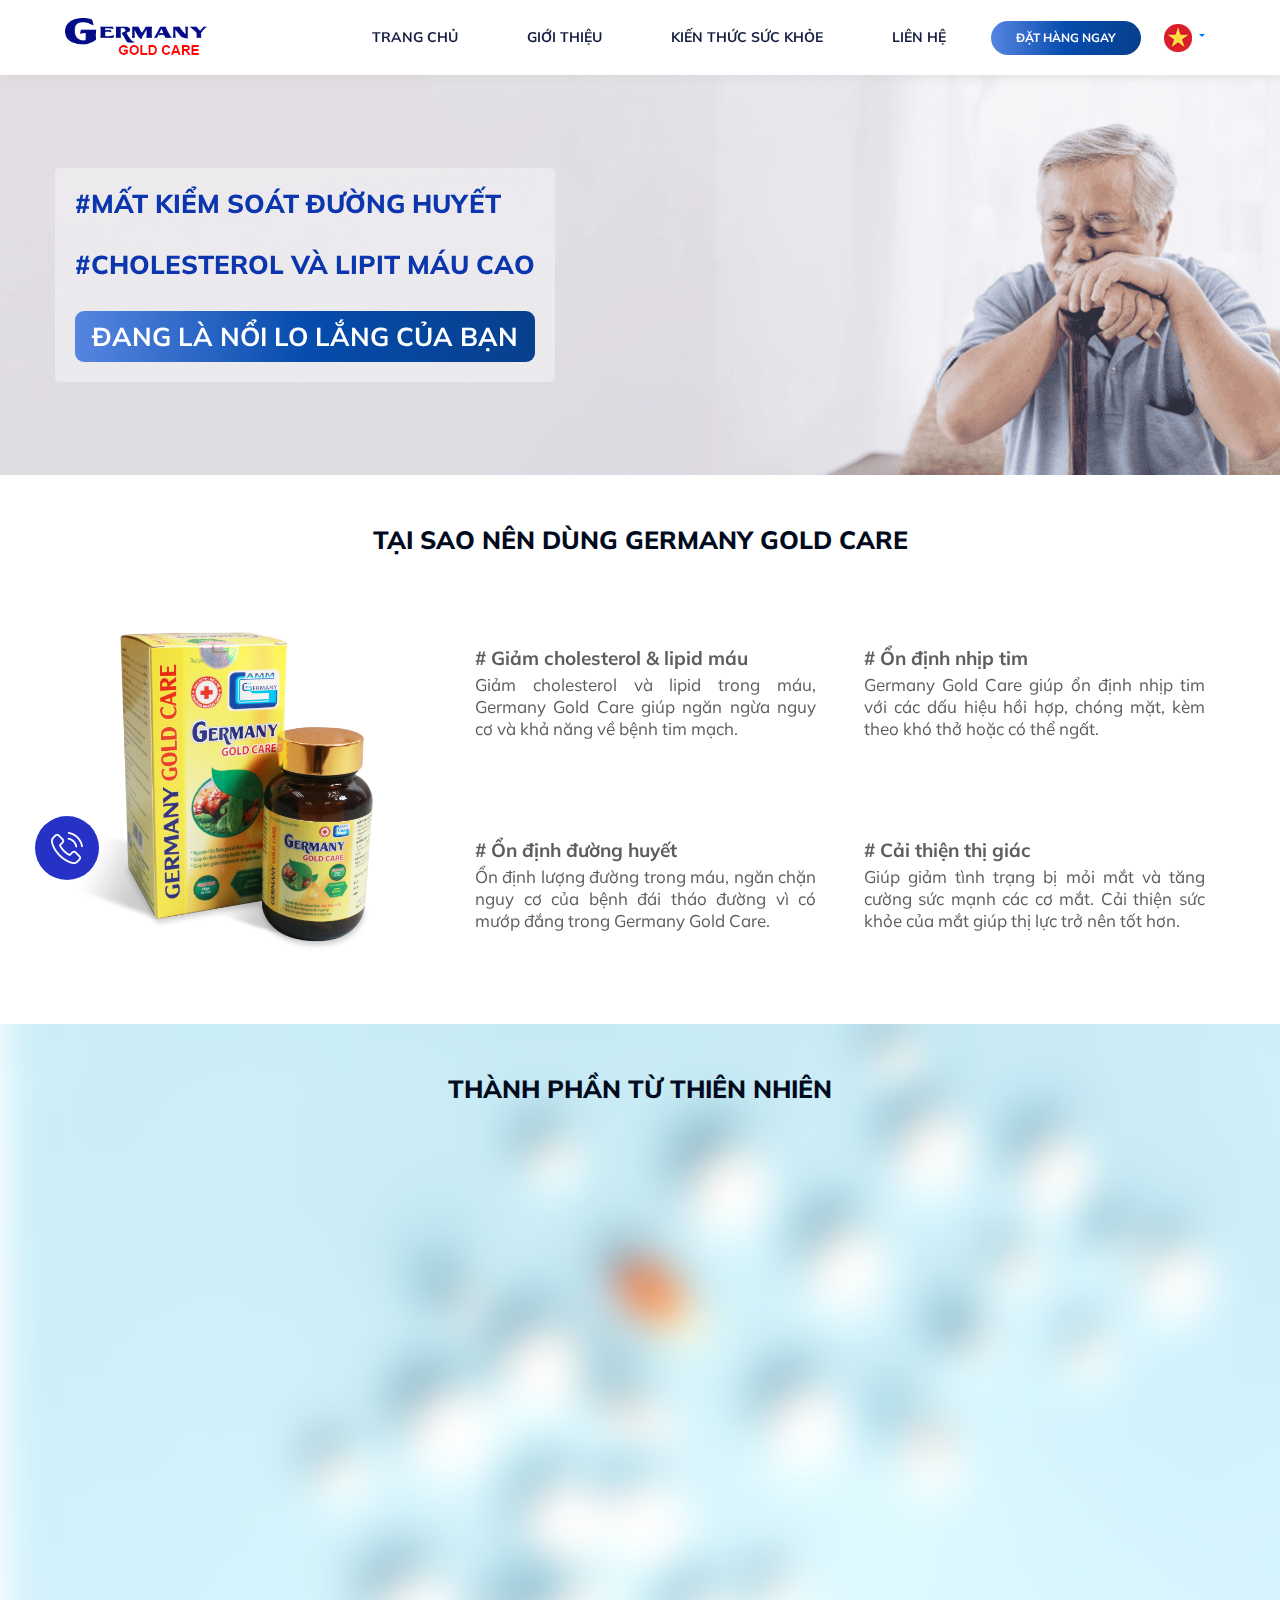
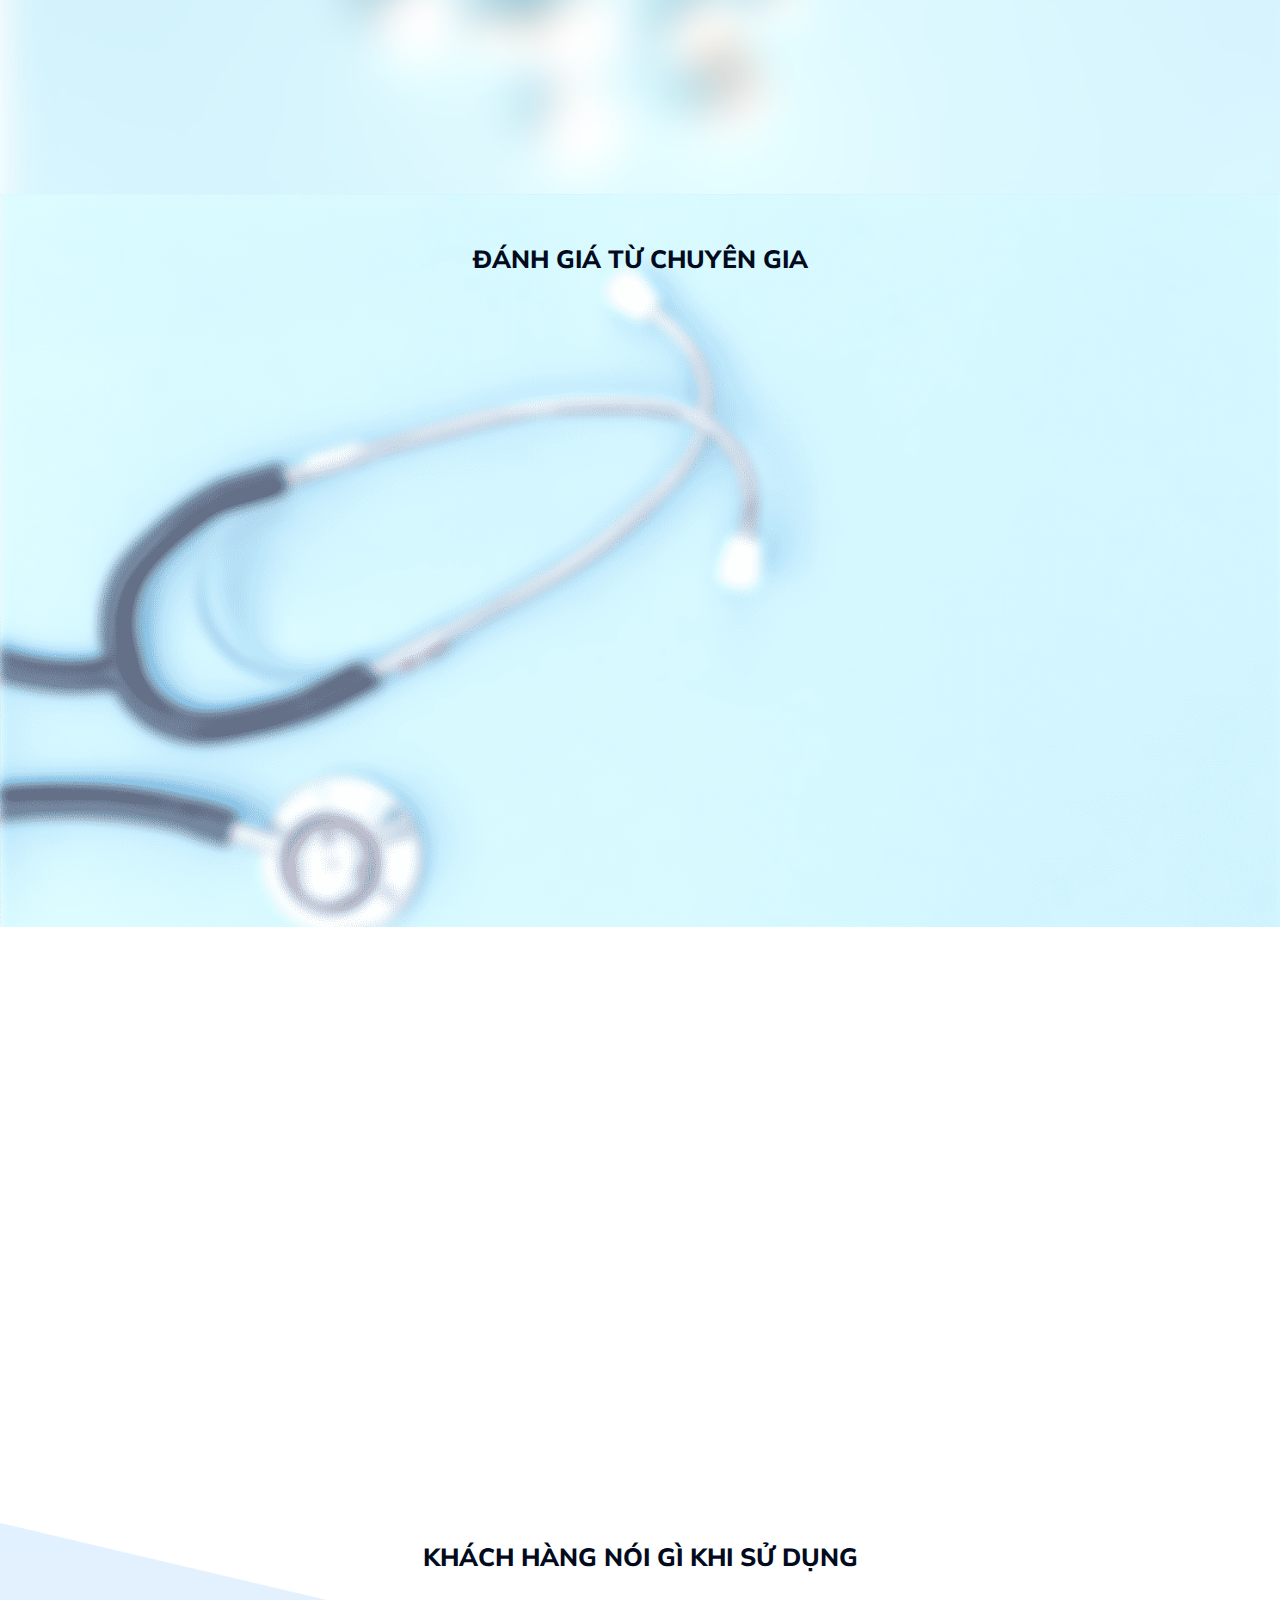
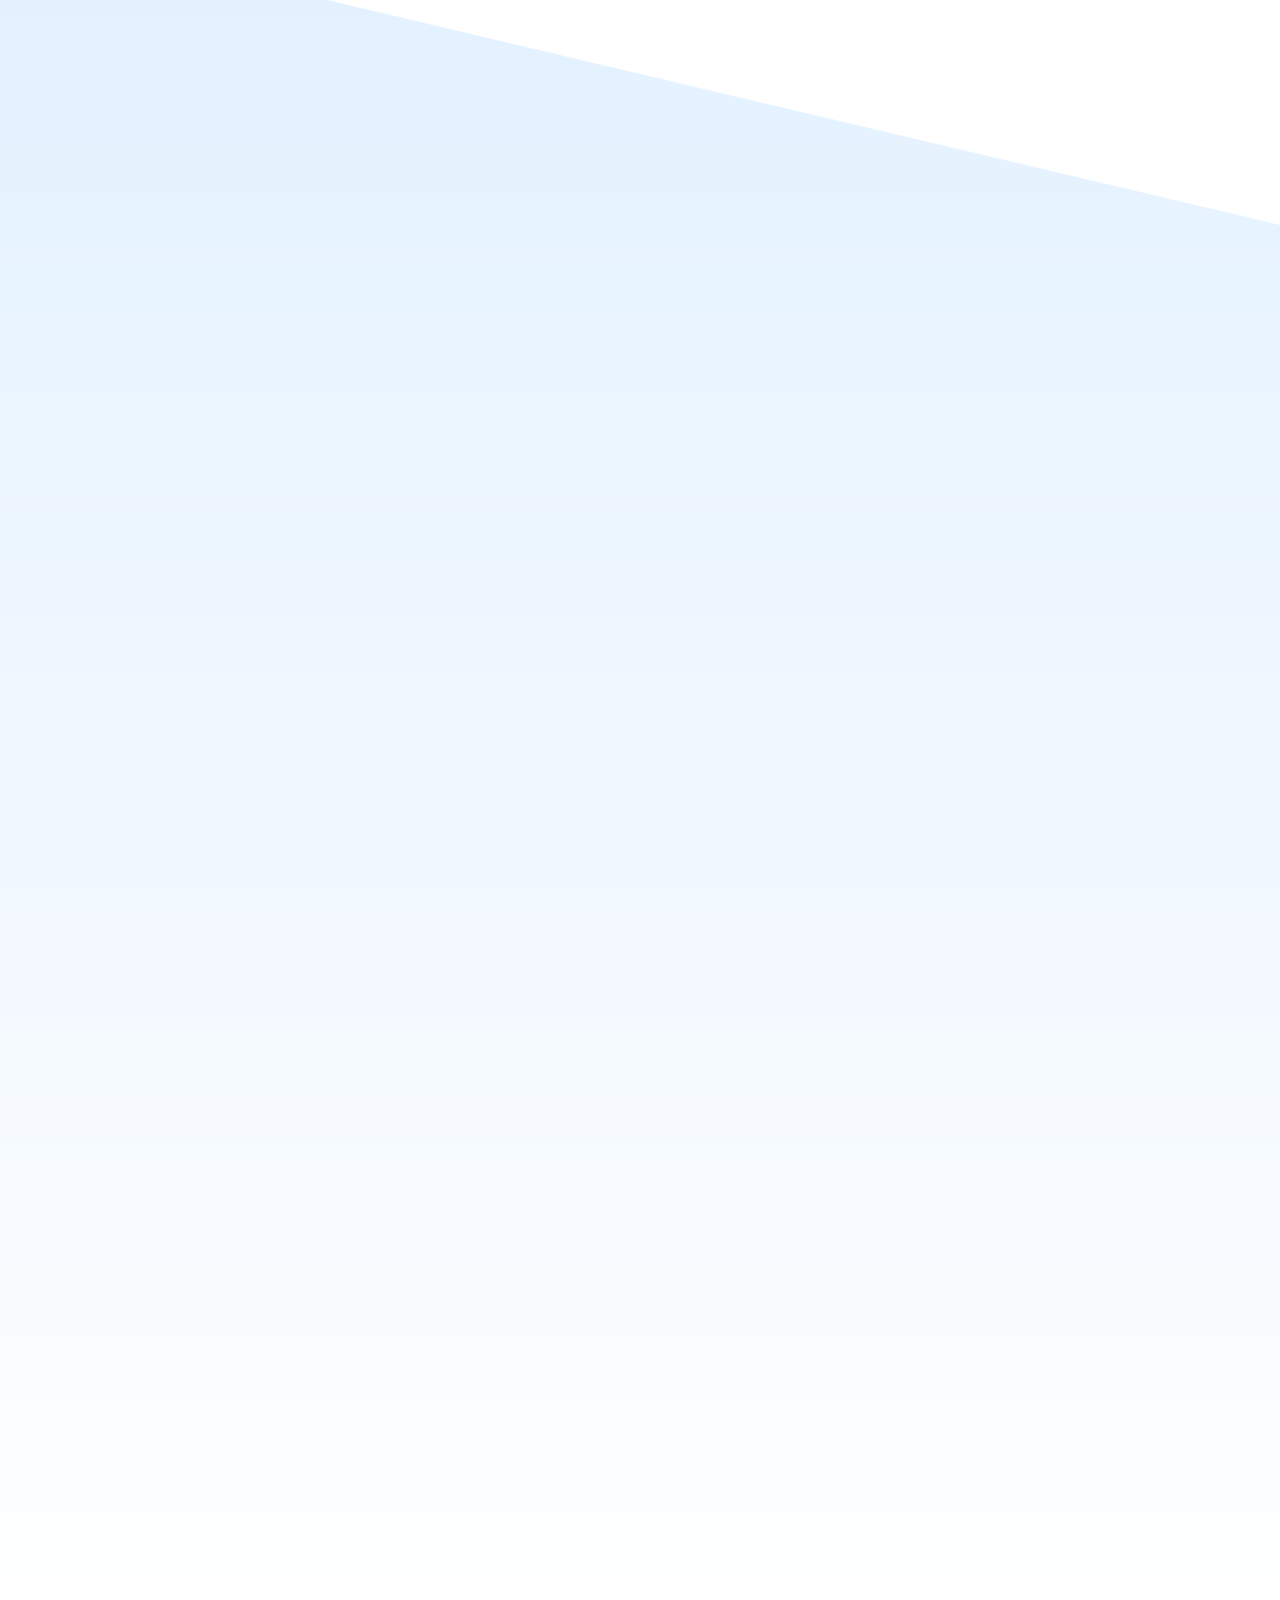
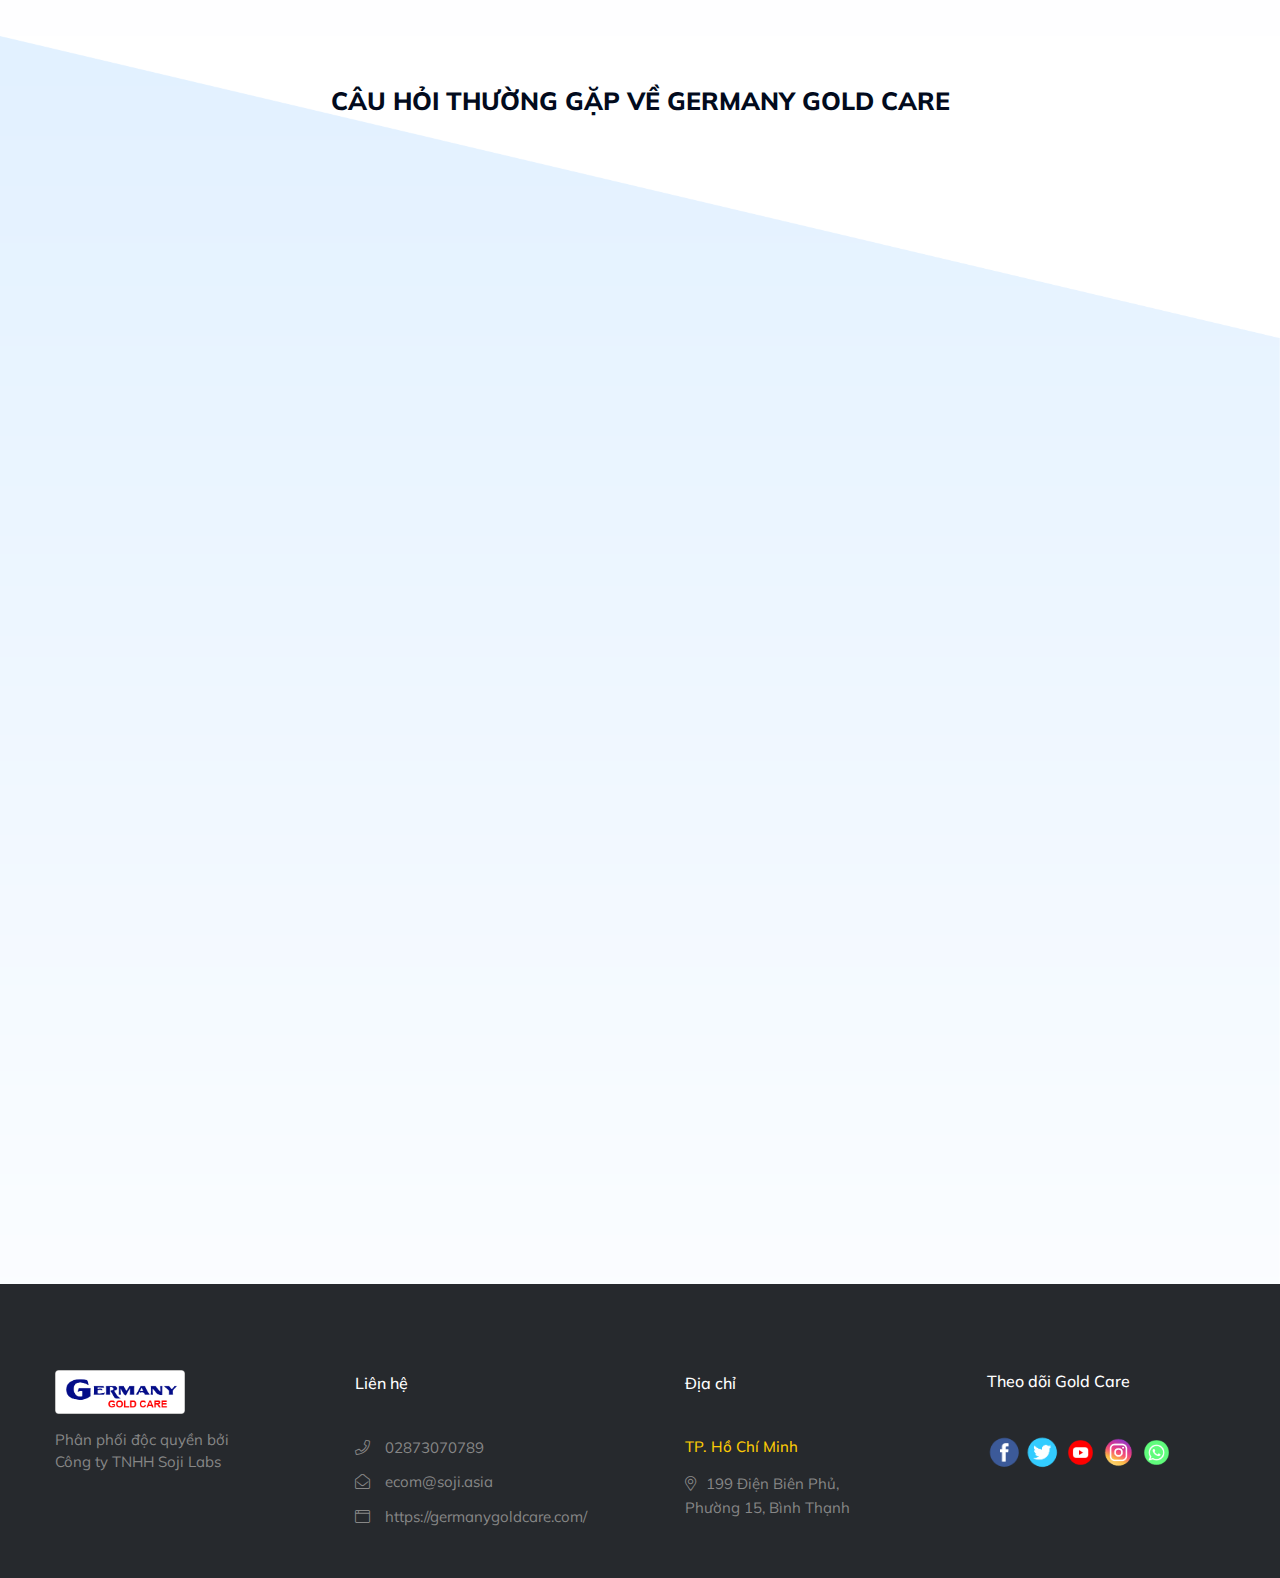
<file: index.html>
<!DOCTYPE html>
<html>

<head>
   <meta charset="UTF-8">
   <title>Germany Gold Care - Trang chủ</title>
   <meta http-equiv="Cache-control" content="no-cache">
   <meta http-equiv="Expires" content="-1">
   <meta name="robots" content="noodp,noydir">
   <meta name="format-detection" content="telephone=no">
   <meta property="og:site_name" content="Gold Care">
   <meta name="description" content="Gold Care">
   <meta name="keywords" content="Gold Care">
   <meta name="viewport" content="width=device-width, initial-scale=1.0">
   <meta property="og:title" content="Gold Care" />
   <meta property="og:type" content="website" />
   <meta property="og:image" content="img/product.png">
   <meta property="og:description" content="Gold Care" />
   <meta name="format-detection" content="telephone=no" />
   <link rel="shortcut icon" type="image/png" href="img/product.png" />
   <link rel="stylesheet" type="text/css" href="css/bootstrap.min.css">
   <link rel="stylesheet" type="text/css" href="css/main.css">
   <link rel="stylesheet" type="text/css" href="css/respon.css">
   <link rel="stylesheet" type="text/css" href="css/all.css">
   <link rel="stylesheet" type="text/css" href="css/aos.css">
   <link rel="stylesheet" type="text/css" href="css/animate.min.css">
</head>

<body>
   <!-- POPUP DISCOUNT -->
   <div class="modal fade" style="padding-right: 0!important;" id="modalLoginForm" tabindex="-1" role="dialog"
      aria-labelledby="myModalLabel" aria-hidden="true">
      <div class="modal-dialog modal-lg modal-dialog-centered" role="document">
         <div class="modal-content form-discount">
            <div class="row">
               <div class=" col-lg-6 col-md-12 col-sm-12 col-12 box-modal-img pr-0">
                  <img src="img/sale-off-promotion.png" class="img-modal" alt="khuyen-mai-gold-care"
                     title="Khuyến mãi Gold Care">
               </div>
               <div class="col-lg-6 col-md-12 col-sm-12 col-12 box-modal-form d-flex align-items-center pl-0">
                  <form action="" method="post">
                     <div class="modal-header text-center">
                        <h4 class="modal-title w-100">Đăng ký nhận giá ưu đãi</h4>
                        <button type="button" class="close" data-dismiss="modal" aria-label="Close">
                           <span aria-hidden="true"><i class="fal fa-times-circle"></i></span>
                        </button>
                     </div>
                     <div class="modal-body mx-3 pt-4 pb-4">
                        <div class="md-form mb-3">
                           <label>Họ tên</label>
                           <input type="text" name="name" class="form-control validate" autocomplete="off" required>
                        </div>
                        <div class="md-form mb-3">
                           <label>Số điện thoại</label>
                           <input type="text" name="phone" class="form-control validate only_number" autocomplete="off"
                              required maxlength="10" onkeypress="validate(event)">
                           <center>
                              <button class="btn btn-default mt-4 js_submit" type="submit">Đăng ký ngay</button>
                           </center>
                        </div>
                     </div>
                  </form>
               </div>
            </div>
         </div>
      </div>
   </div>
   <!-- header -->
   <header>
      <div class="container">
         <div class="row">
            <div class="col-12">
               <div class="navbar d-flex align-items-center justify-content-between">
                  <div class="logo">
                     <a href="index.html"><img src="img/logo.png" alt="logo-gold-care" title="Gold Care"
                           class="img-fluid"></a>
                     <button class="navbar-bar"><i class="fal fa-bars"></i></button>
                  </div>
                  <nav class="navbar-content">
                     <div class="navbar-close"><i class="fal fa-times"></i></div>
                     <ul>
                        <li><a href="index.html">Trang chủ</a></li>
                        <li><a href="about.html">Giới thiệu</a></li>
                        <li><a href="blog.html">Kiến thức sức khỏe</a></li>
                        <li><a href="contact.html">Liên hệ</a></li>
                        <li id="btn-order"><a href="#" data-toggle="modal" data-target="#modalLoginForm">Đặt hàng
                              ngay</a></li>
                     </ul>
                  </nav>
                  <div class="navbar-button">
                     <a href="#" class="btn btn-danger" data-toggle="modal" data-target="#modalLoginForm">Đặt hàng
                        ngay</a>
                  </div>
                  <div class="nav-item dropdown flag-mobile">
                     <a class="nav-link dropdown-toggle" href="#" id="navbarDropdown" role="button"
                        data-toggle="dropdown" aria-haspopup="true" aria-expanded="false">
                        <img alt="Việt Nam" id="vietnam" src="img/icon_vn.png">
                     </a>
                     <div class="dropdown-menu" aria-labelledby="navbarDropdown">
                        <a class="dropdown-item" data-flag="vietnam" href="">
                           <img alt="Việt Nam" src="img/icon_vn.png">
                           Tiếng Việt</a>
                        <hr>
                        <a class="dropdown-item" data-flag="germany" href="">
                           <img alt="Germany" src="img/icon_de.png">
                           Germany</a>
                     </div>
                  </div>
               </div>
            </div>
         </div>
      </div>
   </header>
   <!-- Banner -->
   <section class="banner">
      <div class="container h-100">
         <div class="row h-100">
            <div class="col-md-10 col-sm-12 col-12 h-100 d-flex align-items-center">
               <div class="banner-box-text" data-aos="fade-right" data-aos-duration="1500">
                  <h1 class="banner-text">#mất kiểm soát đường huyết</h1>
                  <h1 class="banner-text">#cholesterol và lipit máu cao</h1>
                  <h1 class="banner-text-btn mt-3"><span>đang</span> là nổi lo lắng của bạn</h1>
               </div>
            </div>
         </div>
      </div>
   </section>
   <!-- Reason -->
   <section class="section reason">
      <div class="container">
         <!-- Title section -->
         <div class="row">
            <div class="col-12">
               <h2 class="section-title">Tại sao nên dùng <span>germany gold care</span></h2>
            </div>
         </div>
         <!-- Content Reason -->
         <div class="row">
            <div class="col-md-4 col-sm-12 col-12 d-flex align-items-center">
               <figure data-aos="fade-right" data-aos-duration="1500">
                  <img src="img/product.png" class="img-fluid" alt="san-pham-gold-care" title="Gold Care">
               </figure>
            </div>
            <div class="col-md-8 col-sm-12 col-12">
               <div class="reason-main-text" data-aos="fade-left" data-aos-duration="1500">
                  <div class="reason-box-text row-1">
                     <div class="reason-row"></div>
                     <div class="reason-col"></div>
                     <div class="item">
                        <h6># Giảm cholesterol & lipid máu</h6>
                        <p>Giảm cholesterol và lipid trong máu, Germany Gold Care giúp ngăn ngừa nguy cơ và khả năng về
                           bệnh tim mạch.</p>
                     </div>
                  </div>
                  <div class="reason-box-text row-1">
                     <div class="reason-row"></div>
                     <div class="reason-col"></div>
                     <div class="item">
                        <h6># Ổn định nhịp tim </h6>
                        <p>Germany Gold Care giúp ổn định nhịp tim với các dấu hiệu hồi hợp, chóng mặt, kèm theo khó thở
                           hoặc có thể ngất. </p>
                     </div>
                  </div>
                  <div class="reason-box-text row-2">
                     <div class="reason-row"></div>
                     <div class="reason-col"></div>
                     <div class="item">
                        <h6># Ổn định đường huyết</h6>
                        <p>Ổn định lượng đường trong máu, ngăn chặn nguy cơ của bệnh đái tháo đường vì có mướp đắng
                           trong Germany Gold Care.</p>
                     </div>
                  </div>
                  <div class="reason-box-text row-2">
                     <div class="reason-row"></div>
                     <div class="reason-col"></div>
                     <div class="item">
                        <h6># Cải thiện thị giác</h6>
                        <p> Giúp giảm tình trạng bị mỏi mắt và tăng cường sức mạnh các cơ mắt.
                           Cải thiện sức khỏe của mắt giúp thị lực trở nên tốt hơn.
                        </p>
                     </div>
                  </div>
               </div>
            </div>
         </div>
      </div>
   </section>
   <!-- Element -->
   <section class="section element">
      <div class="container">
         <div class="row">
            <div class="col-12">
               <h2 class="section-title">Thành phần từ thiên nhiên</h2>
            </div>
         </div>
         <div class="row">
            <div class="col-md-6 col-12">
               <div class="element-box ebox-1" data-aos="fade-right" data-aos-duration="1500">
                  <div class="img">
                     <figure>
                        <img src="img/e-1.png" class="img-fluid" alt="cao-day-canh-thia" title="Cao Dây Canh Thìa">
                        <figcaption>Cao dây canh thìa</figcaption>
                     </figure>
                  </div>
                  <div class="text">
                     <p>Giúp tăng bài tiết hooc môn chuyển hóa đường, ức chế hấp thu đường ở ruột, gan, tăng khả năng
                        tiêu thụ Glucose, giảm lượng và ổn định đường huyết.</p>
                  </div>
               </div>
            </div>
            <div class="col-md-6 col-12">
               <div class="element-box" data-aos="fade-left" data-aos-duration="1500">
                  <div class="img">
                     <figure>
                        <img src="img/e-2.png" class="img-fluid" alt="cao-muop-dang" title="Cao Mướp Đắng">
                        <figcaption>Cao Mướp Đắng</figcaption>
                     </figure>
                  </div>
                  <div class="text">
                     <p>Điều hòa sự hấp thụ của các glucose, thúc đẩy chuyển hóa của chất charantin, giảm nồng độ đường
                        trong máu, ổn định và hạ đường huyết.</p>
                  </div>
               </div>
            </div>
            <div class="col-md-6 col-12">
               <div class="element-box" data-aos="fade-right" data-aos-duration="1500">
                  <div class="img">
                     <figure>
                        <img src="img/e-3.png" class="img-fluid" alt="cao-nam-linh-chi" title="Cao Nấm Linh Chi">
                        <figcaption>Cao Nấm Linh Chi</figcaption>
                     </figure>
                  </div>
                  <div class="text">
                     <p>Có công dụng hỗ trợ điều trị huyết áp cao, điều hòa và ổn định các triệu chứng bệnh mỡ máu, hòa
                        tan các khối huyết làm tắc mạch máu, giảm nồng độ mỡ trong máu.</p>
                  </div>
               </div>
            </div>
            <div class="col-md-6 col-12">
               <div class="element-box" data-aos="fade-left" data-aos-duration="1500">
                  <div class="img">
                     <figure>
                        <img src="img/e-4.png" class="img-fluid" alt="cao-qua-nhau" title="Cao Quả Nhàu">
                        <figcaption>Cao Quả Nhàu</figcaption>
                     </figure>
                  </div>
                  <div class="text">
                     <p>Cao quả nhàu hỗ trợ giúp lưu thông máu huyết dễ dàng, ổn định huyết áp, chữa trị các triệu chứng
                        chóng mặt, mất ngủ, nhức mỏi chân tay hiệu quả.</p>
                  </div>
               </div>
            </div>
            <div class="col-md-6 col-12">
               <div class="element-box" data-aos="fade-right" data-aos-duration="1500">
                  <div class="img">
                     <figure>
                        <img src="img/e-5.png" class="img-fluid" alt="tao-xoan-spirulina" title="Tảo xoắn Spirulina">
                        <figcaption>Tảo xoắn Spirulina</figcaption>
                     </figure>
                  </div>
                  <div class="text">
                     <p>Là loại tảo chứa nhiều chất sắt, protein, kali và nhiều khoáng chất có lợi giúp giảm huyết áp,
                        hỗ trợ điều trị bệnh béo phì, ngăn chặn đái tháo đường hiệu quả.</p>
                  </div>
               </div>
            </div>
            <div class="col-md-6 col-12">
               <div class="element-box" data-aos="fade-left" data-aos-duration="1500">
                  <div class="img">
                     <figure>
                        <img src="img/e-6.png" class="img-fluid" alt="tao-xoan-spirulina" title="Alpha Lipoic Acid">
                        <figcaption>Alpha Lipoic Acid</figcaption>
                     </figure>
                  </div>
                  <div class="text">
                     <p>Ngăn chặn sự hình thành tiềm ẩn căn bệnh xơ vữa động mạch vành, cao huyết áp, giảm đường huyết,
                        giảm các biến chứng của đái tháo đường type II.</p>
                  </div>
               </div>
            </div>
         </div>
      </div>
   </section>
   <!-- Review -->
   <section class="section review">
      <div class="container">
         <div class="row">
            <div class="col-12">
               <h2 class="section-title">Đánh giá từ chuyên gia</h2>
            </div>
         </div>
         <div class="row">
            <div class="col-lg-6 col-md-12 col-12 location-doctor position-relative">
               <figure data-aos="fade-up" data-aos-duration="1500" class="box-img-doctor"><img src="img/bac-si.png"
                     class="img-fluid img-bacsi" alt="bac-si-danh-gia-gold-care" title="Bác sĩ"></figure>
            </div>
            <div class="col-lg-6 col-md-12 col-12 center-main">
               <div class="review-main">
                  <div class="review-box" data-aos="fade-left" data-aos-duration="1500">
                     <figure class="text-center">
                        <img src="img/r-1.png" class="img-fluid" alt="ho-tro-duong-huyet">
                     </figure>
                     <p>Giúp hỗ trợ ổn định đường huyết lâu dài, không lo tái phát lại</p>
                  </div>
                  <div class="review-box" data-aos="fade-left" data-aos-duration="1500">
                     <figure class="text-center">
                        <img src="img/r-2.png" class="img-fluid" alt="khong-co-trieu-chung-tieu-nhieu">
                     </figure>
                     <p>Không còn các triệu chứng khát nước, tiểu nhiều, tiểu đêm, ….</p>
                  </div>
                  <div class="review-box" data-aos="fade-left" data-aos-duration="1500">
                     <figure class="text-center">
                        <img src="img/r-3.png" class="img-fluid" alt="gold-care-phat-huy-hieu-qua">
                     </figure>
                     <p>Germany Gold Care phát huy hiệu quả từ lần đầu tiên sử dụng</p>
                  </div>
                  <div class="review-box" data-aos="fade-left" data-aos-duration="1500">
                     <figure class="text-center">
                        <img src="img/r-4.png" class="img-fluid" alt="khong-tac-dung-phu">
                     </figure>
                     <p>Sản phẩm 100% từ thiên nhiên an toàn, không tác dụng phụ</p>
                  </div>
               </div>
            </div>
         </div>
      </div>
   </section>
   <!-- Review-text -->
   <section class="review-text" data-aos="zoom-in" data-aos-duration="1500">
      <div class="container">
         <div class="row">
            <div class="col-12">
               <div class="box-review-text" id="review-box-1">
                  <p><i class="fas fa-quote-left"></i>Bệnh tiểu đường nếu không được chữa trị kịp thời và đúng cách có
                     thể dẫn đến biến chứng về tim, mắt, thận thậm chí nặng là hoại tử chân tay thì vô phương cứu chữa.
                     Tuy nhiên, mọi người đừng quá lo lắng nhé! Tiểu đường lâu năm, đường huyết cao đến mấy mà lựa chọn
                     sử dụng Germany Gold Care và sử dụng đúng theo liệu trình: Ngày uống 2 lần, mỗi lần 1 viên thì
                     người bệnh sẽ thấy hiệu quả rõ rệt. </p>
                  <p>
                     Sản phẩm Germany Gold Care đã được nghiên cứu bởi đội ngũ chuyên gia, bác sĩ hàng đầu, các nguyên
                     liệu được tuyển chọn kỹ càng, trải qua quy trình sản xuất khép kín trên dây chuyền công nghệ hiện
                     đại đến từ Đức, đã được kiểm nghiệm lâm sàng trước khi đưa ra thị trường.
                     Germany Gold Care được bào chế bằng công nghệ Nano hiện đại đã biến hoạt chất trong các dược liệu
                     thành một dạng viên nén dễ uống, phù hợp cho mọi người sử dụng trong bất kỳ hoàn cảnh nào, rất tiện
                     lợi đúng không nào?.
                  </p>
                  <p>
                     Ngoài ra, Germany Gold Care là sản phẩm hỗ trợ giảm đường huyết, ngăn ngừa biến chứng tiểu đường
                     đầu tiên tại Việt Nam ứng dụng thành công Công nghệ Nano vào các loại thảo dược thiên nhiên. Khi sử
                     dụng sản phẩm này, bạn hoàn toàn không cần phải kiêng khem bất kỳ món “tủ” nào của mình, ăn uống
                     thoải mái và tập thể dục đều đặn là có kết quả ngay.
                     Theo tôi, công dụng của Germany Gold Care là không còn lời gì phải bàn cả, đây là sản phẩm ổn định
                     lượng đường trong máu thích hợp cho mọi người, <span class="position-relative">mọi nhà.<i
                           class="fas fa-quote-right"></i></span>
                  </p>
                  <p class="name-doctor">Thạc Sĩ Bác Sĩ Nguyễn Khắc Tâm chia sẻ về hiệu quả của Germany Gold Care</p>
               </div>
               <div class="box-review-text" id="review-box-2">
                  <p><i class="fas fa-quote-left"></i>Bệnh tiểu đường nếu không được chữa trị kịp thời và đúng cách có
                     thể dẫn đến biến chứng về tim, mắt, thận thậm chí nặng là hoại tử chân tay thì vô phương cứu chữa.
                     Tuy nhiên, mọi người đừng quá lo lắng nhé! Tiểu đường lâu năm, đường huyết cao đến mấy mà lựa chọn
                     sử dụng Germany Gold Care và sử dụng đúng theo liệu trình: Ngày uống 2 lần, mỗi lần 1 viên thì
                     người bệnh sẽ thấy hiệu quả rõ rệt.</p>
                  <p>
                     Sản phẩm Germany Gold Care đã được nghiên cứu bởi đội ngũ chuyên gia, bác sĩ hàng đầu, các nguyên
                     liệu được tuyển chọn kỹ càng, trải qua quy trình sản xuất khép kín trên dây chuyền công nghệ hiện
                     đại đến từ Đức, đã được kiểm nghiệm lâm sàng trước khi đưa ra thị trường.
                  </p>
                  <p>
                     Ngoài ra, Germany Gold Care là sản phẩm hỗ trợ giảm đường huyết, ngăn ngừa biến chứng tiểu đường
                     đầu tiên tại Việt Nam ứng dụng thành công Công nghệ Nano vào các loại thảo dược thiên nhiên. Theo
                     tôi, công dụng của Germany Gold Care là không còn lời gì phải bàn cả, đây là sản phẩm ổn định lượng
                     đường trong máu thích hợp cho mọi người, <span class="position-relative">mọi nhà.<i
                           class="fas fa-quote-right"></i></span>
                  </p>
                  <p class="name-doctor">Thạc Sĩ Bác Sĩ Nguyễn Khắc Tâm chia sẻ về hiệu quả của Germany Gold Care</p>
               </div>
            </div>
         </div>
      </div>
   </section>
   <!-- Customer -->
   <section class="section customer">
      <div class="container">
         <div class="row">
            <div class="col-12">
               <h2 class="section-title">khách hàng nói gì <span>khi sử dụng</span> </h2>
            </div>
         </div>
         <div class="row">
            <div class="col-lg-4 col-md-12 col-12 right-none">
               <div class="customer-side" data-aos="fade-right" data-aos-duration="1500">
                  <h6>Chú Lê Tuấn Dũng</h6>
                  <p>Tôi có thể khẳng định một cách chắc chắn rằng Germany Gold Care chính là sản phẩm tốt nhất trên thị
                     trường có thể giúp người bệnh điều trị bệnh cao huyết áp.
                     <br><br>
                     Tôi kiên trì dùng hết 2 hộp thì khỏi bệnh luôn và không tái phát gì. Tôi hạnh phúc lắm.
                  </p>
               </div>
            </div>
            <div class="col-lg-8 col-md-12 col-12 left-none" data-aos="fade-left" data-aos-duration="1500">
               <!-- <video></video> -->
               <figure>
                  <img src="img/customer.png" class="img-fluid" alt="cam-nhan-khach-hang"
                     title="Cảm nhận của khách hàng">
               </figure>
            </div>
         </div>
         <div class="customer-item mt-6" data-aos="fade-left" data-aos-duration="1500">
            <div class="row">
               <div class="col-md-3 col-sm-12 col-12 customer__box-img right-none">
                  <figure>
                     <img src="img/cus-1.png" class="img-fluid" alt="cam-nhan-khach-hang-ve-gold-care"
                        title="Khách hàng">
                  </figure>
               </div>
               <div class="col-md-9 col-sm-12 col-12 customer__box-text left-none">
                  <p>Năm trước, em gái tôi bị chẩn đoán là bệnh cao huyết áp. Nghe đâu căn bệnh này sẽ dai dẳng và theo
                     em đến suốt đời, người trong gia đình ai cũng buồn và hoang mang. Tôi tìm đủ mọi cách để giúp em
                     gái mình và rồi Germany Gold Care đến với em tôi như giấc mộng. Sau 1 tháng dùng kiên trì, em đã
                     khỏi hẳn bệnh và được bác sĩ khuyên là con bé may mắn khi chọn đúng thuốc. Những ai còn đang phân
                     vân thì hãy mua ngay đi nhé!</p>
                  <p class="name-customer">Anh Minh Toàn (TP. HCM)</p>
               </div>
            </div>
         </div>
         <div class="customer-item" data-aos="fade-right" data-aos-duration="1500">
            <div class="row">
               <div class="col-md-3 col-sm-12 col-12 customer__box-img right-none">
                  <figure>
                     <img src="img/cus-2.png" class="img-fluid" alt="cam-nhan-khach-hang-ve-gold-care"
                        title="Khách hàng">
                  </figure>
               </div>
               <div class="col-md-9 col-sm-12 col-12 customer__box-text left-none">
                  <p>Bệnh tiểu đường của tôi ban đầu xuất hiện các triệu chứng như đi tiểu nhiều lần, cảm thấy khát
                     nhiều, sụt cân mà không rõ nguyên nhân. Bác sĩ dặn tôi phải uống thuốc, ăn theo thực đơn quy định
                     và theo dõi chỉ số đường huyết thường xuyên. Tôi áp dụng theo nhưng đường huyết vẫn trên 14, tôi lo
                     lắm. Tôi được một người thân giới thiệu cho Germany Gold Care. Đến nay tôi đã uống gần 2 tháng, chỉ
                     số đường huyết ổn định, mà cơ thể khỏe khoắn hơn rất nhiều. Tôi vô cùng biết ơn người đã sáng chế
                     ra nó.</p>
                  <p class="name-customer">Cô Bạch Tuyết (Hà Nội)</p>
               </div>
            </div>
         </div>
         <div class="customer-item" data-aos="fade-left" data-aos-duration="1500">
            <div class="row">
               <div class="col-md-3 col-sm-12 col-12 customer__box-img right-none">
                  <figure>
                     <img src="img/cus-3.png" class="img-fluid" alt="cam-nhan-khach-hang-ve-gold-care"
                        title="Khách hàng">
                  </figure>
               </div>
               <div class="col-md-9 col-sm-12 col-12 customer__box-text left-none">
                  <p>Tiểu đường đã hành hạ tôi suốt 8 năm, ngỡ như phải sống với nó nửa đời còn lại rồi. Ngờ đâu, đứa
                     con trai của tôi trong một lần dạo trên mạng đã phát hiện ra Germany Gold Care và nó mua cho tôi
                     uống. Ban đầu tôi mắng nó là mua làm gì, bố không còn hy vọng gì cả nhưng rồi được gia đình thuyết
                     phục tôi uống thử xem sao. Chỉ sau 2 tuần, lượng đường trong máu đã giảm rõ rệt, tôi ăn ngon, ngủ
                     yên và cơ thể khỏe khoắn, tươi tỉnh hơn bao giờ hết. Tôi sẽ tiếp tục dùng cho đến khi chỉ số này ổn
                     định hẳn.</p>
                  <p class="name-customer">Chú Cao Thắng (Phú Thọ)</p>
               </div>
            </div>
         </div>
         <div class="row customer__bottom">
            <div class="col-md-7 col-12" data-aos="fade-right" data-aos-duration="1500" id="none-product">
               <figure>
                  <img src="img/sp-1.jpg" alt="Gold Care" class="customer__bottom-img" title="Gold Care">
               </figure>
            </div>
            <div class="col-md-5 col-12" data-aos="fade-left" data-aos-duration="1500">
               <figure>
                  <img src="img/sp-2.jpg" alt="Gold Care" class="customer__bottom-img" title="Gold Care">
               </figure>
            </div>
         </div>
      </div>
   </section>
   <!-- Question -->
   <section class="section question">
      <div class="container">
         <div class="row">
            <div class="col-12">
               <h2 class="section-title">CÂU HỎI THƯỜNG GẶP VỀ <span>GERMANY GOLD CARE</span> </h2>
            </div>
         </div>
         <div class="row">
            <div class="col-lg-7 col-md-7 col-sm-12 col-12">
               <ul class="list-ques" data-aos="fade-right" data-aos-duration="1500">
                  <li data-ques="box-1">
                     <span>#</span>
                     <p>Ai có thể dùng Germany Gold Care ?</p>
                     <div class="icon-list-ques"><i class="fal fa-angle-down"></i></div>
                  </li>
                  <div class="text-ques" id="box-1" style="display: none;" data-status="none">
                     <p>Sản phẩm Germany Gold Care dành cho những đối tượng sau đây:</p>
                     <ul class="list-ans">
                        <li>- Những người có tiền sử bệnh đái tháo đường loại I và II</li>
                        <li>- Người có lượng đường trong máu không ổn định, thường xuyên ở mức cao</li>
                        <li>- Người có nhu cầu kiểm soát lượng đường huyết của mình</li>
                        <li>- Người được dự báo sẽ có nhu cầu mắc bệnh tiểu đường</li>
                        <li>- Người đang mắc chứng mỡ máu, cholesterol máu cao</li>
                        <li>- Người có cân nặng quá khổ, thừa cân, béo phì</li>
                     </ul>
                  </div>
                  <li data-ques="box-2">
                     <span>#</span>
                     <p>Cách dùng Germany Gold Care như thế nào?</p>
                     <div class="icon-list-ques"><i class="fal fa-angle-down"></i></div>
                  </li>
                  <div class="text-ques" id="box-2" style="display: none;" data-status="none">
                     <p>Sử dụng Germany Gold Care theo đúng hướng dẫn sau để sản phẩm phát huy tác dụng:</p>
                     <ul class="list-ans">
                        <li>- Ngày uống 2 lần, mỗi lần 1 viên, sau khi ăn.</li>
                        <li>- Nếu trong trường hợp lượng đường trong máu đã ổn định chỉ cần uống 1 viên 1 ngày</li>
                        <li>- Nên kiên trì dùng liệu trình từ 2-3 tháng để có kết quả tốt nhất</li>
                     </ul>
                  </div>
                  <li data-ques="box-3">
                     <span>#</span>
                     <p>Germany Gold Care có tác dụng phụ không?</p>
                     <div class="icon-list-ques"><i class="fal fa-angle-down"></i></div>
                  </li>
                  <div class="text-ques" id="box-3" style="display: none;" data-status="none">
                     <p style="font-weight: 400;">Không như những sản phẩm điều hòa lượng đường trong máu khác, bạn hoàn
                        toàn có thể yên tâm khi sử dụng Germany Gold Care vì sản phẩm này hoàn toàn không có tác dụng
                        phụ, đã được chứng nhận của Bộ Y Tế về An Toàn Thực Phẩm, đảm bảo sức khỏe cho người dùng. Tuy
                        nhiên, nếu bạn có dị ứng với bất kỳ thành phần nào trong sản phẩm, hãy xin lời khuyên từ bác sĩ
                     </p>
                  </div>
                  <li data-ques="box-4">
                     <span>#</span>
                     <p>Lưu ý gì khi dùng Germany Gold Care</p>
                     <div class="icon-list-ques"><i class="fal fa-angle-down"></i></div>
                  </li>
                  <div class="text-ques" id="box-4" style="display: none;" data-status="none">
                     <p>Khi dùng Germany Gold Care, bạn cần lưu ý những điều sau đây:</p>
                     <ul class="list-ans">
                        <li>- Không cần kiêng khem bất kỳ món ăn nào trong thời gian uống thuốc</li>
                        <li>- Không phụ thuộc thuốc, sau khi hết liệu trình không tái phát</li>
                        <li>- Nếu trong quá trình uống thuốc, có bất kỳ phản ứng nào, hãy liên hệ ngay nhà sản xuất</li>
                        <li>- Cần theo dõi chỉ số đường trong máu thường xuyên.</li>
                        <li>- Nên kiên trì dùng liệu trình 2 tháng để có kết quả như ý nhất</li>
                        <li>- Sản phẩm không phải là thuốc nên có tác dụng nhanh hay chậm phụ thuộc vào cơ địa từng
                           người</li>
                        <li>- Tăng cường tập luyện thể dục thể thao để nâng cao sức khỏe</li>
                        <li>- Sản phẩm chính hãng sẽ có tem chống giả, người dùng nên chú ý để tránh mua hàng giả</li>
                     </ul>
                  </div>
               </ul>
            </div>
            <div class="col-lg-5 col-md-5 col-sm-12 col-12 d-flex align-items-center">
               <figure class="img-chungnhan" data-toggle="modal" data-target="#myModal" data-aos="fade-left"
                  data-aos-duration="1500"><img src="img/giay-chung-nhan.png" alt="giay-chung-nhan-germany-gold-care"
                     class="img-fluid" title="Giấy chứng nhận"></figure>
               <!-- popup image-->
               <div id="myModal" class="modal fade" tabindex="-1" role="dialog" aria-labelledby="myModalLabel"
                  aria-hidden="true">
                  <div class="modal-dialog modal-dialog-centered">
                     <div class="modal-content">
                        <div class="icon-modal"><i class="fal fa-times"></i></div>
                        <div class="modal-body text-center">
                           <img src="img/giay-chung-nhan.png" class="img-fluid img-modal"
                              alt="giay-chung-nhan-germany-gold-care" title="Giấy chứng nhận">
                        </div>
                     </div>
                  </div>
               </div>
            </div>
         </div>
         <div class="row mt-6">
            <div class="col-12">
               <figure class="box-form__img" id="img-mobile">
                  <img src="img/product.png" class="img-fluid" title="Gold Care">
               </figure>
               <div class="box-form position-relative" data-aos="zoom-in" data-aos-duration="1500">
                  <figure class="box-form__img">
                     <img src="img/product.png" class="img-fluid" title="Gold Care">
                  </figure>
                  <h5 class="title-form">#Giảm giá 50%</h5>
                  <div class="box-price">
                     <div class="left-price">
                        <span>1.580.000 VNĐ</span>
                        <span>Giá chỉ còn</span>
                     </div>
                     <div class="right-price">
                        <span>790.000 VNĐ</span>
                     </div>
                  </div>
                  <form class="formorder" action="" method="post">
                     <input type="text" name="name" autocomplete="off" required placeholder="*Tên của bạn">
                     <input type="text" name="phone" autocomplete="off" required placeholder="*Số điện thoại"
                        maxlength="10" onkeypress="validate(event)">
                     <center> 
                        <button type="submit" class="js_submit" id="formorder1">đặt hàng</button>
                     </center>
                  </form>
               </div>
            </div>
         </div>
      </div>
   </section>
   <!--- footer --->
   <footer class="footer">
      <div class="footer_content">
         <div class="container">
            <div class="row">
               <!-- Footer About -->
               <div class="col-lg-3 col-md-3 footer_col">
                  <div class="footer_about">
                     <div class="footer_logo">
                        <a href="">
                           <img alt="Gold Care" src="img/logo-footer.png" class="img-fluid" title="Gold Care">
                        </a>
                     </div>
                     <div class="footer_about_text">
                        <p>Phân phối độc quyền bởi <br>Công ty TNHH Soji Labs</p>
                     </div>
                  </div>
               </div>
               <!-- Footer Contact Info -->
               <div class="col-lg-3 col-md-3 footer_col">
                  <div class="footer_contact">
                     <div class="footer_title">Liên hệ</div>
                     <ul class="contact_list">
                        <li><i class="fal fa-phone"></i><a href="tel:02873070789">02873070789</a></li>
                        <li><i class="fal fa-envelope-open"></i><a href="mailto:ecom@soji.asia">ecom@soji.asia</a></li>
                        <li><i class="fal fa-browser"></i><a href="#">https://germanygoldcare.com/</a></li>
                     </ul>
                  </div>
               </div>
               <!-- Footer Locations -->
               <div class="col-lg-3 col-md-3 footer_col">
                  <div class="footer_location">
                     <div class="footer_title">Địa chỉ</div>
                     <ul class="locations_list">
                        <li>
                           <div class="location_title">TP. Hồ Chí Minh</div>
                           <div class="location_text">
                              <p><i class="fal fa-map-marker-alt" style="margin-right: 10px"></i>199 Điện Biên Phủ,
                                 Phường 15, Bình Thạnh</p>
                           </div>
                        </li>
                     </ul>
                  </div>
               </div>
               <!-- Footer Opening Hours -->
               <div class="col-lg-3 col-md-3 footer_col">
                  <div class="opening_hours">
                     <div class="footer_title">Theo dõi Gold Care</div>
                     <ul class="opening_hours_list">
                        <li>
                           <a target="_blank" href="#"><img alt="Facebook" title="Facebook" src="img/icon-facebook.png">
                           </a>
                        </li>
                        <li>
                           <a target="_blank" href="#"><img alt="Twitter" title="Twitter" src="img/icon-twitter.png">
                           </a>
                        </li>
                        <li>
                           <a target="_blank" href="#"><img alt="Youtube" title="Youtube" src="img/icon-youtube.png">
                           </a>
                        </li>
                        <li>
                           <a target="_blank" href="#"><img alt="Instagram" title="Instagram" src="img/icon-ins.png">
                           </a>
                        </li>
                        <li>
                           <a target="_blank" href="#"><img alt="Viber" title="Viber" src="img/icon-viber.png">
                           </a>
                        </li>
                     </ul>
                  </div>
               </div>
            </div>
         </div>
      </div>
   </footer>
   <a id="button_scroll_top"><i class="fas fa-arrow-up"></i></a>
   <a id="calltrap-btn" class="b-calltrap-btn calltrap_offline hidden-phone visible-tablet pulse-2"
      href="tel:02873070789">
      <div id="calltrap-ico"></div>
   </a>
   <script type="text/javascript" src="js/jquery3.3.1.js"></script>
   <script type="text/javascript" src="js/bootstrap.min.js"></script>
   <script type="text/javascript" src="js/aos.js"></script>
   <script type="text/javascript" src="js/script.js"></script>
</body>

</html>
</file>
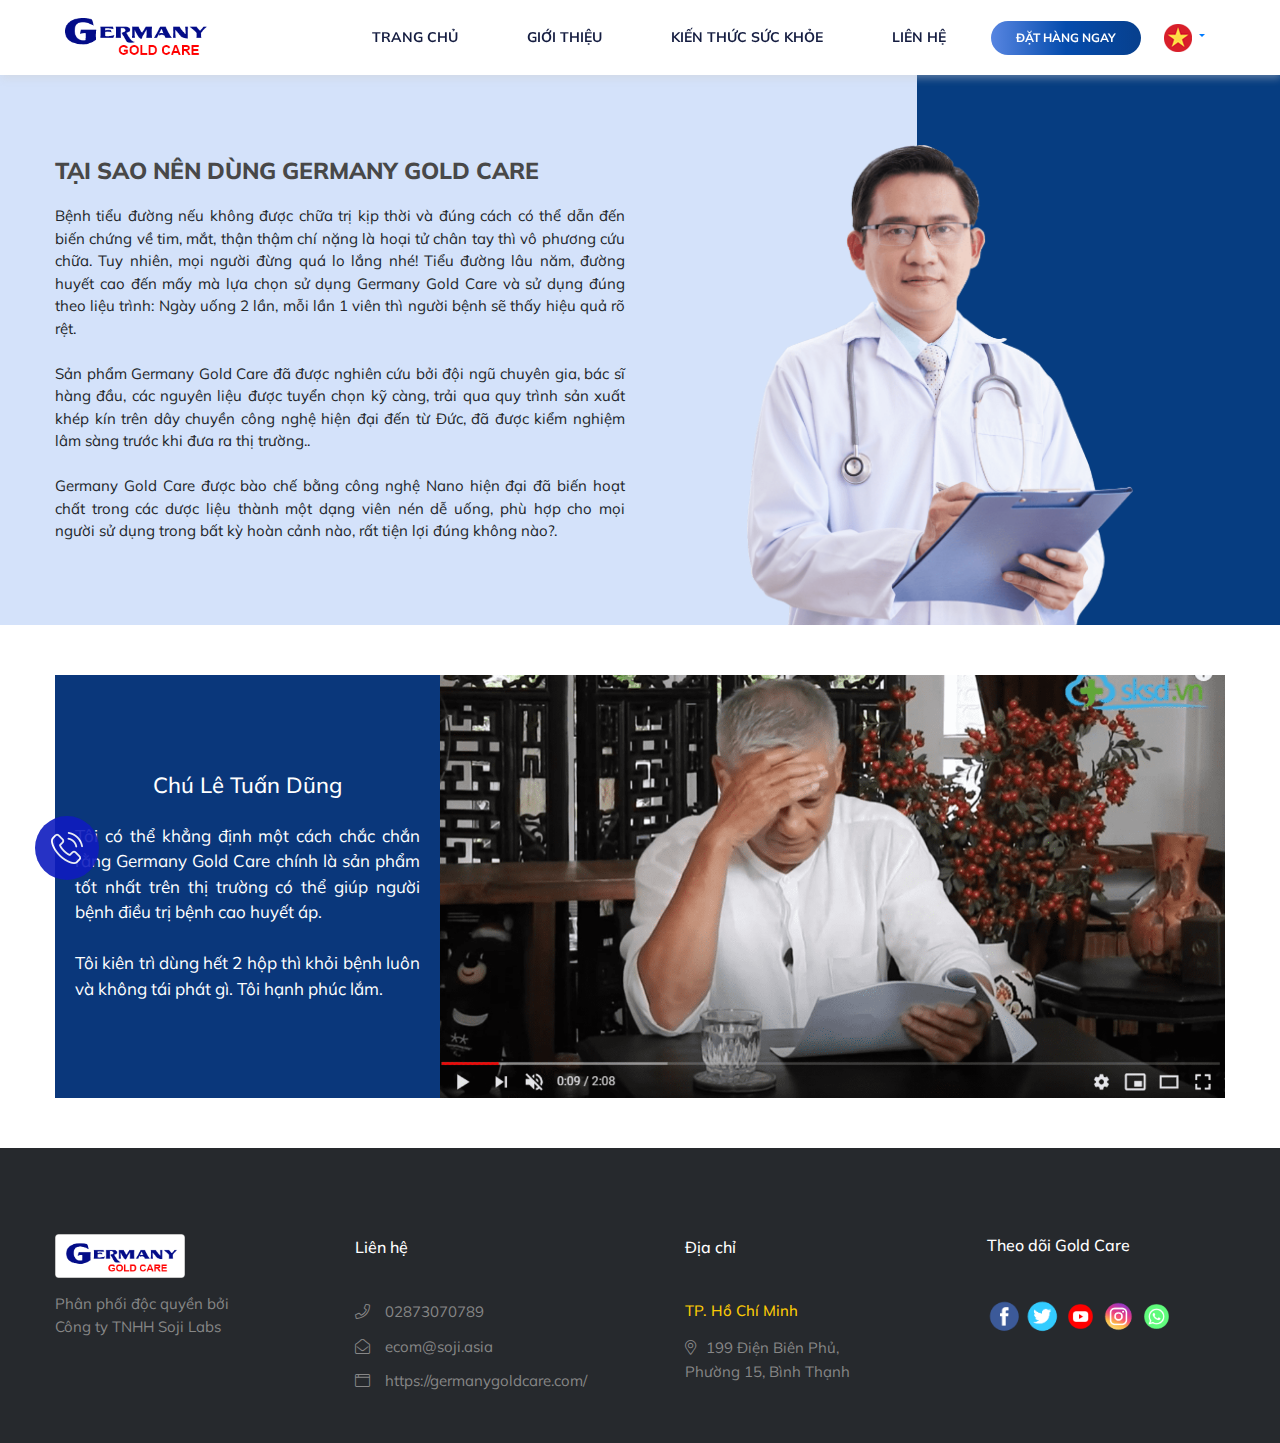
<file: about.html>
<!DOCTYPE html>
<html>

<head>
   <meta charset="UTF-8">
   <title>Gold Care - Giới thiệu</title>
   <meta http-equiv="Cache-control" content="no-cache">
   <meta http-equiv="Expires" content="-1">
   <meta name="robots" content="noodp,noydir">
   <meta name="format-detection" content="telephone=no">
   <meta property="og:site_name" content="Gold Care">
   <meta name="description" content=" Gold Care">
   <meta name="keywords" content="Gold Care">
   <meta name="viewport" content="width=device-width, initial-scale=1.0">
   <meta property="og:title" content="Gold Care" />
   <meta property="og:type" content="website" />
   <meta property="og:image" content="img/product.png">
   <meta property="og:description" content="Gold Care" />
   <meta name="format-detection" content="telephone=no" />
   <link rel="shortcut icon" type="image/png" href="img/product.png" />
   <link rel="stylesheet" type="text/css" href="css/bootstrap.min.css">
   <link rel="stylesheet" href="css/main.css">
   <link rel="stylesheet" type="text/css" href="css/respon.css">
   <link rel="stylesheet" type="text/css" href="css/all.css">
   <link rel="stylesheet" type="text/css" href="css/aos.css">
   <link rel="stylesheet" type="text/css" href="css/animate.min.css">
</head>

<body>
   <!-- POPUP DISCOUNT -->
   <div class="modal fade " style="padding-right: 0!important;" id="modalLoginForm" tabindex="-1" role="dialog"
      aria-labelledby="myModalLabel" aria-hidden="true">
      <div class="modal-dialog modal-lg modal-dialog-centered" role="document">
         <div class="modal-content form-discount">
            <div class="row">
               <div class=" col-lg-6 col-md-12 col-sm-12 col-12 box-modal-img pr-0">
                  <img src="img/sale-off-promotion.png" class="img-modal" alt="khuyen-mai-gold-care" title="Gold Care">
               </div>
               <div class="col-lg-6 col-md-12 col-sm-12 col-12 box-modal-form d-flex align-items-center pl-0">
                  <form action="" method="post">
                     <div class="modal-header text-center">
                        <h4 class="modal-title w-100">Đăng kí nhận giá ưu đãi</h4>
                        <button type="button" class="close" data-dismiss="modal" aria-label="Close">
                           <span aria-hidden="true"><i class="fal fa-times-circle"></i></span>
                        </button>
                     </div>
                     <div class="modal-body mx-3 pt-4 pb-4">
                        <div class="md-form mb-3">
                           <label>Họ tên</label>
                           <input type="text" name="name" class="form-control validate" required autocomplete="off">
                        </div>
                        <div class="md-form mb-3">
                           <label>Số điện thoại</label>
                           <input type="text" name="phone" class="form-control validate only_number" required
                              autocomplete="off" maxlength="10" onkeypress="validate(event)">
                           <center>
                              <button class="btn btn-default mt-4 js_submit" type="submit">Đăng ký ngay</button>
                           </center>
                        </div>
                     </div>
                  </form>
               </div>
            </div>
         </div>
      </div>
   </div>
   <!-- header -->
   <header>
      <div class="container">
         <div class="row">
            <div class="col-12">
               <div class="navbar d-flex align-items-center justify-content-between">
                  <div class="logo">
                     <a href="index.html"><img src="img/logo.png" alt="logo-gold-care" title="Gold Care"
                           class="img-fluid"></a>
                     <button class="navbar-bar"><i class="fal fa-bars"></i></button>
                  </div>
                  <nav class="navbar-content">
                     <div class="navbar-close"><i class="fal fa-times"></i></div>
                     <ul>
                        <li><a href="index.html">Trang chủ</a></li>
                        <li><a href="about.html">Giới thiệu</a></li>
                        <li><a href="blog.html">Kiến thức sức khỏe</a></li>
                        <li><a href="contact.html">Liên hệ</a></li>
                        <li id="btn-order"><a href="#" data-toggle="modal" data-target="#modalLoginForm">Đặt hàng
                              ngay</a></li>
                     </ul>
                  </nav>
                  <div class="navbar-button">
                     <a href="#" class="btn btn-danger" data-toggle="modal" data-target="#modalLoginForm">Đặt hàng
                        ngay</a>
                  </div>
                  <div class="nav-item dropdown flag-mobile">
                     <a class="nav-link dropdown-toggle" href="#" id="navbarDropdown" role="button"
                        data-toggle="dropdown" aria-haspopup="true" aria-expanded="false">
                        <img alt="Việt Nam" id="vietnam" src="img/icon_vn.png">
                     </a>
                     <div class="dropdown-menu" aria-labelledby="navbarDropdown">
                        <a class="dropdown-item" data-flag="vietnam" href="">
                           <img alt="Việt Nam" src="img/icon_vn.png">
                           Tiếng Việt</a>
                        <hr>
                        <a class="dropdown-item" data-flag="germany" href="">
                           <img alt="Germany" src="img/icon_de.png">
                           Germany</a>
                     </div>
                  </div>
               </div>
            </div>
         </div>
      </div>
   </header>
   <section class="about-banner">
      <div class="container h-100">
         <div class="row h-100">
            <div class="col-lg-6 col-md-12 col-sm-12 col-12 d-flex align-items-center">
               <div class="about-banner__content">
                  <h5>TẠI SAO NÊN DÙNG <span>GERMANY GOLD CARE</span></h5>
                  <p>Bệnh tiểu đường nếu không được chữa trị kịp thời và đúng cách có thể dẫn đến biến chứng về tim,
                     mắt, thận thậm chí nặng là hoại tử chân tay thì vô phương cứu chữa. Tuy nhiên, mọi người đừng quá
                     lo lắng nhé! Tiểu đường lâu năm, đường huyết cao đến mấy mà lựa chọn sử dụng Germany Gold Care và
                     sử dụng đúng theo liệu trình: Ngày uống 2 lần, mỗi lần 1 viên thì người bệnh sẽ thấy hiệu quả rõ
                     rệt.
                     <br><br>
                     Sản phẩm Germany Gold Care đã được nghiên cứu bởi đội ngũ chuyên gia, bác sĩ hàng đầu, các nguyên
                     liệu được tuyển chọn kỹ càng, trải qua quy trình sản xuất khép kín trên dây chuyền công nghệ hiện
                     đại đến từ Đức, đã được kiểm nghiệm lâm sàng trước khi đưa ra thị trường.. <br><br>
                     Germany Gold Care được bào chế bằng công nghệ Nano hiện đại đã biến hoạt chất trong các dược liệu
                     thành một dạng viên nén dễ uống, phù hợp cho mọi người sử dụng trong bất kỳ hoàn cảnh nào, rất tiện
                     lợi đúng không nào?.
                  </p>
               </div>
            </div>
            <div class="col-lg-6 col-md-12 col-sm-12 col-12 h-100">
               <div class="about-box-img h-100 position-relative">
                  <figure><img src="img/bac-si.png" class="img-fluid" alt="tai-sao-nen-dung-gold-care" title="Bác sĩ">
                  </figure>
               </div>
            </div>
         </div>
      </div>
   </section>
   <!-- Customer -->
   <section class="section customer" style="background: none;">
      <div class="container">
         <div class="row">
            <div class="col-lg-4 col-md-12 col-12 right-none">
               <div class="customer-side" data-aos="fade-right" data-aos-duration="1500">
                  <h6>Chú Lê Tuấn Dũng</h6>
                  <p>Tôi có thể khẳng định một cách chắc chắn rằng Germany Gold Care chính là sản phẩm tốt nhất trên thị
                     trường có thể giúp người bệnh điều trị bệnh cao huyết áp.
                     <br><br>
                     Tôi kiên trì dùng hết 2 hộp thì khỏi bệnh luôn và không tái phát gì. Tôi hạnh phúc lắm.
                  </p>
               </div>
            </div>
            <div class="col-lg-8 col-md-12 col-12 left-none" data-aos="fade-left" data-aos-duration="1500">
               <!-- <video></video> -->
               <figure><img src="img/customer.png" class="img-fluid" alt="khach-hang" title="Khách hàng"></figure>
            </div>
         </div>
   </section>
   <!--- footer --->
   <footer class="footer">
      <div class="footer_content">
         <div class="container">
            <div class="row">
               <!-- Footer About -->
               <div class="col-lg-3 col-md-3 footer_col">
                  <div class="footer_about">
                     <div class="footer_logo">
                        <a href="">
                           <img alt="Gold Care" src="img/logo-footer.png" title="Gold Care" class="img-fluid">
                        </a>
                     </div>
                     <div class="footer_about_text">
                        <p>Phân phối độc quyền bởi <br>Công ty TNHH Soji Labs</p>
                     </div>
                  </div>
               </div>
               <!-- Footer Contact Info -->
               <div class="col-lg-3 col-md-3 footer_col">
                  <div class="footer_contact">
                     <div class="footer_title">Liên hệ</div>
                     <ul class="contact_list">
                        <li><i class="fal fa-phone"></i><a href="tel:02873070789">02873070789</a></li>
                        <li><i class="fal fa-envelope-open"></i><a href="mailto:ecom@soji.asia">ecom@soji.asia</a></li>
                        <li><i class="fal fa-browser"></i><a href="#">https://germanygoldcare.com/</a></li>
                     </ul>
                  </div>
               </div>
               <!-- Footer Locations -->
               <div class="col-lg-3 col-md-3 footer_col">
                  <div class="footer_location">
                     <div class="footer_title">Địa chỉ</div>
                     <ul class="locations_list">
                        <li>
                           <div class="location_title">TP. Hồ Chí Minh</div>
                           <div class="location_text">
                              <p><i class="fal fa-map-marker-alt" style="margin-right: 10px"></i>199 Điện Biên Phủ,
                                 Phường 15, Bình Thạnh</p>
                           </div>
                        </li>
                     </ul>
                  </div>
               </div>
               <!-- Footer Opening Hours -->
               <div class="col-lg-3 col-md-3 footer_col">
                  <div class="opening_hours">
                     <div class="footer_title">Theo dõi Gold Care</div>
                     <ul class="opening_hours_list">
                        <li>
                           <a target="_blank" href="#"><img alt="Facebook" title="Facebook" src="img/icon-facebook.png">
                           </a>
                        </li>
                        <li>
                           <a target="_blank" href="#"><img alt="Twitter" title="Twitter" src="img/icon-twitter.png">
                           </a>
                        </li>
                        <li>
                           <a target="_blank" href="#"><img alt="Youtube" title="Youtube" src="img/icon-youtube.png">
                           </a>
                        </li>
                        <li>
                           <a target="_blank" href="#"><img alt="Instagram" title="Instagram" src="img/icon-ins.png">
                           </a>
                        </li>
                        <li>
                           <a target="_blank" href="#"><img alt="Viber" title="Viber" src="img/icon-viber.png">
                           </a>
                        </li>
                     </ul>
                  </div>
               </div>
            </div>
         </div>
      </div>
   </footer>
   <a id="button_scroll_top"><i class="fas fa-arrow-up"></i></a>
   <a id="calltrap-btn" class="b-calltrap-btn calltrap_offline hidden-phone visible-tablet pulse-2"
      href="tel:02873070789">
      <div id="calltrap-ico"></div>
   </a>
   <script type="text/javascript" src="js/jquery3.3.1.js"></script>
   <script type="text/javascript" src="js/bootstrap.min.js"></script>
   <script type="text/javascript" src="js/aos.js"></script>
   <script type="text/javascript" src="js/script.js"></script>
</body>

</html>
</file>
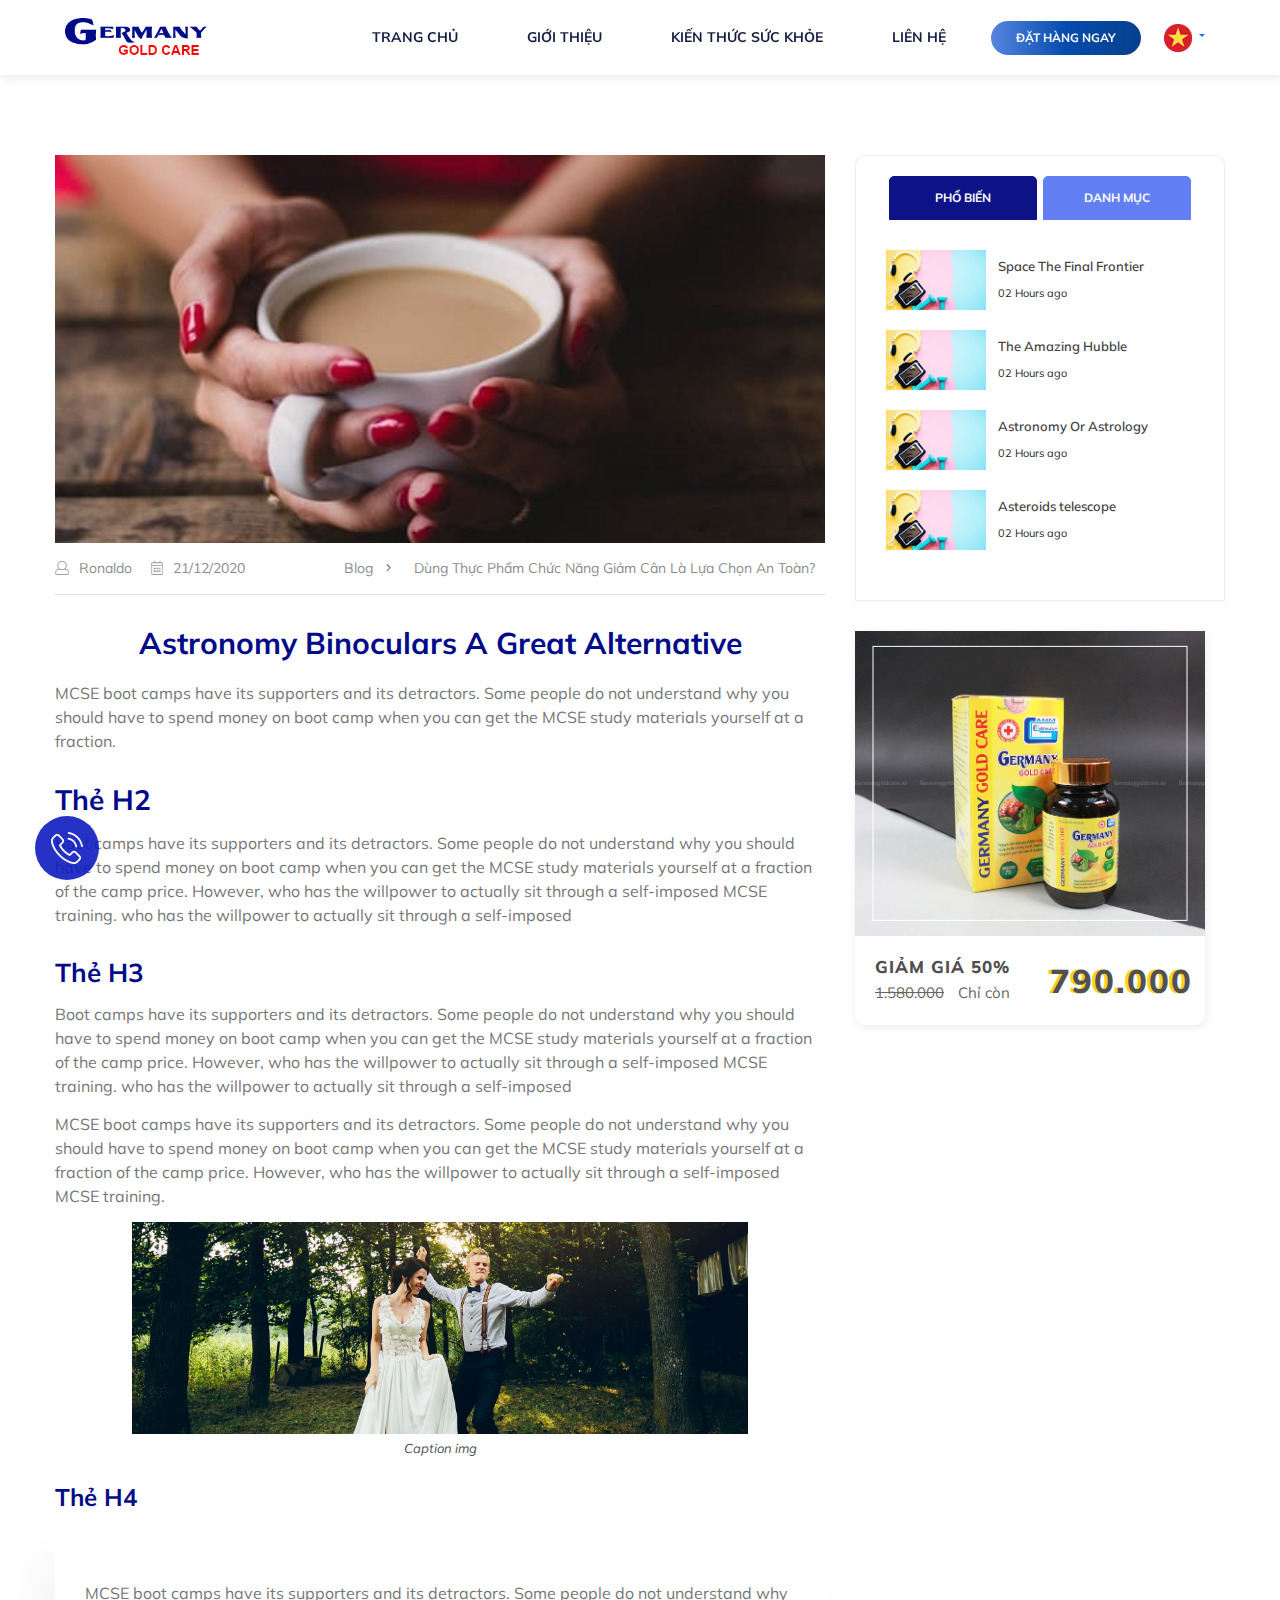
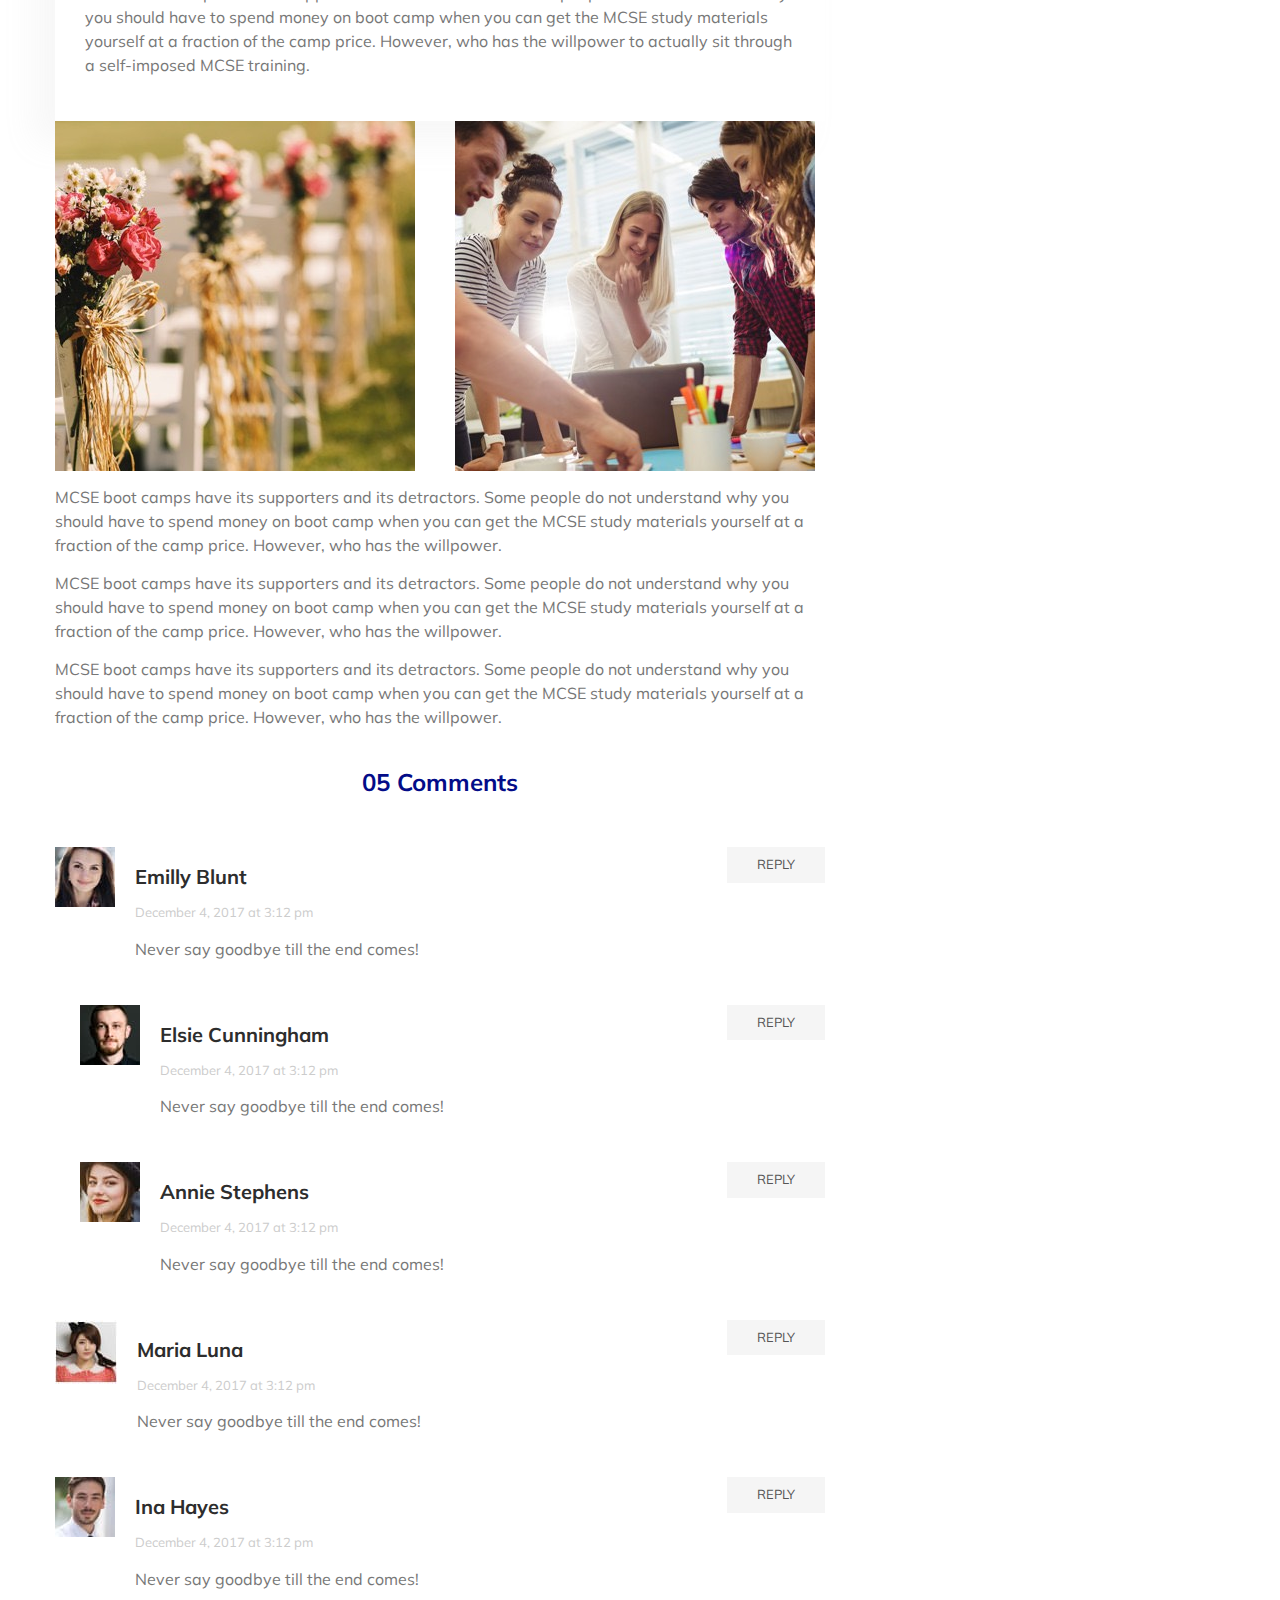
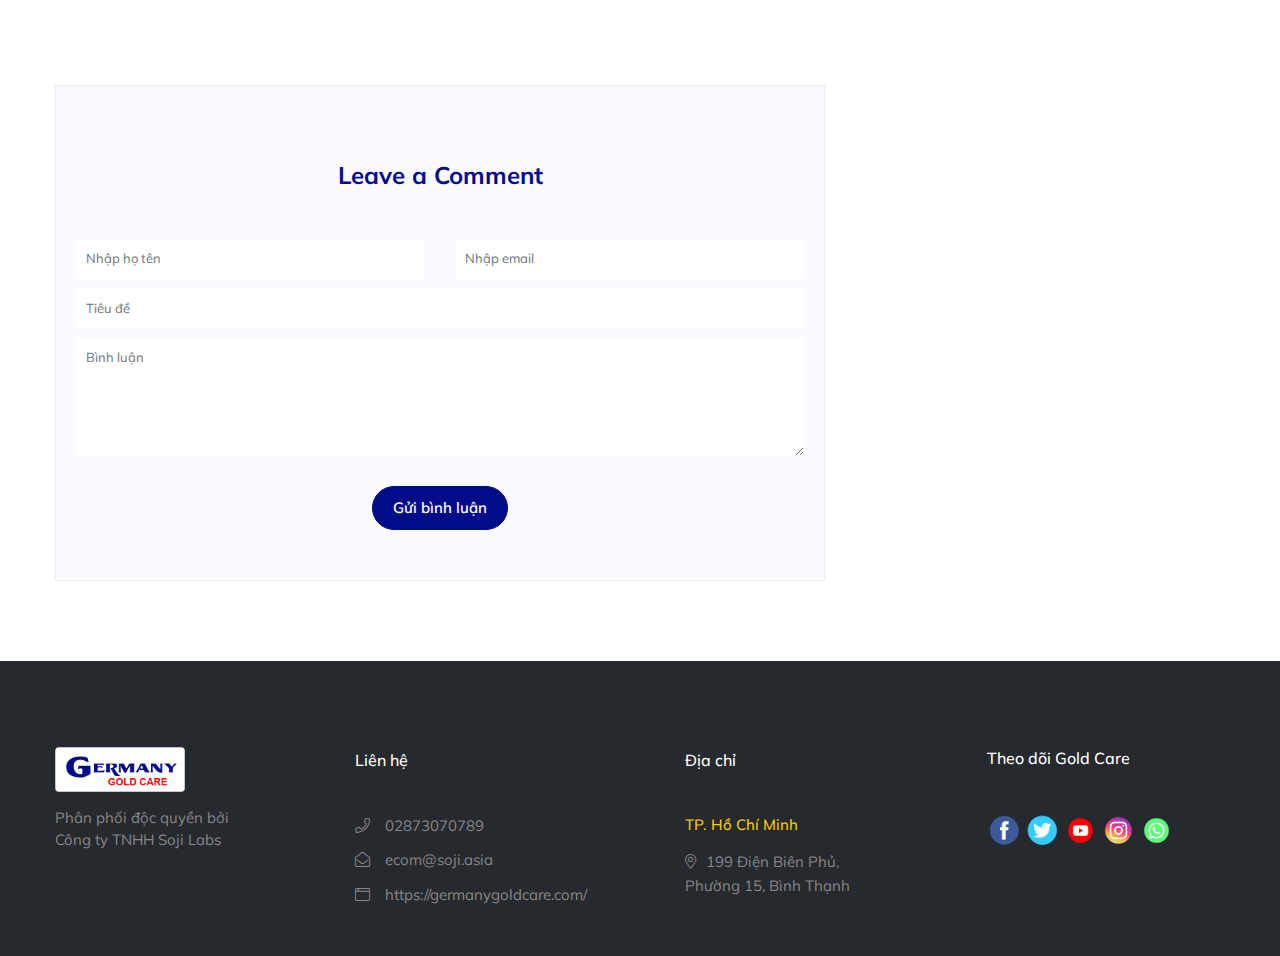
<file: blog-detail.html>
<!DOCTYPE html>
<html>

<head>
   <meta charset="UTF-8">
   <title>Gold Care - Blog Detail</title>
   <meta http-equiv="Cache-control" content="no-cache">
   <meta http-equiv="Expires" content="-1">
   <meta name="robots" content="noodp,noydir">
   <meta name="format-detection" content="telephone=no">
   <meta property="og:site_name" content="Gold Care">
   <meta name="description" content=" Gold Care">
   <meta name="keywords" content="Gold Care">
   <meta name="viewport" content="width=device-width, initial-scale=1.0">
   <meta property="og:title" content="Gold Care" />
   <meta property="og:type" content="website" />
   <meta property="og:image" content="img/product.png">
   <meta property="og:description" content="Gold Care" />
   <meta name="format-detection" content="telephone=no" />
   <link rel="shortcut icon" type="image/png" href="img/product.png" />
   <link rel="stylesheet" type="text/css" href="css/bootstrap.min.css">
   <link rel="stylesheet" type="text/css" href="css/main.css">
   <link rel="stylesheet" type="text/css" href="css/respon.css">
   <link rel="stylesheet" type="text/css" href="css/all.css">
   <link rel="stylesheet" type="text/css" href="css/aos.css">
   <link rel="stylesheet" type="text/css" href="css/animate.min.css">
</head>

<body>
   <!-- POPUP DISCOUNT -->
   <div class="modal fade " style="padding-right: 0!important;" id="modalLoginForm" tabindex="-1" role="dialog"
      aria-labelledby="myModalLabel" aria-hidden="true">
      <div class="modal-dialog modal-lg modal-dialog-centered" role="document">
         <div class="modal-content form-discount">
            <div class="row">
               <div class=" col-lg-6 col-md-12 col-sm-12 col-12 box-modal-img pr-0">
                  <img src="img/sale-off-promotion.png" class="img-modal">
               </div>
               <div class="col-lg-6 col-md-12 col-sm-12 col-12 box-modal-form d-flex align-items-center pl-0">
                  <form action="" method="post">
                     <div class="modal-header text-center">
                        <h4 class="modal-title w-100">Đăng kí nhận giá ưu đãi</h4>
                        <button type="button" class="close" data-dismiss="modal" aria-label="Close">
                           <span aria-hidden="true"><i class="fal fa-times-circle"></i></span>
                        </button>
                     </div>
                     <div class="modal-body mx-3 pt-4 pb-4">
                        <div class="md-form mb-3">
                           <label>Họ tên</label>
                           <input type="text" name="name" class="form-control validate" autocomplete="off" required>
                        </div>
                        <div class="md-form mb-3">
                           <label>Số điện thoại</label>
                           <input type="text" name="phone" class="form-control validate only_number" autocomplete="off"
                              required maxlength="10" onkeypress="validate(event)">
                           <center>
                              <button class="btn btn-default mt-4 js_submit" type="submit">Đăng ký ngay</button>
                           </center>
                        </div>
                     </div>
                  </form>
               </div>
            </div>
         </div>
      </div>
   </div>
   <!-- header -->
   <header>
      <div class="container">
         <div class="row">
            <div class="col-12">
               <div class="navbar d-flex align-items-center justify-content-between">
                  <div class="logo">
                     <a href="index.html"><img src="img/logo.png" alt="logo-gold-care" class="img-fluid"></a>
                     <button class="navbar-bar"><i class="fal fa-bars"></i></button>
                  </div>
                  <nav class="navbar-content">
                     <div class="navbar-close"><i class="fal fa-times"></i></div>
                     <ul>
                        <li><a href="index.html">Trang chủ</a></li>
                        <li><a href="about.html">Giới thiệu</a></li>
                        <li><a href="blog.html">Kiến thức sức khỏe</a></li>
                        <li><a href="contact.html">Liên hệ</a></li>
                        <li id="btn-order"><a href="#" data-toggle="modal" data-target="#modalLoginForm">Đặt hàng
                              ngay</a></li>
                     </ul>
                  </nav>
                  <div class="navbar-button">
                     <a href="#" class="btn btn-danger" data-toggle="modal" data-target="#modalLoginForm">Đặt hàng
                        ngay</a>
                  </div>
                  <div class="nav-item dropdown flag-mobile">
                     <a class="nav-link dropdown-toggle" href="#" id="navbarDropdown" role="button"
                        data-toggle="dropdown" aria-haspopup="true" aria-expanded="false">
                        <img alt="Việt Nam" id="vietnam" src="img/icon_vn.png">
                     </a>
                     <div class="dropdown-menu" aria-labelledby="navbarDropdown">
                        <a class="dropdown-item" data-flag="vietnam" href="">
                           <img alt="Việt Nam" src="img/icon_vn.png">
                           Tiếng Việt</a>
                        <hr>
                        <a class="dropdown-item" data-flag="germany" href="">
                           <img alt="Germany" src="img/icon_de.png">
                           Germany</a>
                     </div>
                  </div>
               </div>
            </div>
         </div>
      </div>
   </header>
   <section class="post-content-area single-post-area section-gap" id="blog-single">
      <div class="container">
         <div class="row" id="row">
            <div class="col-lg-8 posts-list">
               <div class="single-post row">
                  <div class="col-lg-12">
                     <div class="feature-img">
                        <img alt="" class="img-fluid" src="img/feature-img1.jpg">
                     </div>
                     <div class="info-blog d-flex justify-content-between">
                        <div class="card-info-blog">
                           <span class="view"><i class="fal fa-user"></i><a href="#">Ronaldo</a>
                              <span class="date"><i class="fal fa-calendar-alt"></i><a href="#">21/12/2020</a></span>
                           </span>
                        </div>
                        <ul class="list-link">
                           <li><a href="#">Blog</a></li>
                           <li><i class="fal fa-angle-right"></i></li>
                           <li><a href="#">Dùng Thực Phẩm Chức Năng Giảm Cân Là Lựa Chọn An Toàn?</a></li>
                        </ul>
                     </div>
                  </div>
                  <div class="col-lg-12 col-md-12">
                     <a class="posts-title" href="#">
                        <h1 class="title-blog">Astronomy Binoculars A Great Alternative</h1>
                     </a>
                     <p class="excert">
                        MCSE boot camps have its supporters and its detractors. Some people do not understand why you
                        should have to spend money
                        on boot camp when you can get the MCSE study materials yourself at a fraction.
                     </p>
                     <h2>Thẻ H2</h2>
                     <p>
                        Boot camps have its supporters and its detractors. Some people do not understand why you should
                        have to spend money on boot
                        camp when you can get the MCSE study materials yourself at a fraction of the camp price.
                        However, who has the willpower
                        to actually sit through a self-imposed MCSE training. who has the willpower to actually sit
                        through a self-imposed
                     </p>
                     <h3>Thẻ H3</h3>
                     <p>
                        Boot camps have its supporters and its detractors. Some people do not understand why you should
                        have to spend money on boot
                        camp when you can get the MCSE study materials yourself at a fraction of the camp price.
                        However, who has the willpower
                        to actually sit through a self-imposed MCSE training. who has the willpower to actually sit
                        through a self-imposed
                     </p>
                     <p>MCSE boot camps have its supporters and its detractors. Some people do not understand why you
                        should have to spend money
                        on boot camp when you can get the MCSE study materials yourself at a fraction of the camp price.
                        However, who has
                        the willpower to actually sit through a self-imposed MCSE training.
                     </p>
                     <figure class="img-blog">
                        <img alt="" src="img/blog-home-banner.jpg" class="img-fluid">
                        <figcaption>Caption img</figcaption>
                     </figure>
                     <h4>Thẻ H4</h4>
                  </div>
                  <div class="col-lg-12">
                     <div class="quotes">
                        <p>MCSE boot camps have its supporters and its detractors. Some people do not understand why you
                           should have to spend money
                           on boot camp when you can get the MCSE study materials yourself at a fraction of the camp
                           price. However, who has
                           the willpower to actually sit through a self-imposed MCSE training.
                        </p>
                     </div>
                     <div class="row mt-30 mb-30">
                        <div class="col-6">
                           <img alt="" class="img-fluid" src="img/post-img1.jpg">
                        </div>
                        <div class="col-6">
                           <img alt="" class="img-fluid" src="img/post-img2.jpg">
                        </div>
                        <div class="col-lg-12 mt-30">
                           <p>
                              MCSE boot camps have its supporters and its detractors. Some people do not understand why
                              you should have to spend money
                              on boot camp when you can get the MCSE study materials yourself at a fraction of the camp
                              price. However, who has
                              the willpower.
                           </p>
                           <p>
                              MCSE boot camps have its supporters and its detractors. Some people do not understand why
                              you should have to spend money
                              on boot camp when you can get the MCSE study materials yourself at a fraction of the camp
                              price. However, who has
                              the willpower.
                           </p>
                           <p>
                              MCSE boot camps have its supporters and its detractors. Some people do not understand why
                              you should have to spend money
                              on boot camp when you can get the MCSE study materials yourself at a fraction of the camp
                              price. However, who has
                              the willpower.
                           </p>
                        </div>
                     </div>
                  </div>
               </div>
               <div class="comments-area">
                  <h4>05 Comments</h4>
                  <div class="comment-list">
                     <div class="single-comment justify-content-between d-flex">
                        <div class="user justify-content-between d-flex">
                           <div class="thumb">
                              <img alt="" src="img/c1.jpg">
                           </div>
                           <div class="desc">
                              <h5><a href="#">Emilly Blunt</a></h5>
                              <p class="date">December 4, 2017 at 3:12 pm </p>
                              <p class="comment">
                                 Never say goodbye till the end comes!
                              </p>
                           </div>
                        </div>
                        <div class="reply-btn">
                           <a href="" class="btn-reply text-uppercase">reply</a>
                        </div>
                     </div>
                  </div>
                  <div class="comment-list left-padding">
                     <div class="single-comment justify-content-between d-flex">
                        <div class="user justify-content-between d-flex">
                           <div class="thumb">
                              <img alt="" src="img/c2.jpg">
                           </div>
                           <div class="desc">
                              <h5><a href="#">Elsie Cunningham</a></h5>
                              <p class="date">December 4, 2017 at 3:12 pm </p>
                              <p class="comment">
                                 Never say goodbye till the end comes!
                              </p>
                           </div>
                        </div>
                        <div class="reply-btn">
                           <a href="" class="btn-reply text-uppercase">reply</a>
                        </div>
                     </div>
                  </div>
                  <div class="comment-list left-padding">
                     <div class="single-comment justify-content-between d-flex">
                        <div class="user justify-content-between d-flex">
                           <div class="thumb">
                              <img alt="" src="img/c3.jpg">
                           </div>
                           <div class="desc">
                              <h5><a href="#">Annie Stephens</a></h5>
                              <p class="date">December 4, 2017 at 3:12 pm </p>
                              <p class="comment">
                                 Never say goodbye till the end comes!
                              </p>
                           </div>
                        </div>
                        <div class="reply-btn">
                           <a href="" class="btn-reply text-uppercase">reply</a>
                        </div>
                     </div>
                  </div>
                  <div class="comment-list">
                     <div class="single-comment justify-content-between d-flex">
                        <div class="user justify-content-between d-flex">
                           <div class="thumb">
                              <img alt="" src="img/c4.jpg">
                           </div>
                           <div class="desc">
                              <h5><a href="#">Maria Luna</a></h5>
                              <p class="date">December 4, 2017 at 3:12 pm </p>
                              <p class="comment">
                                 Never say goodbye till the end comes!
                              </p>
                           </div>
                        </div>
                        <div class="reply-btn">
                           <a href="" class="btn-reply text-uppercase">reply</a>
                        </div>
                     </div>
                  </div>
                  <div class="comment-list">
                     <div class="single-comment justify-content-between d-flex">
                        <div class="user justify-content-between d-flex">
                           <div class="thumb">
                              <img alt="" src="img/c5.jpg">
                           </div>
                           <div class="desc">
                              <h5><a href="#">Ina Hayes</a></h5>
                              <p class="date">December 4, 2017 at 3:12 pm </p>
                              <p class="comment">
                                 Never say goodbye till the end comes!
                              </p>
                           </div>
                        </div>
                        <div class="reply-btn">
                           <a href="" class="btn-reply text-uppercase">reply</a>
                        </div>
                     </div>
                  </div>
               </div>
               <div class="comment-form">
                  <h4>Leave a Comment</h4>
                  <form>
                     <div class="form-group form-inline">
                        <div class="form-group col-lg-6 col-md-12 name">
                           <input type="text" class="form-control" id="name" placeholder="Nhập họ tên"
                              onfocus="this.placeholder = ''" onblur="this.placeholder = 'Họ tên'">
                        </div>
                        <div class="form-group col-lg-6 col-md-12 email">
                           <input type="email" class="form-control" id="email" placeholder="Nhập email"
                              onfocus="this.placeholder = ''" onblur="this.placeholder = 'Nhập email'">
                        </div>
                     </div>
                     <div class="form-group">
                        <input type="text" class="form-control" id="subject" placeholder="Tiêu đề"
                           onfocus="this.placeholder = ''" onblur="this.placeholder = 'Tiêu đề'">
                     </div>
                     <div class="form-group">
                        <textarea class="form-control mb-10" rows="5" name="message" placeholder="Bình luận"
                           onfocus="this.placeholder = ''" onblur="this.placeholder = 'Bình luận'"
                           required=""></textarea>
                     </div>
                     <div class="mt-5"><a href="#" class="primary-btn">Gửi bình luận</a></div>
                  </form>
               </div>
            </div>
            <div class="col-lg-4 sidebar-widgets fix-nav">
               <div class="widget-wrap">
                  <div class="d-flex justify-content-between box-btn-blog">
                     <span class="btn-blog active-btn" data-sidebar="popular">Phổ biến</span>
                     <span class="btn-blog" data-sidebar="cate">Danh mục</span>
                  </div>
                  <div class="single-sidebar-widget popular-post-widget" id="popular">
                     <div class="popular-post-list">
                        <div class="single-post-list d-flex flex-row align-items-center justify-content-start">
                           <div class="thumb">
                              <img alt="" class="img-fluid" src="img/side-img.jpg">
                           </div>
                           <div class="details">
                              <a href="blog-single.html">
                                 <h6>Space The Final Frontier</h6>
                              </a>
                              <p>02 Hours ago</p>
                           </div>
                        </div>
                        <div class="single-post-list d-flex flex-row align-items-center">
                           <div class="thumb">
                              <img alt="" class="img-fluid" src="img/side-img.jpg">
                           </div>
                           <div class="details">
                              <a href="blog-single.html">
                                 <h6>The Amazing Hubble</h6>
                              </a>
                              <p>02 Hours ago</p>
                           </div>
                        </div>
                        <div class="single-post-list d-flex flex-row align-items-center">
                           <div class="thumb">
                              <img alt="" class="img-fluid" src="img/side-img.jpg">
                           </div>
                           <div class="details">
                              <a href="blog-single.html">
                                 <h6>Astronomy Or Astrology</h6>
                              </a>
                              <p>02 Hours ago</p>
                           </div>
                        </div>
                        <div class="single-post-list d-flex flex-row align-items-center">
                           <div class="thumb">
                              <img alt="" class="img-fluid" src="img/side-img.jpg">
                           </div>
                           <div class="details">
                              <a href="blog-single.html">
                                 <h6>Asteroids telescope</h6>
                              </a>
                              <p>02 Hours ago</p>
                           </div>
                        </div>
                     </div>
                  </div>
                  <div class="single-sidebar-widget post-category-widget" id="cate">
                     <ul class="cat-list">
                        <li>
                           <a href="#" class="d-flex justify-content-between">
                              <p>Technology</p>
                              <p>37</p>
                           </a>
                        </li>
                        <li>
                           <a href="#" class="d-flex justify-content-between">
                              <p>Lifestyle</p>
                              <p>24</p>
                           </a>
                        </li>
                        <li>
                           <a href="#" class="d-flex justify-content-between">
                              <p>Fashion</p>
                              <p>59</p>
                           </a>
                        </li>
                        <li>
                           <a href="#" class="d-flex justify-content-between">
                              <p>Art</p>
                              <p>29</p>
                           </a>
                        </li>
                        <li>
                           <a href="#" class="d-flex justify-content-between">
                              <p>Food</p>
                              <p>15</p>
                           </a>
                        </li>
                        <li>
                           <a href="#" class="d-flex justify-content-between">
                              <p>Architecture</p>
                              <p>09</p>
                           </a>
                        </li>
                        <li>
                           <a href="#" class="d-flex justify-content-between">
                              <p>Adventure</p>
                              <p>44</p>
                           </a>
                        </li>
                     </ul>
                  </div>
               </div>
               <div class="box-banner-sidebar mt-5">
                  <div class="banner-sidebar" data-toggle="modal" data-target="#modalLoginForm">
                     <figure><img src="img/sp-2.jpg" class="img-fluid"></figure>
                     <div class="banner-sidebar__content d-flex justify-content-between align-items-center">
                        <div class="left">
                           <h6>Giảm giá 50%</h6>
                           <div class="d-flex justify-content-between">
                              <span class="old-price">1.580.000</span>
                              <span>Chỉ còn</span>
                           </div>
                        </div>
                        <div class="right">
                           <span class="new-price">790.000</span>
                        </div>
                     </div>
                  </div>
               </div>
            </div>
         </div>
      </div>
   </section>
   <!--- footer --->
   <footer class="footer">
      <div class="footer_content">
         <div class="container">
            <div class="row">
               <!-- Footer About -->
               <div class="col-lg-3 col-md-12 footer_col">
                  <div class="footer_about">
                     <div class="footer_logo">
                        <a href="https://lycium.jp">
                           <img alt="Gold Care" src="img/logo-footer.png" class="img-fluid">
                        </a>
                     </div>
                     <div class="footer_about_text">
                        <p>Phân phối độc quyền bởi <br>Công ty TNHH Soji Labs</p>
                     </div>
                  </div>
               </div>
               <!-- Footer Contact Info -->
               <div class="col-lg-3 col-md-12 footer_col">
                  <div class="footer_contact">
                     <div class="footer_title">Liên hệ</div>
                     <ul class="contact_list">
                        <li><i class="fal fa-phone"></i><a href="tel:02873070789">02873070789</a></li>
                        <li><i class="fal fa-envelope-open"></i><a href="mailto:ecom@soji.asia">ecom@soji.asia</a></li>
                        <li><i class="fal fa-browser"></i><a href="#">https://germanygoldcare.com/</a></li>
                     </ul>
                  </div>
               </div>
               <!-- Footer Locations -->
               <div class="col-lg-3 col-md-12 footer_col">
                  <div class="footer_location">
                     <div class="footer_title">Địa chỉ</div>
                     <ul class="locations_list">
                        <li>
                           <div class="location_title">TP. Hồ Chí Minh</div>
                           <div class="location_text">
                              <p><i class="fal fa-map-marker-alt" style="margin-right: 10px"></i>199 Điện Biên Phủ,
                                 Phường 15, Bình Thạnh</p>
                           </div>
                        </li>
                     </ul>
                  </div>
               </div>
               <!-- Footer Opening Hours -->
               <div class="col-lg-3 col-md-12 footer_col">
                  <div class="opening_hours">
                     <div class="footer_title">Theo dõi Gold Care</div>
                     <ul class="opening_hours_list">
                        <li>
                           <a target="_blank" href="#"><img alt="Facebook" title="Facebook" src="img/icon-facebook.png">
                           </a>
                        </li>
                        <li>
                           <a target="_blank" href="#"><img alt="Twitter" title="Twitter" src="img/icon-twitter.png">
                           </a>
                        </li>
                        <li>
                           <a target="_blank" href="#"><img alt="Youtube" title="Youtube" src="img/icon-youtube.png">
                           </a>
                        </li>
                        <li>
                           <a target="_blank" href="#"><img alt="Instagram" title="Instagram" src="img/icon-ins.png">
                           </a>
                        </li>
                        <li>
                           <a target="_blank" href="#"><img alt="Viber" title="Viber" src="img/icon-viber.png">
                           </a>
                        </li>
                     </ul>
                  </div>
               </div>
            </div>
         </div>
      </div>
   </footer>
   <a id="button_scroll_top"><i class="fas fa-arrow-up"></i></a>
   <a id="calltrap-btn" class="b-calltrap-btn calltrap_offline hidden-phone visible-tablet pulse-2"
      href="tel:02873070789">
      <div id="calltrap-ico"></div>
   </a>
   <script type="text/javascript" src="js/jquery3.3.1.js"></script>
   <script type="text/javascript" src="js/bootstrap.min.js"></script>
   <script type="text/javascript" src="js/aos.js"></script>
   <script type="text/javascript" src="js/script.js"></script>
   <script type="text/javascript">
      $(window).scroll(function () {
         var hT_footer = $('footer').offset().top, hH_footer = $('footer').outerHeight(); var hT = $('.box-banner-sidebar').offset().top, hH = $('.box-banner-sidebar').outerHeight(), wH = $(window).height(), wS = $(this).scrollTop(); console.log('wS: ' + wS); console.log(hT + hH - wH + 90); if (wS > (hT + hH - wH + 90)) { $('.banner-sidebar').addClass('active-sidebar') } else { $('.banner-sidebar').removeClass('active-sidebar') }
         if (wS > (hT_footer - wH)) { $('.banner-sidebar').removeClass('active-sidebar') }
      }); $("a[href$='#']").click(function () { $('html, body').animate({ scrollTop: $(".order-form").offset().top }, 2000) })
   </script>
</body>

</html>
</file>
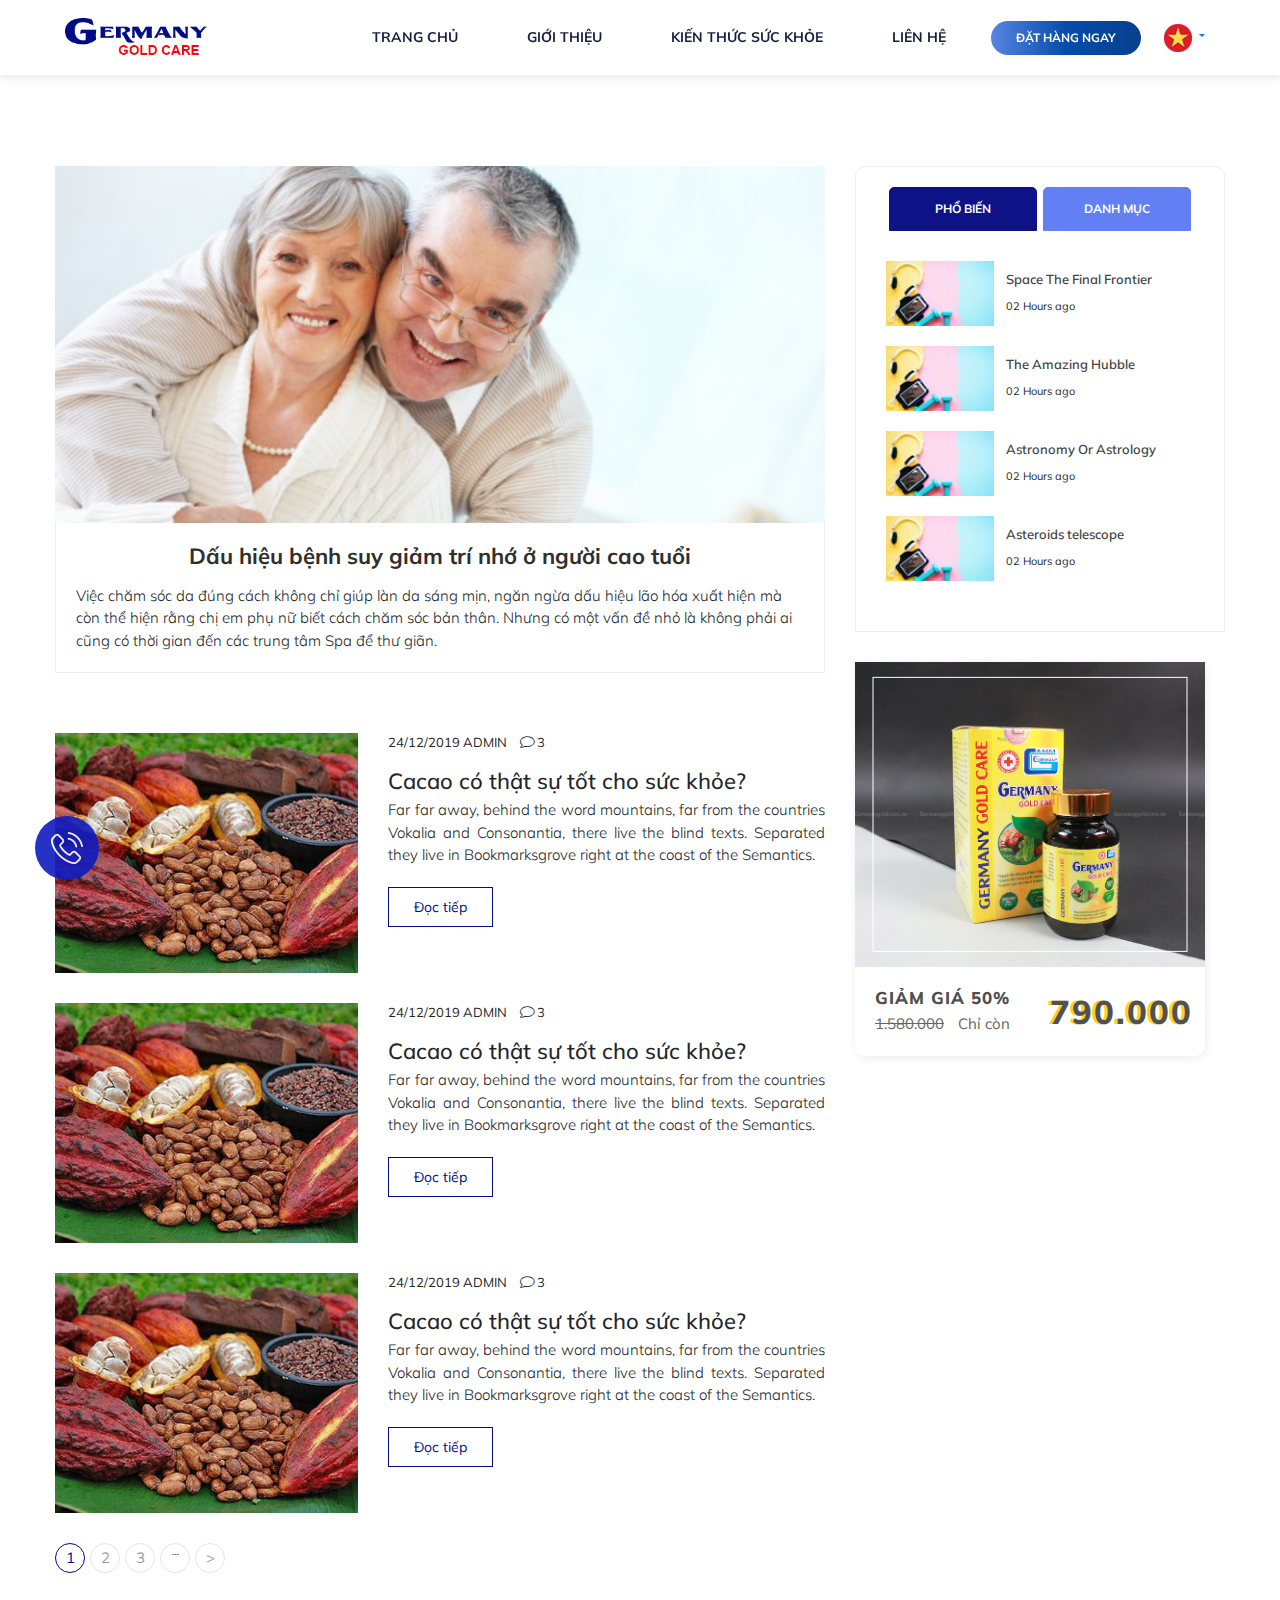
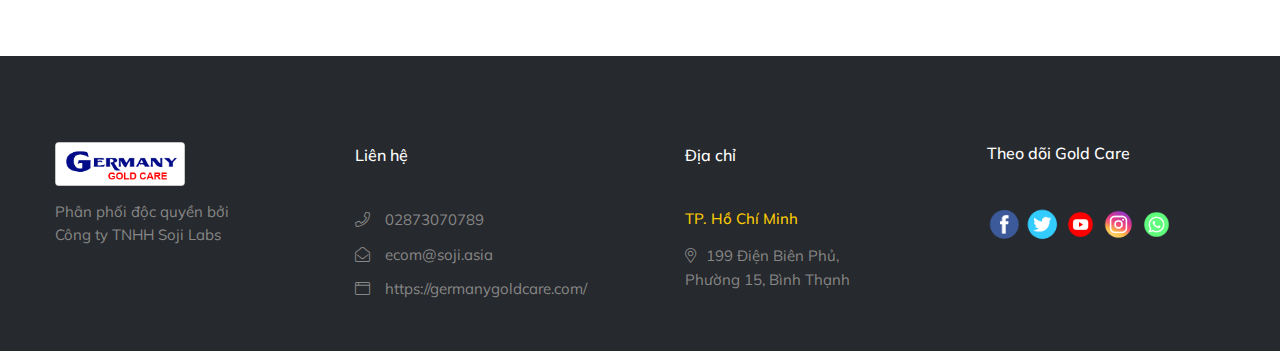
<file: blog.html>
<!DOCTYPE html>
<html>

<head>
   <meta charset="UTF-8">
   <title>Gold Care - Blog</title>
   <meta http-equiv="Cache-control" content="no-cache">
   <meta http-equiv="Expires" content="-1">
   <meta name="robots" content="noodp,noydir">
   <meta name="format-detection" content="telephone=no">
   <meta property="og:site_name" content="Gold Care">
   <meta name="description" content=" Gold Care">
   <meta name="keywords" content="Gold Care">
   <meta name="viewport" content="width=device-width, initial-scale=1.0">
   <meta property="og:title" content="Gold Care" />
   <meta property="og:type" content="website" />
   <meta property="og:image" content="img/product.png">
   <meta property="og:description" content="Gold Care" />
   <meta name="format-detection" content="telephone=no" />
   <link rel="shortcut icon" type="image/png" href="img/product.png" />
   <link rel="stylesheet" type="text/css" href="css/bootstrap.min.css">
   <link rel="stylesheet" type="text/css" href="css/main.css">
   <link rel="stylesheet" type="text/css" href="css/respon.css">
   <link rel="stylesheet" type="text/css" href="css/all.css">
   <link rel="stylesheet" type="text/css" href="css/aos.css">
   <link rel="stylesheet" type="text/css" href="css/animate.min.css">
</head>

<body>
   <!-- POPUP DISCOUNT -->
   <div class="modal fade " style="padding-right: 0!important;" id="modalLoginForm" tabindex="-1" role="dialog"
      aria-labelledby="myModalLabel" aria-hidden="true">
      <div class="modal-dialog modal-lg modal-dialog-centered" role="document">
         <div class="modal-content form-discount">
            <div class="row">
               <div class="col-lg-6 col-md-12 col-sm-12 col-12 box-modal-img pr-0">
                  <img src="img/sale-off-promotion.png" class="img-modal" alt="khuyen-mai-gold-care"
                     title="Khuyến mãi Gold Care">
               </div>
               <div class="col-lg-6 col-md-12 col-sm-12 col-12 box-modal-form d-flex align-items-center pl-0">
                  <form action="" method="post">
                     <div class="modal-header text-center">
                        <h4 class="modal-title w-100">Đăng kí nhận giá ưu đãi</h4>
                        <button type="button" class="close" data-dismiss="modal" aria-label="Close">
                           <span aria-hidden="true"><i class="fal fa-times-circle"></i></span>
                        </button>
                     </div>
                     <div class="modal-body mx-3 pt-4 pb-4">
                        <div class="md-form mb-3">
                           <label>Họ tên</label>
                           <input type="text" name="name" class="form-control validate" autocomplete="off" required>
                        </div>
                        <div class="md-form mb-3">
                           <label>Số điện thoại</label>
                           <input type="text" name="phone" class="form-control validate only_number" autocomplete="off"
                              required onkeypress="validate(event)" maxlength="10">
                           <center>
                              <button class="btn btn-default mt-4 js_submit" type="submit">Đăng ký ngay</button>
                           </center>
                        </div>
                     </div>
                  </form>
               </div>
            </div>
         </div>
      </div>
   </div>
   <!-- header -->
   <header>
      <div class="container">
         <div class="row">
            <div class="col-12">
               <div class="navbar d-flex align-items-center justify-content-between">
                  <div class="logo">
                     <a href="index.html"><img src="img/logo.png" alt="logo-gold-care" title="Gold Care"
                           class="img-fluid"></a>
                     <button class="navbar-bar"><i class="fal fa-bars"></i></button>
                  </div>
                  <nav class="navbar-content">
                     <div class="navbar-close"><i class="fal fa-times"></i></div>
                     <ul>
                        <li><a href="index.html">Trang chủ</a></li>
                        <li><a href="about.html">Giới thiệu</a></li>
                        <li><a href="blog.html">Kiến thức sức khỏe</a></li>
                        <li><a href="contact.html">Liên hệ</a></li>
                        <li id="btn-order"><a href="#" data-toggle="modal" data-target="#modalLoginForm">Đặt hàng
                              ngay</a></li>
                     </ul>
                  </nav>
                  <div class="navbar-button">
                     <a href="#" class="btn btn-danger" data-toggle="modal" data-target="#modalLoginForm">Đặt hàng
                        ngay</a>
                  </div>
                  <div class="nav-item dropdown flag-mobile">
                     <a class="nav-link dropdown-toggle" href="#" id="navbarDropdown" role="button"
                        data-toggle="dropdown" aria-haspopup="true" aria-expanded="false">
                        <img alt="Việt Nam" id="vietnam" src="img/icon_vn.png">
                     </a>
                     <div class="dropdown-menu" aria-labelledby="navbarDropdown">
                        <a class="dropdown-item" data-flag="vietnam" href="">
                           <img alt="Việt Nam" src="img/icon_vn.png">
                           Tiếng Việt</a>
                        <hr>
                        <a class="dropdown-item" data-flag="germany" href="">
                           <img alt="Germany" src="img/icon_de.png">
                           Germany</a>
                     </div>
                  </div>
               </div>
            </div>
         </div>
      </div>
   </header>
   <!-- Blog -->
   <div class="blog">
      <div class="container">
         <div class="row">
            <div class="col-lg-8 col-md-12 col-sm-12 col-12">
               <div class="highlight">
                  <figure class="highlight-img">
                     <a href="blog-detail.html"><img src="img/nguoi-cao-tuoi.png" alt="nguoi-cao-tuoi"
                           title="Người cao tuổi" class="img-fluid"></a>
                  </figure>
                  <div class="highlight-des">
                     <h5><a href="blog-detail.html">Dấu hiệu bệnh suy giảm trí nhớ ở người cao tuổi</a></h5>
                     <p>Việc chăm sóc da đúng cách không chỉ giúp làn da sáng mịn, ngăn ngừa dấu hiệu lão hóa xuất hiện
                        mà còn thể hiện rằng chị em phụ nữ biết cách chăm sóc bản thân. Nhưng có một vấn đề nhỏ là không
                        phải ai cũng có thời gian đến các trung tâm Spa để thư giãn.</p>
                  </div>
               </div>
               <div class="row box-blog">
                  <div class="col-lg-5 col-md-5 col-sm-12 col-12">
                     <a href="blog-detail.html">
                        <figure class="img-des-blog"><img alt="" src="img/cacao.jpg" title=""></figure>
                     </a>
                  </div>
                  <div class="col-lg-7 col-md-7 col-sm-12 col-12">
                     <div class="box-des-blog">
                        <span class="time-blog">24/12/2019 admin <i class="fal fa-comment"></i>3</span>
                        <h2 class="title-des-blog"><a href="blog-detail.html">Cacao có thật sự tốt cho sức khỏe?</a>
                        </h2>
                        <p class="text-des-blog">Far far away, behind the word mountains, far from the countries Vokalia
                           and Consonantia, there live the blind texts. Separated they live in Bookmarksgrove right at
                           the coast of the Semantics.</p>
                        <div class="mt-4"><a class="btn-des-blog" href="blog-detail.html">Đọc tiếp</a></div>
                     </div>
                  </div>
               </div>
               <div class="row box-blog">
                  <div class="col-lg-5 col-md-5 col-sm-12 col-12">
                     <a href="blog-detail.html">
                        <figure class="img-des-blog"><img alt="" src="img/cacao.jpg" title=""></figure>
                     </a>
                  </div>
                  <div class="col-lg-7 col-md-7 col-sm-12 col-12">
                     <div class="box-des-blog">
                        <span class="time-blog">24/12/2019 admin <i class="fal fa-comment"></i>3</span>
                        <h2 class="title-des-blog"><a href="blog-detail.html">Cacao có thật sự tốt cho sức khỏe?</a>
                        </h2>
                        <p class="text-des-blog">Far far away, behind the word mountains, far from the countries Vokalia
                           and Consonantia, there live the blind texts. Separated they live in Bookmarksgrove right at
                           the coast of the Semantics.</p>
                        <div class="mt-4"><a class="btn-des-blog" href="blog-detail.html">Đọc tiếp</a></div>
                     </div>
                  </div>
               </div>
               <div class="row box-blog">
                  <div class="col-lg-5 col-md-5 col-sm-12 col-12">
                     <a href="blog-detail.html">
                        <figure class="img-des-blog"><img alt="" src="img/cacao.jpg" title=""></figure>
                     </a>
                  </div>
                  <div class="col-lg-7 col-md-7 col-sm-12 col-12">
                     <div class="box-des-blog">
                        <span class="time-blog">24/12/2019 admin <i class="fal fa-comment"></i>3</span>
                        <h2 class="title-des-blog"><a href="blog-detail.html">Cacao có thật sự tốt cho sức khỏe? </a>
                        </h2>
                        <p class="text-des-blog">Far far away, behind the word mountains, far from the countries Vokalia
                           and Consonantia, there live the blind texts. Separated they live in Bookmarksgrove right at
                           the coast of the Semantics.</p>
                        <div><a class="btn-des-blog" href="blog-detail.html">Đọc tiếp</a></div>
                     </div>
                  </div>
               </div>
               <ul class="list-number-blog">
                  <li class="active"><a href="#">1</a></li>
                  <li><a href="#">2</a></li>
                  <li><a href="#">3</a></li>
                  <li>…</li>
                  <li class="next"><a href="#">></a></li>
               </ul>
            </div>
            <div class="col-lg-4 col-md-12 col-sm-12 sidebar-widgets fix-nav">
               <div class="widget-wrap">
                  <div class="d-flex justify-content-between box-btn-blog">
                     <span class="btn-blog active-btn" data-sidebar="popular">Phổ biến</span>
                     <span class="btn-blog" data-sidebar="cate">Danh mục</span>
                  </div>
                  <div class="single-sidebar-widget popular-post-widget" id="popular">
                     <div class="popular-post-list">
                        <div class="single-post-list d-flex flex-row align-items-center justify-content-start">
                           <div class="thumb">
                              <a href="blog-detail.html"><img alt="" class="img-fluid" title=""
                                    src="img/side-img.jpg"></a>
                           </div>
                           <div class="details">
                              <a href="blog-detail.html">
                                 <h6>Space The Final Frontier</h6>
                              </a>
                              <p>02 Hours ago</p>
                           </div>
                        </div>
                        <div class="single-post-list d-flex flex-row align-items-center">
                           <div class="thumb">
                              <a href="blog-detail.html"><img alt="" class="img-fluid" title=""
                                    src="img/side-img.jpg"></a>
                           </div>
                           <div class="details">
                              <a href="blog-detail.html">
                                 <h6>The Amazing Hubble</h6>
                              </a>
                              <p>02 Hours ago</p>
                           </div>
                        </div>
                        <div class="single-post-list d-flex flex-row align-items-center">
                           <div class="thumb">
                              <a href="blog-detail.html"><img alt="" class="img-fluid" title=""
                                    src="img/side-img.jpg"></a>
                           </div>
                           <div class="details">
                              <a href="blog-detail.html">
                                 <h6>Astronomy Or Astrology</h6>
                              </a>
                              <p>02 Hours ago</p>
                           </div>
                        </div>
                        <div class="single-post-list d-flex flex-row align-items-center">
                           <div class="thumb">
                              <a href="blog-detail.html"><img alt="" class="img-fluid" title=""
                                    src="img/side-img.jpg"></a>
                           </div>
                           <div class="details">
                              <a href="blog-detail.html">
                                 <h6>Asteroids telescope</h6>
                              </a>
                              <p>02 Hours ago</p>
                           </div>
                        </div>
                     </div>
                  </div>
                  <div class="single-sidebar-widget post-category-widget" id="cate">
                     <ul class="cat-list">
                        <li>
                           <a href="#" class="d-flex justify-content-between">
                              <p>Technology</p>
                              <p>37</p>
                           </a>
                        </li>
                        <li>
                           <a href="#" class="d-flex justify-content-between">
                              <p>Lifestyle</p>
                              <p>24</p>
                           </a>
                        </li>
                        <li>
                           <a href="#" class="d-flex justify-content-between">
                              <p>Fashion</p>
                              <p>59</p>
                           </a>
                        </li>
                        <li>
                           <a href="#" class="d-flex justify-content-between">
                              <p>Art</p>
                              <p>29</p>
                           </a>
                        </li>
                        <li>
                           <a href="#" class="d-flex justify-content-between">
                              <p>Food</p>
                              <p>15</p>
                           </a>
                        </li>
                        <li>
                           <a href="#" class="d-flex justify-content-between">
                              <p>Architecture</p>
                              <p>09</p>
                           </a>
                        </li>
                        <li>
                           <a href="#" class="d-flex justify-content-between">
                              <p>Adventure</p>
                              <p>44</p>
                           </a>
                        </li>
                     </ul>
                  </div>
               </div>
               <div class="box-banner-sidebar mt-5">
                  <div class="banner-sidebar" data-toggle="modal" data-target="#modalLoginForm">
                     <figure><img src="img/sp-2.jpg" class="img-fluid" alt="Gold Care" title="Gold Care"></figure>
                     <div class="banner-sidebar__content d-flex justify-content-between align-items-center">
                        <div class="left">
                           <h6>Giảm giá 50%</h6>
                           <div class="d-flex justify-content-between banner-sidebar__content-row">
                              <span class="old-price">1.580.000</span>
                              <span>Chỉ còn</span>
                           </div>
                        </div>
                        <div class="right">
                           <span class="new-price">790.000</span>
                        </div>
                     </div>
                  </div>
               </div>
            </div>
         </div>
      </div>
   </div>
   <!--- footer --->
   <footer class="footer">
      <div class="footer_content">
         <div class="container">
            <div class="row">
               <!-- Footer About -->
               <div class="col-lg-3 col-md-12 footer_col">
                  <div class="footer_about">
                     <div class="footer_logo">
                        <a href="">
                           <img alt="Gold Care" src="img/logo-footer.png" title="Gold Care" class="img-fluid">
                        </a>
                     </div>
                     <div class="footer_about_text">
                        <p>Phân phối độc quyền bởi <br>Công ty TNHH Soji Labs</p>
                     </div>
                  </div>
               </div>
               <!-- Footer Contact Info -->
               <div class="col-lg-3 col-md-12 footer_col">
                  <div class="footer_contact">
                     <div class="footer_title">Liên hệ</div>
                     <ul class="contact_list">
                        <li><i class="fal fa-phone"></i><a href="tel:02873070789">02873070789</a></li>
                        <li><i class="fal fa-envelope-open"></i><a href="mailto:ecom@soji.asia">ecom@soji.asia</a></li>
                        <li><i class="fal fa-browser"></i><a href="#">https://germanygoldcare.com/</a></li>
                     </ul>
                  </div>
               </div>
               <!-- Footer Locations -->
               <div class="col-lg-3 col-md-12 footer_col">
                  <div class="footer_location">
                     <div class="footer_title">Địa chỉ</div>
                     <ul class="locations_list">
                        <li>
                           <div class="location_title">TP. Hồ Chí Minh</div>
                           <div class="location_text">
                              <p><i class="fal fa-map-marker-alt" style="margin-right: 10px"></i>199 Điện Biên Phủ,
                                 Phường 15, Bình Thạnh</p>
                           </div>
                        </li>
                     </ul>
                  </div>
               </div>
               <!-- Footer Opening Hours -->
               <div class="col-lg-3 col-md-12 footer_col">
                  <div class="opening_hours">
                     <div class="footer_title">Theo dõi Gold Care</div>
                     <ul class="opening_hours_list">
                        <li>
                           <a target="_blank" href="#"><img alt="Facebook" title="Facebook" src="img/icon-facebook.png">
                           </a>
                        </li>
                        <li>
                           <a target="_blank" href="#"><img alt="Twitter" title="Twitter" src="img/icon-twitter.png">
                           </a>
                        </li>
                        <li>
                           <a target="_blank" href="#"><img alt="Youtube" title="Youtube" src="img/icon-youtube.png">
                           </a>
                        </li>
                        <li>
                           <a target="_blank" href="#"><img alt="Instagram" title="Instagram" src="img/icon-ins.png">
                           </a>
                        </li>
                        <li>
                           <a target="_blank" href="#"><img alt="Viber" title="Viber" src="img/icon-viber.png">
                           </a>
                        </li>
                     </ul>
                  </div>
               </div>
            </div>
         </div>
      </div>
   </footer>
   <a id="button_scroll_top"><i class="fas fa-arrow-up"></i></a>
   <a id="calltrap-btn" class="b-calltrap-btn calltrap_offline hidden-phone visible-tablet pulse-2"
      href="tel:02873070789">
      <div id="calltrap-ico"></div>
   </a>
   <script type="text/javascript" src="js/jquery3.3.1.js"></script>
   <script type="text/javascript" src="js/bootstrap.min.js"></script>
   <script type="text/javascript" src="js/aos.js"></script>
   <script type="text/javascript" src="js/script.js"></script>
   <script type="text/javascript">
      $(window).scroll(function () {
         var hT_footer = $('footer').offset().top, hH_footer = $('footer').outerHeight(); var hT = $('.box-banner-sidebar').offset().top, hH = $('.box-banner-sidebar').outerHeight(), wH = $(window).height(), wS = $(this).scrollTop(); console.log('wS: ' + wS); console.log(hT + hH - wH + 90); if (wS > (hT + hH - wH + 90)) { $('.banner-sidebar').addClass('active-sidebar') } else { $('.banner-sidebar').removeClass('active-sidebar') }
         if (wS > (hT_footer - wH)) { $('.banner-sidebar').removeClass('active-sidebar') }
      }); $("a[href$='#']").click(function () { $('html, body').animate({ scrollTop: $(".order-form").offset().top }, 2000) })
   </script>
</body>

</html>
</file>
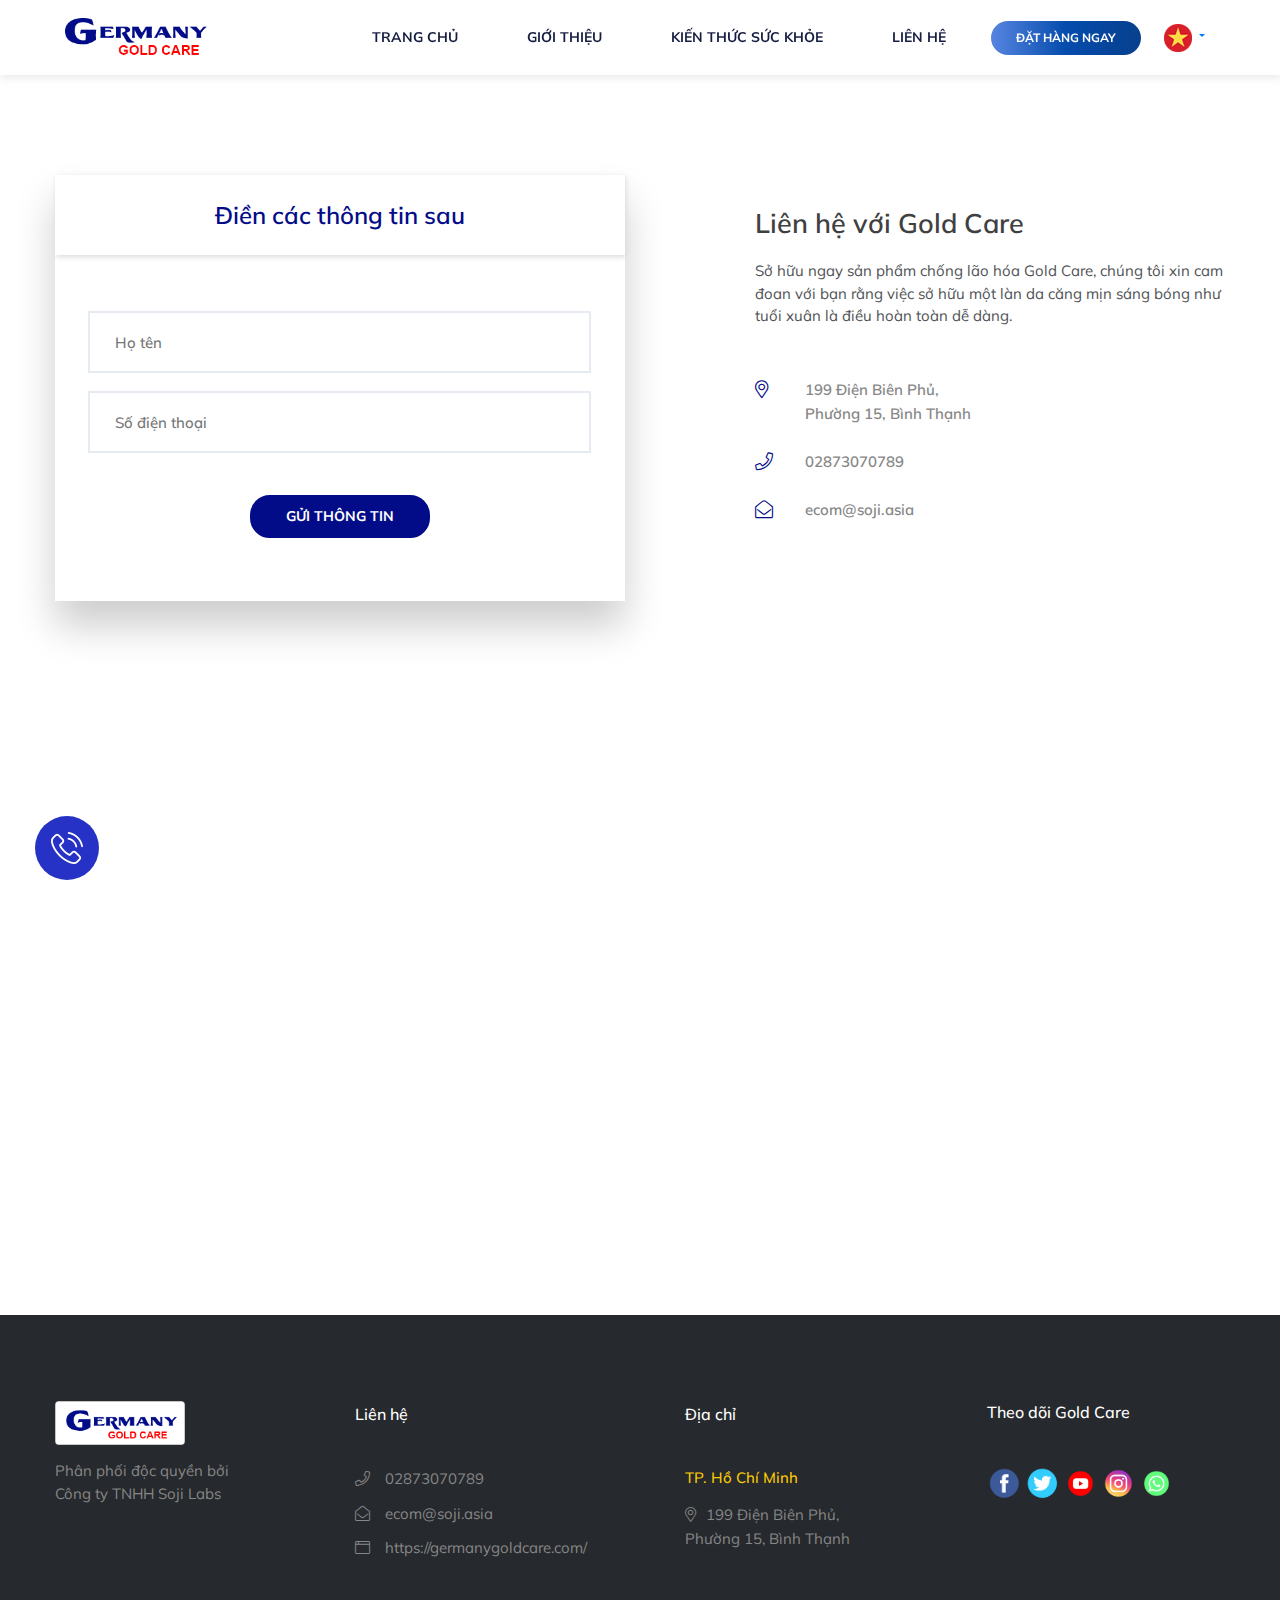
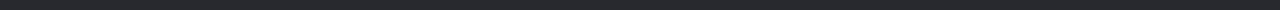
<file: contact.html>
<!DOCTYPE html>
<html>

<head>
   <meta charset="UTF-8">
   <title>Gold Care - Liên hệ</title>
   <meta http-equiv="Cache-control" content="no-cache">
   <meta http-equiv="Expires" content="-1">
   <meta name="robots" content="noodp,noydir">
   <meta name="format-detection" content="telephone=no">
   <meta property="og:site_name" content="Gold Care">
   <meta name="description" content=" Gold Care">
   <meta name="keywords" content="Gold Care">
   <meta name="viewport" content="width=device-width, initial-scale=1.0">
   <meta property="og:title" content="Gold Care" />
   <meta property="og:type" content="website" />
   <meta property="og:image" content="img/product.png">
   <meta property="og:description" content="Gold Care" />
   <meta name="format-detection" content="telephone=no" />
   <link rel="shortcut icon" type="image/png" href="img/product.png" />
   <link rel="stylesheet" type="text/css" href="css/bootstrap.min.css">
   <link rel="stylesheet" type="text/css" href="css/main.css">
   <link rel="stylesheet" type="text/css" href="css/respon.css">
   <link rel="stylesheet" type="text/css" href="css/all.css">
   <link rel="stylesheet" type="text/css" href="css/aos.css">
   <link rel="stylesheet" type="text/css" href="css/animate.min.css">
</head>

<body>
   <!-- POPUP DISCOUNT -->
   <div class="modal fade " style="padding-right: 0!important;" id="modalLoginForm" tabindex="-1" role="dialog"
      aria-labelledby="myModalLabel" aria-hidden="true">
      <div class="modal-dialog modal-lg modal-dialog-centered" role="document">
         <div class="modal-content form-discount">
            <div class="row">
               <div class=" col-lg-6 col-md-12 col-sm-12 col-12 box-modal-img pr-0">
                  <img src="img/sale-off-promotion.png" class="img-modal" alt="khuyen-mai-germany-gold-care"
                     title="Gold Care">
               </div>
               <div class="col-lg-6 col-md-12 col-sm-12 col-12 box-modal-form d-flex align-items-center pl-0">
                  <form action="" method="post">
                     <div class="modal-header text-center">
                        <h4 class="modal-title w-100">Đăng kí nhận giá ưu đãi</h4>
                        <button type="button" class="close" data-dismiss="modal" aria-label="Close">
                           <span aria-hidden="true"><i class="fal fa-times-circle"></i></span>
                        </button>
                     </div>
                     <div class="modal-body mx-3 pt-4 pb-4">
                        <div class="md-form mb-3">
                           <label>Họ tên</label>
                           <input type="text" name="name" class="form-control validate" required autocomplete="off">
                        </div>
                        <div class="md-form mb-3">
                           <label>Số điện thoại</label>
                           <input type="text" name="phone" class="form-control validate only_number" required
                              maxlength="10" onkeypress="validate(event)" autocomplete="off">
                           <center>
                              <button class="btn btn-default mt-4 js_submit" type="submit">Đăng ký ngay</button>
                           </center>
                        </div>
                     </div>
                  </form>
               </div>
            </div>
         </div>
      </div>
   </div>
   <!-- header -->
   <header>
      <div class="container">
         <div class="row">
            <div class="col-12">
               <div class="navbar d-flex align-items-center justify-content-between">
                  <div class="logo">
                     <a href="index.html">
                        <img src="img/logo.png" alt="logo-gold-care" title="Gold Care" class="img-fluid">
                     </a>
                     <button class="navbar-bar"><i class="fal fa-bars"></i></button>
                  </div>
                  <nav class="navbar-content">
                     <div class="navbar-close"><i class="fal fa-times"></i></div>
                     <ul>
                        <li><a href="index.html">Trang chủ</a></li>
                        <li><a href="about.html">Giới thiệu</a></li>
                        <li><a href="blog.html">Kiến thức sức khỏe</a></li>
                        <li><a href="contact.html">Liên hệ</a></li>
                        <li id="btn-order"><a href="#" data-toggle="modal" data-target="#modalLoginForm">Đặt hàng
                              ngay</a></li>
                     </ul>
                  </nav>
                  <div class="navbar-button">
                     <a href="#" class="btn btn-danger" data-toggle="modal" data-target="#modalLoginForm">Đặt hàng
                        ngay</a>
                  </div>
                  <div class="nav-item dropdown flag-mobile">
                     <a class="nav-link dropdown-toggle" href="#" id="navbarDropdown" role="button"
                        data-toggle="dropdown" aria-haspopup="true" aria-expanded="false">
                        <img alt="Việt Nam" id="vietnam" src="img/icon_vn.png">
                     </a>
                     <div class="dropdown-menu" aria-labelledby="navbarDropdown">
                        <a class="dropdown-item" data-flag="vietnam" href="">
                           <img alt="Việt Nam" src="img/icon_vn.png">
                           Tiếng Việt</a>
                        <hr>
                        <a class="dropdown-item" data-flag="germany" href="">
                           <img alt="Germany" src="img/icon_de.png">
                           Germany</a>
                     </div>
                  </div>
               </div>
            </div>
         </div>
      </div>
   </header>
   <section class="contact-page-area section-gap-top">
      <div class="container">
         <div class="row">
            <div class="col-lg-6">
               <div class="contact_form_container">
                  <div class="contact_form_title">Điền các thông tin sau</div>
                  <form class="contact_form text-center formorder" id="form_contact">
                     <input id="name" type="text" name="name" class="contact_input" placeholder="Họ tên" required
                        autocomplete="off">
                     <input type="tel" id="text" name="phone" class="contact_input" placeholder="Số điện thoại" required
                        autocomplete="off" onkeypress="validate(event)" maxlength="10">
                     <input type="text" id="title" name="contact_title" class="style-form d-none" placeholder="Tiêu đề"
                        value="Thông tin khách trang Liên Hệ">
                     <textarea class="d-none" id="contact_content" name="contact_content"></textarea>
                     <input type="hidden" id="contact-nonce" name="contact-nonce" value="cb5aac1772">
                     <input type="hidden" name="_wp_http_referer" value="/lien-he/">
                     <input type="submit" class="button contact_button trans_200" value="Gửi Thông Tin">
                  </form>
               </div>
            </div>
            <div class="col-lg-5 d-flex flex-column address-wrap offset-lg-1">
               <div class="contact_content">
                  <div class="contact_content_title">Liên hệ với Gold Care </div>
                  <div class="contact_content_text">
                     <p>Sở hữu ngay sản phẩm chống lão hóa Gold Care, chúng tôi xin cam đoan với bạn rằng việc sở hữu
                        một làn da căng mịn sáng bóng như tuổi xuân là điều hoàn toàn dễ dàng.</p>
                  </div>
                  <div class="contact_info">
                     <ul>
                        <li class="d-flex flex-row align-items-start justify-content-start">
                           <div><i class="fal fa-map-marker-alt" style="margin-right: 10px"></i></div>
                           <div>199 Điện Biên Phủ, Phường 15, Bình Thạnh</div>
                        </li>
                        <li class="d-flex flex-row align-items-start justify-content-start">
                           <div><i class="fal fa-phone"></i></div>
                           <div>02873070789</div>
                        </li>
                        <li class="d-flex flex-row align-items-start justify-content-start">
                           <div><i class="fal fa-envelope-open"></i></div>
                           <div>ecom@soji.asia</div>
                        </li>
                     </ul>
                  </div>
               </div>
            </div>
            <div class="col-lg-12 mt-5 mb-5">
               <iframe class="map-style"
                  src="https://www.google.com/maps/embed?pb=!1m18!1m12!1m3!1d3919.150272425451!2d106.70360981428712!3d10.79980046171615!2m3!1f0!2f0!3f0!3m2!1i1024!2i768!4f13.1!3m3!1m2!1s0x317528ba0ecfc5e3%3A0x5f94be488d27792d!2zMTk5IMSQaeG7h24gQmnDqm4gUGjhu6csIFBoxrDhu51uZyAxNSwgQsOsbmggVGjhuqFuaCwgSOG7kyBDaMOtIE1pbmgsIFZpZXRuYW0!5e0!3m2!1sen!2s!4v1587701530603!5m2!1sen!2s"
                  width="600" height="450" frameborder="0" style="border:0;" allowfullscreen="" aria-hidden="false"
                  tabindex="0"></iframe>
            </div>
         </div>
      </div>
   </section>
   <!--- footer --->
   <footer class="footer">
      <div class="footer_content">
         <div class="container">
            <div class="row">
               <!-- Footer About -->
               <div class="col-lg-3 col-md-12 footer_col">
                  <div class="footer_about">
                     <div class="footer_logo">
                        <a href="">
                           <img alt="Gold Care" src="img/logo-footer.png" class="img-fluid" title="Gold Care">
                        </a>
                     </div>
                     <div class="footer_about_text">
                        <p>Phân phối độc quyền bởi <br>Công ty TNHH Soji Labs</p>
                     </div>
                  </div>
               </div>
               <!-- Footer Contact Info -->
               <div class="col-lg-3 col-md-12 footer_col">
                  <div class="footer_contact">
                     <div class="footer_title">Liên hệ</div>
                     <ul class="contact_list">
                        <li><i class="fal fa-phone"></i><a href="tel:02873070789">02873070789</a></li>
                        <li><i class="fal fa-envelope-open"></i><a href="mailto:ecom@soji.asia">ecom@soji.asia</a></li>
                        <li><i class="fal fa-browser"></i><a href="#">https://germanygoldcare.com/</a></li>
                     </ul>
                  </div>
               </div>
               <!-- Footer Locations -->
               <div class="col-lg-3 col-md-12 footer_col">
                  <div class="footer_location">
                     <div class="footer_title">Địa chỉ</div>
                     <ul class="locations_list">
                        <li>
                           <div class="location_title">TP. Hồ Chí Minh</div>
                           <div class="location_text">
                              <p><i class="fal fa-map-marker-alt" style="margin-right: 10px"></i>199 Điện Biên Phủ,
                                 Phường 15, Bình Thạnh</p>
                           </div>
                        </li>
                     </ul>
                  </div>
               </div>
               <!-- Footer Opening Hours -->
               <div class="col-lg-3 col-md-12 footer_col">
                  <div class="opening_hours">
                     <div class="footer_title">Theo dõi Gold Care</div>
                     <ul class="opening_hours_list">
                        <li>
                           <a target="_blank" href="#"><img alt="Facebook" title="Facebook" src="img/icon-facebook.png">
                           </a>
                        </li>
                        <li>
                           <a target="_blank" href="#"><img alt="Twitter" title="Twitter" src="img/icon-twitter.png">
                           </a>
                        </li>
                        <li>
                           <a target="_blank" href="#"><img alt="Youtube" title="Youtube" src="img/icon-youtube.png">
                           </a>
                        </li>
                        <li>
                           <a target="_blank" href="#"><img alt="Instagram" title="Instagram" src="img/icon-ins.png">
                           </a>
                        </li>
                        <li>
                           <a target="_blank" href="#"><img alt="Viber" title="Viber" src="img/icon-viber.png">
                           </a>
                        </li>
                     </ul>
                  </div>
               </div>
            </div>
         </div>
      </div>
   </footer>
   <a id="button_scroll_top"><i class="fas fa-arrow-up"></i></a>
   <a id="calltrap-btn" class="b-calltrap-btn calltrap_offline hidden-phone visible-tablet pulse-2"
      href="tel:02873070789">
      <div id="calltrap-ico"></div>
   </a>
   <script type="text/javascript" src="js/jquery3.3.1.js"></script>
   <script type="text/javascript" src="js/bootstrap.min.js"></script>
   <script type="text/javascript" src="js/aos.js"></script>
   <script type="text/javascript" src="js/script.js"></script>
</body>

</html>
</file>
<file: css/main.css>
@import url(https://fonts.googleapis.com/css2?family=Muli:wght@200;300;400;500;600;700;800;900&display=swap);
html {
	font-size: 62.5%;
	overflow-x: hidden
}

li {
	list-style: none
}

ul,
p,
span,
li,
h1,
figure {
	margin: 0;
	padding: 0
}

a:hover {
	text-decoration: none
}

body {
	overflow-x: hidden;
	background: white;
	font-size: inherit!important;
	font-family: 'Muli', sans-serif!important
}

.section {
	padding: 50px 0
}

.section-title {
	text-align: center;
	font-weight: 800;
	font-size: 2.5rem;
	color: #020B1D;
	text-transform: uppercase;
	margin-bottom: 50px;
	line-height: 30px
}

header {
	background: white;
	height: 75px;
	width: 100%;
	position: fixed;
	box-shadow: 1px 3px 8px #cecece73;
	z-index: 99999
}

header .container,
header .row,
header .col-12,
header .navbar {
	height: 100%
}
.dropdown-item
{
	font-size: 12px;
}
.navbar>.logo {
	margin-right: 12rem
}

.navbar>.logo img {
	height: 40px
}

.navbar-content ul li { 
	list-style: none;
	display: inline-block
}

.navbar-content ul li a {
	color: #151D41;
	padding: 5px 33px;
	font-size: 1.4rem;
	text-transform: uppercase;
	font-weight: 700
}

.navbar-content ul li a:hover {
	text-decoration: none
}

.navbar-button .btn-danger {
	border: none!important;
	font-size: 1.2rem;
	text-transform: uppercase;
	font-weight: 700;
	padding: 8px 25px;
	border-radius: 999px;
	background: rgb(87, 133, 225);
	background: linear-gradient(90deg, rgba(87, 133, 225, 1) 0%, rgba(5, 76, 173, 1) 50%, rgba(7, 64, 142, 1) 98%)
}

.navbar-button .btn-danger:focus {
	outline: 0!important;
	box-shadow: none!important
}

.navbar-bar {
	background: white;
	border: 0;
	padding: 7px 11px;
	border-radius: 2px;
	cursor: pointer;
	display: none
}

.navbar-bar:focus {
	outline: 0;
	border: none
}

.navbar-bar i {
	color: #e69262;
	font-size: 16px;
	display: block
}

.show-navbar {
	animation: show_navbar 0.5s forwards;
	-webkit-animation: show_navbar 0.5s forwards
}

.navbar-close {
	display: none
}

@keyframes show_navbar {
	from {
		right: -100%
	}
	to {
		right: 0
	}
}

.hide-navbar {
	animation: hide_navbar 0.5s forwards;
	-webkit-animation: hide_navbar 0.5s forwards
}

@keyframes hide_navbar {
	from {
		right: 0
	}
	to {
		right: -100%
	}
}

.form-discount {
	border: none;
	box-shadow: 1px 2px 10px #3c3c3c
}

.img-modal {
	width: 100%;
	height: 377px;
	object-fit: cover
}

.form-discount .modal-title {
	color: rgba(5, 76, 173, 1);
	font-family: 'Muli', sans-serif;
	text-transform: uppercase;
	font-size: 20px;
	font-weight: 700
}

.close .fa-times-circle {
	opacity: .5;
	font-size: 20px
}

.form-discount .modal-body {
	padding-left: 40px;
	padding-right: 40px
}

.form-discount label {
	display: inline-block;
	margin-bottom: .5rem;
	color: rgba(5, 76, 173, 1);
	font-size: 16px
}

.modal-header .close {
	padding: 1rem;
	margin: -1rem -1rem -1rem auto;
	position: absolute;
	top: 20px;
	right: 30px
}

.form-discount button.btn {
	background: rgba(5, 76, 173, 1);
	border: none;
	border-radius: 999px;
	transition: 0.5s;
	color: white;
	display: block;
	padding-left: 25px;
	padding-right: 23px;
	line-height: 26px;
	font-size: 13px;
	text-transform: uppercase;
	font-weight: 600;
	transition: 0.5s;
	background: rgb(87, 133, 225);
	background: linear-gradient(90deg, rgba(87, 133, 225, 1) 0%, rgba(5, 76, 173, 1) 50%, rgba(7, 64, 142, 1) 98%)
}

.form-discount .form-control {
	padding: 1.2rem .75rem;
	font-size: 1.3rem;
}

.box-modal-form form {
	width: 100%
}

.modal-header {
	border-bottom: none
}

body.modal-open {
	padding-right: 0!important
}

#btn-order {
	display: none
}

.modal {
	z-index: 999999
}

.banner {
	background: url(../img/banner.png);
	background-size: cover;
	background-position: center;
	width: 100%;
	height: 400px;
	margin-top: 75px
}

.banner-box-text {
	padding: 20px;
	background: #ffffff5c;
	border-radius: 5px
}

.banner-text {
	color: #0B36AD;
	text-transform: uppercase;
	font-weight: 800;
	font-size: 2.6rem;
	margin-bottom: 30px
}

.banner-text-btn {
	color: white;
	text-align: center;
	padding: 10px;
	border-radius: 9px;
	text-transform: uppercase;
	font-size: 2.6rem;
	font-weight: 700;
	background: rgb(87, 133, 225);
	background: linear-gradient(90deg, rgba(87, 133, 225, 1) 0%, rgba(5, 76, 173, 1) 50%, rgba(7, 64, 142, 1) 98%)
}

.blink_text {
	animation: blinker 0.6s linear infinite
}

@keyframes blinker {
	50% {
		opacity: 0
	}
}

.reason-main-text {
	display: flex;
	justify-content: space-between;
	flex-wrap: wrap
}

.reason-box-text {
	width: 49.5%;
	height: 177px;
	padding: 0 20px;
	margin-bottom: 15px;
	display: flex;
	align-items: center;
	position: relative;
	overflow-x: hidden
}

.reason-box-text:after {
	content: "";
	position: absolute;
	bottom: 0;
	left: 0;
	width: 0;
	height: 4px;
	background: #FFBC04;
	opacity: 0;
	transition: width 0.5s
}

.reason-box-text:before {
	content: "";
	position: absolute;
	bottom: 0;
	right: 0;
	width: 4px;
	height: 0;
	background: #FFBC04;
	opacity: 0
}

.reason-box-text:hover:after {
	animation: test_row 0.5s forwards;
	animation-delay: 0.4s
}

@keyframes test_row {
	from {
		width: 0
	}
	to {
		width: 100%;
		opacity: 1
	}
}

.reason-box-text:hover:before {
	animation: test 0.5s forwards;
	animation-delay: 0.7s
}

@keyframes test {
	from {
		height: 0
	}
	to {
		height: 101%;
		opacity: 1
	}
}

.reason-row {
	position: absolute;
	top: 0;
	right: -102%;
	width: 101%;
	height: 4px;
	background: #FFBC04;
	opacity: 1
}

.reason-box-text:hover .reason-row {
	animation: test_b 0.5s forwards;
	animation-delay: 1.1s
}

@keyframes test_b {
	from {
		right: -100%
	}
	to {
		right: 0%;
		opacity: 1
	}
}

.reason-col {
	position: absolute;
	top: 0;
	left: 0;
	width: 4px;
	height: 0;
	background: #FFBC04;
	opacity: 0
}

.reason-box-text:hover .reason-col {
	animation: test_c 0.5s forwards
}

@keyframes test_c {
	from {
		height: 0
	}
	to {
		height: 100%;
		opacity: 1
	}
}

.reason-box-text h6 {
	font-size: 1.9rem;
	color: #5d5d5d;
	font-weight: 700
}

.reason-box-text p {
	color: #5d5d5d;
	font-size: 1.7rem;
	line-height: 22px;
	text-align: justify
}

.reason-main-text .reason-box-text:nth-child(3),
.reason-main-text .reason-box-text:nth-child(4) {
	margin-bottom: 0
}

.element {
	background: url(../img/banner-element.png);
	background-repeat: no-repeat;
	background-size: cover;
	background-position: center;
	position: relative
}

.element-box {
	display: flex;
	justify-content: space-between;
	padding: 20px;
	background: #ffffffb0;
	border-radius: 15px;
	margin-bottom: 25px;
	box-shadow: 1px 1px 12px #e4e4e4;
	transition: 1s
}

.element .row .col-md-6:nth-child(5) .element-box,
.element .row .col-md-6:nth-child(6) .element-box {
	margin-bottom: 0
}

.element-box .img {
	width: 40%;
	text-align: center
}

.element-box figcaption {
	margin-top: 10px;
	color: #585151;
	font-weight: 700;
	font-size: 1.7rem;
	line-height: 20px;
	text-transform: capitalize
}

.element-box img {
	height: 110px;
	box-shadow: 1px 2px 10px #d6d6d6;
	border-radius: 50%
}

.e-img-active {
	box-shadow: 1px 2px 10px #d6d6d6;
	transition: 0.5s
}

.element .text {
	width: 70%;
	font-size: 1.7rem;
	color: #5d5d5d
}

.element .text p {
	text-align: justify
}

.e-active {
	background: #fff;
	transition: 0.5s;
	box-shadow: 1px 1px 12px #c5c5c5
}

.review {
	background: url(../img/banner-review.png);
	background-repeat: no-repeat;
	background-size: cover;
	background-position: top;
	padding-bottom: 0!important
}

.review figure {
	text-align: center
}

.img-bacsi {
	height: 570px
}

.review-main {
	display: flex;
	justify-content: space-between;
	flex-wrap: wrap
}

.review-box {
	width: 45%;
	margin-bottom: 50px;
	padding: 20px;
	text-align: center;
	border-radius: 10px;
	transition: 0.5s;
	position: relative
}

.review-box:after {
	content: "";
	position: absolute;
	width: 0;
	height: 100%;
	top: 0;
	left: 0;
	z-index: -1;
	opacity: 0;
	transition: width 0.5s;
	background: #000046;
	background: -webkit-linear-gradient(to right, #1CB5E0, #000046);
	background: linear-gradient(to right, #1CB5E0, #000046);
	border-radius: 10px
}

.review-box:hover:after {
	width: 100%;
	opacity: 1
}

.review-box:hover p {
	color: white;
	transition: 0.5s
}

.review-box:hover figure {
	border: 1px solid white;
	transition: 0.5s;
	box-shadow: 1px 2px 10px #ffffff91
}

.review-box:hover .bar-1 {
	opacity: 1;
	transition: 0.5s
}

.bar-1 {
	position: absolute;
	top: 0;
	left: 0;
	width: 4px;
	height: 100%;
	background: #ffbc04;
	opacity: 0;
	transition: 0.5s
}

.review-active {
	box-shadow: 1px 1px 12px #c5c5c5;
	background: #ffffffb3;
	transition: 0.5s
}

.review-box p {
	font-size: 1.7rem;
	margin-top: 15px;
	color: #5d5d5d;
	transition: 0.5s
}

.review-box figure {
	width: 120px;
	height: 120px;
	margin: auto;
	position: relative;
	border-radius: 50%;
	border: 1px solid #a9a9a9;
	padding: 3px;
	transition: 0.5s
}

.review-box img {
	border-radius: 50%;
	transition: 1s;
	position: relative
}

#review-box-2 {
	display: none
}

#review-box-1 {
	display: block
}

.review .center-main {
	display: flex;
	align-items: center
}

.review-text p {
	font-size: 1.7rem;
	line-height: 30px;
	margin-bottom: 20px;
	position: relative;
	text-align: justify
}

.review-text p.name-doctor {
	font-size: 1.7rem;
	line-height: 30px;
	text-align: right;
	font-weight: 600;
	font-style: italic
}

.review-text p i.fa-quote-left {
	position: absolute;
	left: -25px
}

.review-text p i.fa-quote-right {
	position: absolute;
	right: -25px
}

.box-review-text {
	margin: -20px auto;
	padding: 60px;
	color: white;
	background: #0D3A8D;
	position: relative;
	margin-bottom: 45px
}

.box-img-doctor {
	position: absolute;
	bottom: 0
}

.customer {
	background: url(../img/background-customer.png);
	background-repeat: no-repeat;
	background-size: cover;
	background-position: top
}

.customer-side {
	background: #0A377B;
	color: white;
	height: 100%;
	padding: 20px;
	display: flex;
	align-items: center;
	flex-direction: column;
	justify-content: center
}

.customer-side h6 {
	font-size: 2.2rem;
	text-align: center;
	align-self: center
}

.customer-side p {
	margin-top: 20px;
	font-size: 1.7rem;
	text-align: justify
}

.customer-item {
	background: #F6FCFF;
	padding: 25px;
	padding-left: 0;
	border: 1px solid #e6e6e6;
	border-left: 5px solid #0a377b;
	margin-bottom: 30px
}

.mt-6 {
	margin-top: 60px
}

.customer-item p {
	font-size: 1.7rem;
	color: #5A5A5A;
	text-align: justify
}

.customer__box-img img {
	height: 145px;
	object-fit: cover
}

.customer__box-img figure {
	text-align: center
}

.customer__box-img figcaption {
	font-size: 1.5rem;
	margin-top: 10px;
	font-weight: 500;
	color: #505050
}

.customer__bottom-img {
	height: 370px;
	width: 100%;
	border-radius: 5px;
	object-fit: cover
}

.name-customer {
	font-size: 1.5rem!important;
	margin-top: 10px;
	font-weight: 600;
	color: #505050;
	text-align: right!important
}

.question {
	background: url(../img/background-customer.png);
	background-repeat: no-repeat;
	background-size: cover;
	background-position: top;
	padding-bottom: 90px!important
}

.icon-list-ques {
	position: absolute;
	top: 50%;
	transform: translateY(-50%);
	right: 20px
}

.icon-list-ques i {
	font-size: 25px;
	color: #777;
	display: block;
	z-index: 0
}

.list-ques li {
	padding: 10px 20px;
	background: white;
	margin-bottom: 20px;
	font-size: 1.7rem;
	font-weight: 700;
	color: #736E6E;
	position: relative;
	display: flex;
	justify-content: flex-start;
	cursor: pointer;
	border: 4px solid #ffe16c;
	box-shadow: 1px 2px 12px #d8d8d8
}

.list-ques li span {
	font-size: 2.4rem;
	margin-right: 5px
}

.list-ques li p {
	line-height: 38px
}

.list-ans {
	padding-left: 25px
}

.list-ans li {
	border: none;
	padding: 0;
	background: transparent;
	margin-bottom: 9px;
	font-size: 1.7rem;
	font-weight: 400;
	color: #736E6E;
	position: relative;
	display: inherit;
	justify-content: inherit;
	box-shadow: none
}

.text-ques {
	padding: 20px;
	margin-bottom: 20px;
	background: #ffffffbf;
	box-shadow: 1px 2px 12px #d8d8d8
}

.text-ques p {
	font-size: 1.7rem;
	margin-bottom: 15px!important;
	color: #736E6E;
	font-weight: 600
}

.img-chungnhan {
	width: 70%;
	margin: auto;
	cursor: pointer;
	z-index: 2
}

.icon-modal {
	position: absolute;
	top: 0;
	right: 0;
	z-index: 2;
	cursor: pointer;
	padding: 5px;
	box-sizing: border-box
}

.icon-modal i {
	font-size: 1.8rem;
	padding: 5px 7px;
	background: #1bc9fd;
	color: white;
	border-radius: 2px
}

.box-form {
	position: relative;
	width: 50%;
	margin: auto;
	padding: 50px 80px;
	background: #fbfae5;
	border-radius: 15px;
	box-shadow: 1px 2px 10px #9a9a9a;
	z-index: 1
}

.box-form .title-form {
	text-align: center;
	font-size: 4rem;
	text-transform: uppercase;
	letter-spacing: 1px;
	color: #817E7E;
	margin-bottom: 14px;
	font-weight: 700
}

.box-price {
	display: flex;
	justify-content: space-between;
	width: 100%;
	margin: auto;
	margin-top: 5px
}

.left-price {
	width: 40%;
	padding-left: 20px;
	padding-top: 5px
}

.left-price span {
	display: block;
	font-size: 1.8rem;
	color: #817E7E
}

.left-price span:first-child {
	text-decoration: line-through
}

.right-price {
	width: 60%;
	display: flex;
	align-items: center
}

.right-price span {
	background: #fcca05;
	border-radius: 999px;
	padding: 7px 10px;
	font-size: 2.7rem;
	color: white;
	width: 100%;
	text-align: center;
	font-weight: 700
}

.box-form form {
	margin-top: 35px
}

.box-form form input {
	width: 100%;
	font-size: 12px;
	display: block;
	margin-bottom: 10px;
	border-radius: 5px;
	border: 1px solid #00000033;
	padding: 12px;
	padding-left: 15px
}

.box-form form button {
	margin-top: 10px;
	border: none;
	border-radius: 3px;
}

.js_submit {
	background: #fcca05;
	color: white;
	text-transform: uppercase;
	font-size: 1.8rem;
	padding: 10px 55px;
	font-weight: 500;
	cursor: pointer;
	box-shadow: 0 0 0 rgba(204, 169, 44, .4);
	animation: pulse 1s infinite;
	font-weight: 700
}

#img-mobile {
	display: none
}

.box-form__img {
	position: absolute;
	bottom: -63px;
	left: -107px
}

.box-form__img img {
	height: 220px
}

.comment {
	margin-top: 85px
}

.title-cmt {
	position: absolute;
	top: -38px;
	left: 28px;
	color: black;
	background: white;
	padding: 15px;
	font-size: 25px
}

.row-cmt {
	border-bottom: 1px solid #dfdfdf;
	padding: 35px 0;
	margin: 0 0
}

.comment figure {
	width: 50%;
	margin: auto
}

p:last-of-type {
	margin-bottom: 0
}

.time-comment {
	display: block;
	margin-top: 10px;
	font-size: 14px;
	font-style: italic;
	color: black;
	opacity: .5
}

.name-comment {
	float: left
}

.name-comment a {
	font-size: 1.5rem;
	color: #616161;
	font-weight: 500
}

p.name-comment {
	margin-bottom: 5px!important
}

p.text-comment {
	font-size: 1.5rem
}

a.reply {
	color: inherit;
	font-size: 1.4rem
}

.time-cmt {
	font-size: 1.4rem;
	opacity: .7
}

.footer {
	display: block;
	position: relative;
	background: #26292d
}

.footer a {
	color: #878787!important;
	font-size: 1.5rem!important
}

.footer p {
	color: #878787!important;
	font-size: 1.5rem!important
}

.footer_content {
	padding-top: 50px;
	padding-bottom: 50px
}

.footer_about {
	padding-top: 36px
}

.footer_logo img {
	max-width: 130px
}

.footer_about_text {
	margin-top: 15px
}

.intro-list li a {
	color: inherit;
	transition: 0.5s
}

.footer_contact,
.footer_location {
	padding-top: 40px
}

.footer_location {
	padding-left: 30px
}

.footer_title {
	font-size: 16px;
	font-weight: 500;
	color: #FFF;
	line-height: 1.2
}

.contact_list {
	margin-top: 44px
}

.contact_list li:not(:last-child) {
	margin-bottom: 12px
}

.contact_list li {
	font-size: 15px;
	font-weight: 400;
	color: #878787
}

.contact_list li a {
	color: inherit
}

.contact_list li i {
	margin-right: 15px
}

.locations_list {
	max-width: 180px;
	margin-top: 42px
}

.locations_list li {
	line-height: 1.6
}

.location_title {
	font-size: 15px;
	font-weight: 500;
	color: #fbc905
}

.location_text {
	margin-top: 13px
}

.opening_hours {
	left: -32px;
	width: calc(100% + 67px);
	padding-left: 32px;
	padding-right: 35px;
	padding-top: 38px;
	padding-bottom: 40px
}

.opening_hours_list {
	margin-top: 44px
}

.opening_hours_list li:not(:last-child) {
	margin-bottom: 9px
}

.opening_hours_list li {
	white-space: nowrap;
	display: inline-block
}

.opening_hours_list li img {
	width: 35px
}

.blog {
	background: #FFF;
	padding-top: 91px;
	padding-bottom: 83px;
	margin-top: 75px
}

.box-blog {
	margin-bottom: 30px
}

.img-des-blog {
	width: 100%;
	height: 240px
}

.img-des-blog img {
	width: 100%;
	height: 100%;
	object-fit: cover
}

.box-des-blog span.time-blog {
	text-transform: uppercase;
	font-size: 13px
}

.box-des-blog .title-des-blog {
	font-size: 2.2rem;
	margin-top: 15px
}

.box-des-blog .text-des-blog {
	overflow: hidden;
	text-align: justify;
	font-size: 1.5rem;
	font-weight: 300;
	display: -webkit-box;
	-webkit-line-clamp: 3;
	-webkit-box-orient: vertical;
	overflow: hidden;
	text-overflow: ellipsis;
	margin-bottom: 30px
}

.btn-des-blog {
	border: 1px solid #030c88;
	padding: 10px 25px;
	color: #030c88;
	transition: 0.5s;
	font-size: 1.4rem
}

.btn-des-blog:hover {
	background: #030c88;
	color: white!important;
	transition: 0.5s
}

.box-des-blog span.time-blog {
	text-transform: uppercase;
	font-size: 13px
}

.box-des-blog span.time-blog i {
	margin-left: 10px;
	margin-right: 2px
}

.box-des-blog .title-des-blog a {
	color: inherit;
	display: -webkit-box;
	-webkit-line-clamp: 2;
	-webkit-box-orient: vertical;
	overflow: hidden;
	text-overflow: ellipsis
}
.list-number-blog
{
	display: flex;
}
.list-number-blog li {
	border-radius: 50%
}

.list-number-blog li {
	display: inline-block;
	margin-right: 5px;
	border: 1px solid #e6e6e6;
	width: 30px;
	height: 30px;
	text-align: center;
	position: relative;
	cursor: pointer;
	transition: 0.5s
}

.list-number-blog li a {
	position: absolute;
	top: 50%;
	left: 50%;
	transform: translate(-50%, -50%);
	font-weight: 600;
	color: #9c9c9c;
	font-weight: 400;
	font-size: 15px;
	padding: 3px 9px
}

.list-number-blog li.active {
	background: transparent;
	color: #030c88;
	border: 1px solid #030c88;
	transition: 0.5s
}

.list-number-blog li.active a {
	color: #030c88
}

.widget-wrap {
	background: white;
	padding: 20px 0;
	border: 1px solid #eee;
	border-radius: 10px;
	border-bottom-left-radius: 0;
	border-bottom-right-radius: 0
}

.box-btn-blog {
	width: 82.1%;
	margin: auto
}

.btn-blog {
	text-align: center;
	padding: 12px 0;
	width: 49%;
	cursor: pointer;
	border: 1px solid #627FF3;
	font-size: 1.2rem;
	text-transform: uppercase;
	font-weight: 700;
	background: #627FF3;
	color: white;
	border-top-left-radius: 5px;
	border-top-right-radius: 5px
}

.btn-blog:hover {
	transition: 0.5s;
	background: #0E1287;
	color: white;
	border-color: #0E1287
}

.active-btn {
	background: #0E1287;
	color: white;
	border-color: #0E1287
}

.widget-wrap .single-sidebar-widget {
	margin: 30px 30px
}

.widget-wrap .popular-post-widget .popular-post-list {
	margin-top: 30px
}

.widget-wrap .popular-post-widget .single-post-list {
	margin-bottom: 20px
}

.widget-wrap .popular-post-widget .popular-post-list .thumb img {
	width: 100%
}

.widget-wrap .popular-post-widget .single-post-list .details {
	margin-left: 12px;
	width: 60%
}

.widget-wrap .popular-post-widget .single-post-list .details h6 {
	font-weight: 600;
	margin-bottom: 10px;
	font-size: 1.3rem;
	display: -webkit-box;
	-webkit-line-clamp: 2;
	-webkit-box-orient: vertical;
	overflow: hidden;
	text-overflow: ellipsis
}

.widget-wrap .popular-post-widget .single-post-list .details p {
	margin-bottom: 0;
	font-size: 1.1rem
}

.details a {
	color: #444
}

.blog .thumb {
	width: 35%;
	height: 65px
}

.blog .thumb img {
	width: 100%;
	height: 100%;
	object-fit: cover
}

.widget-wrap .post-category-widget .cat-list li {
	border-bottom: 2px dotted #eee;
	-webkit-transition: all 0.3s ease 0s;
	-moz-transition: all 0.3s ease 0s;
	-o-transition: all 0.3s ease 0s;
	transition: all 0.3s ease 0s
}

.widget-wrap .post-category-widget .cat-list li:hover {
	border-color: #a2a2a2
}

.widget-wrap .post-category-widget .cat-list li a {
	color: #777;
	font-size: 1.4rem;
	padding: 15px 0 12px 0
}

#cate {
	display: none
}

.widget-wrap .single-sidebar-widget .popular-post-list .single-post-list:last-child {
	margin-bottom: 0
}

.highlight {
	margin-bottom: 60px
}

.highlight-des {
	text-align: center;
	padding: 20px;
	border: 1px solid #eee;
	border-top: none
}

.highlight-des h5 {
	font-size: 2.2rem;
	font-weight: 700;
	margin-bottom: 15px;
	color: #2f2f2f
}

.highlight-des h5 a {
	color: inherit
}

.highlight-des p {
	font-size: 1.5rem;
	font-weight: 300;
	text-align: left
}

.banner-sidebar {
	box-shadow: 1px 2px 10px #ececec;
	border-bottom-left-radius: 10px;
	border-bottom-right-radius: 10px;
	width: 350px;
	cursor: pointer
}

.banner-sidebar__content .left,
.banner-sidebar__content .right {
	width: 50%;
	padding: 20px
}

.banner-sidebar__content .left h6 {
	font-size: 1.7rem;
	color: #504E4E;
	font-weight: 800;
	text-transform: uppercase;
	letter-spacing: 1px
}

.banner-sidebar__content .left span.old-price {
	text-decoration: line-through
}

.banner-sidebar__content .left span {
	font-size: 1.5rem;
	color: #656563
}

.banner-sidebar__content .right span.new-price {
	color: #515151;
	font-size: 3.3rem;
	font-weight: 800;
	letter-spacing: 2px;
	text-shadow: -3px 0 #ffd315
}

.box-banner-sidebar {
	width: 350px;
	height: 393px
}

.banner-sidebar figure {
	position: relative
}

.banner-sidebar figure:after {
	content: "";
	position: absolute;
	top: 50%;
	left: 50%;
	transform: translate(-50%, -50%);
	width: 90%;
	height: 90%;
	background: transparent;
	border: 1px solid white
}

.active-sidebar {
	position: fixed;
	bottom: 90px
}

.img-blog {
	margin-bottom: 20px;
	margin-top: 20px;
	width: 80%;
	margin: auto
}

.posts-list h1 {
	font-size: 3rem;
	color: #030c88;
	margin-top: 30px;
	font-weight: 700
}

.posts-list h2 {
	font-size: 2.8rem;
	color: #030c88;
	margin-top: 30px;
	font-weight: 700
}

.posts-list h3 {
	font-size: 2.6rem;
	color: #030c88;
	margin-top: 30px;
	font-weight: 700
}

.posts-list h4 {
	font-size: 2.4rem;
	color: #030c88;
	margin-top: 25px;
	font-weight: 700
}

.posts-list h5 {
	font-size: 2.2rem;
	color: #030c88;
	margin-top: 30px;
	font-weight: 700
}

.posts-list h6 {
	font-size: 2rem;
	color: #030c88;
	margin-top: 30px;
	font-weight: 700
}

.posts-list figcaption {
	text-align: center;
	opacity: .8;
	margin-top: 5px;
	font-size: 1.3rem;
	font-style: italic
}

.title-blog {
	margin-top: 10px;
	margin-bottom: 20px;
	text-align: center
}

.info-blog {
	padding: 15px 0;
	border-bottom: 1px solid #e0e0e0
}

.info-blog i {
	margin-right: 10px;
	opacity: .8
}

.info-blog span {
	display: inline-block;
	color: #8c8c8c;
	margin-bottom: 0
}

.info-blog span.date {
	margin-left: 15px
}

.info-blog span.view {
	margin-right: 5px
}

.info-blog span,
.info-blog ul li {
	font-size: 1.4rem
}

.info-blog ul li a {
	color: #8c8c8c
}

.info-blog ul li a:hover {
	text-decoration: underline
}

.list-link li {
	display: inline-block;
	margin-right: 10px
}

.popup-tb {
	position: fixed;
	bottom: 0;
	right: 0;
	width: 400px;
	height: auto;
	background: #000000e3;
	z-index: 100;
	padding: 15px 0;
	display: none
}

.img-tb {
	max-width: 70px;
	border: 1px solid white;
	height: 70px;
	object-fit: cover;
	border-radius: 2px
}

.title-tb {
	color: white;
	margin-top: 10px
}

.close-tb {
	position: absolute;
	top: 10px;
	right: 10px;
	cursor: pointer;
	z-index: 400
}

.close-tb i {
	color: white;
	font-size: 1.6rem;
	opacity: .7;
	transition: 0.5s
}

.close-tb i:hover {
	opacity: 1;
	transition: 0.5s
}

.comments-area .thumb {
	margin-right: 20px
}

.comment-list h5 {
	font-size: 2rem!important;
	margin-top: 18px!important
}

.comments-area .date {
	font-size: 1.3rem;
	color: #ccc
}

.date {
	margin-right: 15px
}

.comments-area .comment {
	color: #777
}

.posts-list p {
	font-size: 1.6rem;
	margin-top: 14px;
	margin-bottom: 14px;
	color: #777
}

.comments-area .btn-reply {
	background-color: #f5f5f5;
	color: #565656;
	font-size: 1.3rem;
	padding: 8px 30px;
	display: block;
	-webkit-transition: all 0.3s ease 0s;
	-moz-transition: all 0.3s ease 0s;
	-o-transition: all 0.3s ease 0s;
	transition: all 0.3s ease 0s
}

.comments-area a {
	color: #2d2d2d
}

.comments-area .comment-list.left-padding {
	padding-left: 25px
}

.comments-area .comment-list {
	padding-bottom: 30px
}

.comments-area h4 {
	text-align: center;
	margin-bottom: 50px
}

.comment-form {
	text-align: center;
	background: #fafaff;
	border: 1px solid #eee;
	padding: 50px 20px;
	margin-top: 50px
}

.comment-form {
	text-align: center;
	background: #fafaff;
	border: 1px solid #eee;
	padding: 50px 20px;
	margin-top: 50px
}

.comment-form .name {
	padding-left: 0
}

.comment-form .email {
	padding-right: 0
}

.comment-form .form-control {
	padding: 10px;
	background: #fff;
	border: none;
	border-radius: 0;
	width: 100%;
	font-size: 1.3rem;
	color: #777
}

.primary-btn {
	color: #fff;
	padding: 10px 20px;
	background: #030c88;
	overflow: hidden;
	border-radius: 999px;
	font-size: 1.5rem;
	font-weight: 600;
	display: inline-block;
	border: 1px solid #030c88;
	vertical-align: middle;
	position: relative;
	z-index: 1;
	cursor: pointer;
	text-align: center;
	-webkit-backface-visibility: hidden;
	-moz-backface-visibility: hidden;
	backface-visibility: hidden;
	-webkit-transition: all 0.3s ease 0s;
	-moz-transition: all 0.3s ease 0s;
	-o-transition: all 0.3s ease 0s;
	transition: all 0.3s ease 0s
}

.primary-btn:hover {
	background: #030c88d4!important;
	border: 1px solid #030c88d4!important;
	transition: 0.5s;
	color: white!important
}

.comment-form h4 {
	text-align: center;
	margin-bottom: 50px
}

.section-gap {
	padding: 80px 0;
	margin-top: 75px
}

.posts-list .single-post .feature-img img {
	width: 100%
}

.card-info-blog a {
	color: inherit
}

.single-post-area .quotes {
	margin-top: 20px;
	padding: 30px;
	background-color: white;
	box-shadow: -20.84px 21.58px 30px 0 rgba(176, 176, 176, .1)
}

input:focus {
	outline: 0;
	box-shadow: none!important;
	border: 1px solid #efefef!important
}

.contact_form_container {
	width: 100%;
	background: #FFF;
	padding-left: 33px;
	padding-right: 34px;
	padding-bottom: 63px;
	padding-top: 136px;
	box-shadow: 0 25px 38px rgba(0, 0, 0, .2);
	position: relative
}

.contact_form_title {
	position: absolute;
	top: 0;
	left: 0;
	width: 100%;
	height: 80px;
	background: transparent;
	line-height: 80px;
	text-align: center;
	font-size: 2.4rem;
	font-weight: 600;
	color: #030c88;
	box-shadow: 1px 2px 5px gainsboro
}

.contact_form {
	width: 100%
}

.contact_input {
	width: 100%;
	height: 62px;
	background: transparent;
	border: solid 2px #e6ebf1;
	margin-bottom: 18px;
	padding-left: 25px;
	outline: none;
	font-size: 1.5rem;
	color: #404040;
	font-weight: 500;
	-webkit-transition: all 200ms ease;
	-moz-transition: all 200ms ease;
	-ms-transition: all 200ms ease;
	-o-transition: all 200ms ease;
	transition: all 200ms ease
}

.contact_button {
	width: 50%;
	font-size: 1.4rem;
	font-weight: 700;
	color: white;
	text-transform: uppercase;
	border: solid 2px #030c88;
	cursor: pointer;
	margin-top: 24px;
	transition: 0.5s;
	background: #030c88
}

.button {
	height: 43px;
	border-radius: 20px;
	width: 180px
}

.contact_content_title {
	font-size: 2.7rem;
	font-weight: 600;
	color: #404040;
	line-height: 1.2;
	margin-top: 32px
}

.contact_content_text {
	margin-top: 21px
}

.contact_info {
	margin-top: 50px
}

.contact_info ul li:not(:last-child) {
	margin-bottom: 24px
}

.contact_info ul li>div:first-of-type {
	width: 50px;
	font-size: 1.8rem;
	font-weight: 600;
	color: #030c88;
	line-height: 1.34
}

.contact_info ul li>div:last-of-type {
	max-width: 170px;
	font-size: 1.5rem;
	font-weight: 600;
	color: #878787;
	line-height: 1.6
}

.map-style {
	width: 100%;
	height: 550px
}

.section-gap-top {
	padding-top: 100px;
	padding-bottom: 100px;
	margin-top: 75px
}

.contact_content_text p {
	font-size: 1.5rem;
	opacity: .8
}

.about-banner {
	height: 550px;
	background: #D4E2FA;
	position: relative;
	margin-top: 75px
}

.about-banner figure {
	width: 100%;
	margin: auto;
	position: absolute;
	bottom: 0;
	right: 0;
	text-align: center;
	z-index: 1
}

.about-banner figure img {
	height: 480px
}

.about-box-img:after {
	content: "";
	position: absolute;
	width: 54%;
	height: 100%;
	background: #063D81;
	right: 0;
	top: 0
}

.about-banner:after {
	content: "";
	position: absolute;
	width: 20%;
	height: 100%;
	background: #063D81;
	right: 0;
	top: 0
}

.about-banner__content h5 {
	font-size: 2.3rem;
	font-weight: 800;
	color: #484848
}

.about-banner__content p {
	font-size: 15px;
	margin-top: 20px;
	text-align: justify
}
#button_scroll_top {
    display: inline-block;
    background-color: #0F1CBF;
    width: 40px;
    height: 40px;
    text-align: center;
    border-radius: 4px;
    position: fixed;
    bottom: 30px;
    right: 35px;
    transition: background-color .3s, opacity .5s, visibility .5s;
    opacity: 0;
    visibility: hidden;
    z-index: 1000
}

#button_scroll_top::after {
    font-family: FontAwesome;
    font-weight: 400;
    font-style: normal;
    font-size: 3em;
    color: #fff
}

#button_scroll_top:hover {
    cursor: pointer;
    background-color: #0F1CBF
}

#button_scroll_top:active {
    background-color: #0F1CBF;
}

#button_scroll_top.show {
    opacity: 1;
    visibility: visible
}
@-webkit-keyframes pulse_b {
    0% {
        -webkit-box-shadow: 0 0 0 0 rgba(204, 169, 44, .4)
    }
    70% {
        -webkit-box-shadow: 0 0 0 10px rgba(204, 169, 44, 0)
    }
    100% {
        -webkit-box-shadow: 0 0 0 0 rgba(204, 169, 44, 0)
    }
}

@keyframes pulse_b {
    0% {
        -moz-box-shadow: 0 0 0 0 rgba(204, 169, 44, .4);
        box-shadow: 0 0 0 0 rgba(204, 169, 44, .4)
    }
    70% {
        -moz-box-shadow: 0 0 0 10px rgba(204, 169, 44, 0);
        box-shadow: 0 0 0 10px rgba(204, 169, 44, 0)
    }
    100% {
        -moz-box-shadow: 0 0 0 0 rgba(204, 169, 44, 0);
        box-shadow: 0 0 0 0 rgba(204, 169, 44, 0)
    }
}

#calltrap-btn {
    background-color: #2074a1;
    -webkit-border-radius: 50%;
    border-radius: 50%;
    display: block;
    height: 64px;
    line-height: 100px;
    opacity: .9;
    position: fixed;
    left: 35px;
    bottom: 20px;
    text-align: center;
    width: 64px;
    z-index: 9999
}

#calltrap-btn.calltrap_offline {
    background-color: #0f1cbf;
}

#calltrap-ico {
    width: 32px;
    height: 32px;
    position: absolute;
    margin: auto;
    top: 0;
    right: 0;
    bottom: 0;
    left: 0;
    border: 0;
    -webkit-border-radius: 50%!important;
    border-radius: 50%!important;
    -o-background-clip: padding-box;
    background-clip: padding-box;
    -webkit-animation: uptocallmini 1.5s 0s ease-out infinite;
    -moz-animation: uptocallmini 1.5s 0s ease-out infinite;
    -o-animation: uptocallmini 1.5s 0s ease-out infinite;
    animation: uptocallmini 1.5s 0s ease-out infinite
}

#calltrap-ico:before {
    content: "";
    position: absolute;
    width: 100%;
    height: 100%;
    background-size: cover;
    top: 0;
    left: 0;
    background-image: url(../img/phone-call.png);
    background-repeat: no-repeat;
    background-position: center center;
    -webkit-animation: calltrap_spin 3s infinite linear;
    -moz-animation: calltrap_spin 3s infinite linear;
    -o-animation: calltrap_spin 3s infinite linear;
    animation: calltrap_spin 3s infinite linear
}

.calltrap_offline #calltrap-ico {
    -webkit-animation: uptocallmini_offline 1.5s 0s ease-out infinite;
    -moz-animation: uptocallmini_offline 1.5s 0s ease-out infinite;
    -o-animation: uptocallmini_offline 1.5s 0s ease-out infinite;
    animation: uptocallmini_offline 1.5s 0s ease-out infinite
}

#calltrap-overlay {
    background-color: #191919;
    background-color: rgba(25, 25, 25, .9);
    position: fixed;
    z-index: 9998;
    width: 100%;
    height: 100%;
    left: 0;
    top: 0;
    text-align: center;
    display: none
}

#calltrap-overlay .b-calltrap-overlay {
    display: table;
    width: 100%;
    height: 100%
}

#calltrap-overlay .b-calltrap-overlay__header,
#calltrap-overlay .b-calltrap-overlay__body,
#calltrap-overlay .b-calltrap-overlay__footer {
    display: table-row;
    padding: 0;
    margin: 0
}

#calltrap-overlay .b-calltrap-overlay__header-block,
#calltrap-overlay .b-calltrap-overlay__body-block,
#calltrap-overlay .b-calltrap-overlay__footer-block {
    display: table-cell;
    vertical-align: middle;
    text-align: center
}

#calltrap-overlay .b-calltrap-overlay__body-block {
    padding: 0 7px
}

#calltrap-overlay .b-calltrap-overlay__header,
#calltrap-overlay .b-calltrap-overlay__footer {
    height: 1px
}

#calltrap-overlay .b-calltrap__container {
    background-color: white;
    border: 5px solid #2074a1;
    -webkit-border-radius: 3px;
    border-radius: 3px;
    margin: 0;
    padding: 0;
    max-width: 500px;
    display: block;
    margin: 0 auto;
    font-size: 16px;
    line-height: 1.3;
    position: relative;
    font-family: Tahoma, Arial, self-serif!important
}

@media screen and (min-width:1px) and (max-width:500px) {
    #calltrap-overlay .b-calltrap__container {
        width: 290px
    }
}

#calltrap-overlay .b-calltrap__close {
    display: block;
    position: absolute;
    right: 20px;
    top: 20px;
    width: 20px;
    height: 20px;
    opacity: .5;
    -webkit-transition: all 0.3s ease;
    -moz-transition: all 0.3s ease;
    -o-transition: all 0.3s ease;
    transition: all 0.3s ease
}

#calltrap-overlay .b-calltrap__close:hover {
    opacity: 1
}

#calltrap-success,
#calltrap-form {
    display: block
}

#calltrap-success .b-calltrap_form__fields,
#calltrap-form .b-calltrap_form__fields {
    margin: 20px 25px 35px
}

#calltrap-success .b-calltrap_form__title,
#calltrap-form .b-calltrap_form__title {
    font-size: 20px;
    margin: 0 0 17px;
    text-align: left
}

@media screen and (min-width:1px) and (max-width:500px) {
    #calltrap-success .b-calltrap_form__title,
    #calltrap-form .b-calltrap_form__title {
        padding-right: 20px
    }
}

#calltrap-success .b-calltrap_form__text,
#calltrap-form .b-calltrap_form__text {
    text-align: left
}

#calltrap-success .b-calltrap_form__text p,
#calltrap-form .b-calltrap_form__text p {
    margin: 0 0 .55em
}

#calltrap-success .b-calltrap_form__input,
#calltrap-form .b-calltrap_form__input {
    -webkit-box-sizing: border-box;
    -moz-box-sizing: border-box;
    box-sizing: border-box;
    font-size: 16px;
    padding: 0 15px 0;
    height: 44px;
    line-height: 40px;
    background-color: white;
    border: 2px solid #ccc;
    -webkit-border-radius: 3px;
    border-radius: 3px;
    display: block;
    width: 100%;
    outline: none;
    -webkit-transition: all 0.3s ease;
    -moz-transition: all 0.3s ease;
    -o-transition: all 0.3s ease;
    transition: all 0.3s ease
}

@media screen and (min-width:1px) and (max-width:500px) {
    #calltrap-success .b-calltrap_form__input,
    #calltrap-form .b-calltrap_form__input {
        margin-bottom: 13px
    }
}

#calltrap-success .b-calltrap_form__input.error,
#calltrap-form .b-calltrap_form__input.error {
    background-color: #ffc0c0;
    color: red;
    border-color: red
}

#calltrap-success .b-calltrap_form__input:disabled,
#calltrap-form .b-calltrap_form__input:disabled {
    background-color: #eee;
    border-color: #bdbdbd;
    cursor: default
}

#calltrap-success .b-calltrap_form__input:focus,
#calltrap-form .b-calltrap_form__input:focus {
    border: 2px solid #2074a1
}

#calltrap-success .b-calltrap_form__submit,
#calltrap-form .b-calltrap_form__submit {
    -webkit-box-sizing: border-box;
    -moz-box-sizing: border-box;
    box-sizing: border-box;
    background-color: #2074a1;
    border: 2px solid #2074a1;
    -webkit-border-radius: 3px;
    border-radius: 3px;
    border: medium none;
    color: #fff;
    cursor: pointer;
    font-size: 16px;
    padding: 0;
    height: 44px;
    line-height: 40px;
    outline: medium none;
    display: inline-block;
    width: 180px;
    text-align: center;
    outline: none;
    -webkit-transition: all 0.3s ease;
    -moz-transition: all 0.3s ease;
    -o-transition: all 0.3s ease;
    transition: all 0.3s ease
}

@media screen and (min-width:1px) and (max-width:500px) {
    #calltrap-success .b-calltrap_form__submit,
    #calltrap-form .b-calltrap_form__submit {
        width: 100%
    }
}

#calltrap-success .b-calltrap_form__submit:hover,
#calltrap-form .b-calltrap_form__submit:hover {
    background-color: #1c658c
}

#calltrap-success .b-calltrap_form__submit:disabled,
#calltrap-form .b-calltrap_form__submit:disabled {
    background-color: #bdbdbd!important;
    cursor: default
}

#calltrap-success .b-calltrap_form__controls,
#calltrap-form .b-calltrap_form__controls {
    margin: 20px 0 0;
    padding: 0;
    padding: 0 200px 0 0
}

@media screen and (min-width:1px) and (max-width:500px) {
    #calltrap-success .b-calltrap_form__controls,
    #calltrap-form .b-calltrap_form__controls {
        padding: 0
    }
}

#calltrap-success .b-calltrap_form__controls-item,
#calltrap-form .b-calltrap_form__controls-item {
    position: relative;
    float: right
}

@media screen and (min-width:1px) and (max-width:500px) {
    #calltrap-success .b-calltrap_form__controls-item,
    #calltrap-form .b-calltrap_form__controls-item {
        float: none
    }
}

#calltrap-success .b-calltrap_form__controls-left,
#calltrap-form .b-calltrap_form__controls-left {
    margin-left: -100%;
    width: 100%
}

@media screen and (min-width:1px) and (max-width:500px) {
    #calltrap-success .b-calltrap_form__controls-left,
    #calltrap-form .b-calltrap_form__controls-left {
        margin-left: 0
    }
}

#calltrap-success .b-calltrap_form__controls-right,
#calltrap-form .b-calltrap_form__controls-right {
    margin-right: -200px;
    overflow: visible;
    width: 200px;
    text-align: right
}

@media screen and (min-width:1px) and (max-width:500px) {
    #calltrap-success .b-calltrap_form__controls-right,
    #calltrap-form .b-calltrap_form__controls-right {
        margin-right: 0;
        width: auto;
        text-align: left
    }
}

#calltrap-success .b-calltrap_form__controls-clear,
#calltrap-form .b-calltrap_form__controls-clear {
    clear: both
}

#calltrap-success {
    display: none
}

#calltrap-overlay.calltrap_offline .b-calltrap_form__submit {
    background-color: #1CB2ED
}

#calltrap-overlay.calltrap_offline .b-calltrap_form__submit:hover {
    background-color: #2e8c1c
}

#calltrap-overlay.calltrap_offline .b-calltrap_form__input:focus {
    border-color: #1CB2ED
}

#calltrap-overlay.calltrap_offline .b-calltrap__container {
    border-color: #1CB2ED
}

@-webkit-keyframes calltrap_opacity {
    0% {
        opacity: 1
    }
    57% {
        opacity: .75
    }
    75% {
        opacity: .95
    }
    100% {
        opacity: 1
    }
}

@-moz-keyframes calltrap_opacity {
    0% {
        opacity: 1
    }
    57% {
        opacity: .75
    }
    75% {
        opacity: .95
    }
    100% {
        opacity: 1
    }
}

@-o-keyframes calltrap_opacity {
    0% {
        opacity: 1
    }
    57% {
        opacity: .75
    }
    75% {
        opacity: .95
    }
    100% {
        opacity: 1
    }
}

@keyframes calltrap_opacity {
    0% {
        opacity: 1
    }
    57% {
        opacity: .75
    }
    75% {
        opacity: .95
    }
    100% {
        opacity: 1
    }
}

@-webkit-keyframes calltrap_spin {
    0% {
        -webkit-transform: rotate(0deg);
        transform: rotate(0deg)
    }
    30% {
        -webkit-transform: rotate(0deg);
        transform: rotate(0deg)
    }
    33% {
        -webkit-transform: rotate(-10deg);
        transform: rotate(-10deg)
    }
    36% {
        -webkit-transform: rotate(10deg);
        transform: rotate(10deg)
    }
    39% {
        -webkit-transform: rotate(-10deg);
        transform: rotate(-10deg)
    }
    42% {
        -webkit-transform: rotate(10deg);
        transform: rotate(10deg)
    }
    45% {
        -webkit-transform: rotate(-10deg);
        transform: rotate(-10deg)
    }
    48% {
        -webkit-transform: rotate(10deg);
        transform: rotate(10deg);
        opacity: 1
    }
    51% {
        -webkit-transform: rotate(-10deg);
        transform: rotate(-10deg)
    }
    54% {
        -webkit-transform: rotate(10deg);
        transform: rotate(10deg)
    }
    57% {
        -webkit-transform: rotate(0deg);
        transform: rotate(0deg)
    }
}

@-moz-keyframes calltrap_spin {
    0% {
        -moz-transform: rotate(0deg);
        transform: rotate(0deg)
    }
    30% {
        -moz-transform: rotate(0deg);
        transform: rotate(0deg)
    }
    33% {
        -moz-transform: rotate(-10deg);
        transform: rotate(-10deg)
    }
    36% {
        -moz-transform: rotate(10deg);
        transform: rotate(10deg)
    }
    39% {
        -moz-transform: rotate(-10deg);
        transform: rotate(-10deg)
    }
    42% {
        -moz-transform: rotate(10deg);
        transform: rotate(10deg)
    }
    45% {
        -moz-transform: rotate(-10deg);
        transform: rotate(-10deg)
    }
    48% {
        -moz-transform: rotate(10deg);
        transform: rotate(10deg);
        opacity: 1
    }
    51% {
        -moz-transform: rotate(-10deg);
        transform: rotate(-10deg)
    }
    54% {
        -moz-transform: rotate(10deg);
        transform: rotate(10deg)
    }
    57% {
        -moz-transform: rotate(0deg);
        transform: rotate(0deg)
    }
}

@-o-keyframes calltrap_spin {
    0% {
        -o-transform: rotate(0deg);
        transform: rotate(0deg)
    }
    30% {
        -o-transform: rotate(0deg);
        transform: rotate(0deg)
    }
    33% {
        -o-transform: rotate(-10deg);
        transform: rotate(-10deg)
    }
    36% {
        -o-transform: rotate(10deg);
        transform: rotate(10deg)
    }
    39% {
        -o-transform: rotate(-10deg);
        transform: rotate(-10deg)
    }
    42% {
        -o-transform: rotate(10deg);
        transform: rotate(10deg)
    }
    45% {
        -o-transform: rotate(-10deg);
        transform: rotate(-10deg)
    }
    48% {
        -o-transform: rotate(10deg);
        transform: rotate(10deg);
        opacity: 1
    }
    51% {
        -o-transform: rotate(-10deg);
        transform: rotate(-10deg)
    }
    54% {
        -o-transform: rotate(10deg);
        transform: rotate(10deg)
    }
    57% {
        -o-transform: rotate(0deg);
        transform: rotate(0deg)
    }
}

@keyframes calltrap_spin {
    0% {
        -webkit-transform: rotate(0deg);
        -moz-transform: rotate(0deg);
        -o-transform: rotate(0deg);
        transform: rotate(0deg)
    }
    30% {
        -webkit-transform: rotate(0deg);
        -moz-transform: rotate(0deg);
        -o-transform: rotate(0deg);
        transform: rotate(0deg)
    }
    33% {
        -webkit-transform: rotate(-10deg);
        -moz-transform: rotate(-10deg);
        -o-transform: rotate(-10deg);
        transform: rotate(-10deg)
    }
    36% {
        -webkit-transform: rotate(10deg);
        -moz-transform: rotate(10deg);
        -o-transform: rotate(10deg);
        transform: rotate(10deg)
    }
    39% {
        -webkit-transform: rotate(-10deg);
        -moz-transform: rotate(-10deg);
        -o-transform: rotate(-10deg);
        transform: rotate(-10deg)
    }
    42% {
        -webkit-transform: rotate(10deg);
        -moz-transform: rotate(10deg);
        -o-transform: rotate(10deg);
        transform: rotate(10deg)
    }
    45% {
        -webkit-transform: rotate(-10deg);
        -moz-transform: rotate(-10deg);
        -o-transform: rotate(-10deg);
        transform: rotate(-10deg)
    }
    48% {
        -webkit-transform: rotate(10deg);
        -moz-transform: rotate(10deg);
        -o-transform: rotate(10deg);
        transform: rotate(10deg);
        opacity: 1
    }
    51% {
        -webkit-transform: rotate(-10deg);
        -moz-transform: rotate(-10deg);
        -o-transform: rotate(-10deg);
        transform: rotate(-10deg)
    }
    54% {
        -webkit-transform: rotate(10deg);
        -moz-transform: rotate(10deg);
        -o-transform: rotate(10deg);
        transform: rotate(10deg)
    }
    57% {
        -webkit-transform: rotate(0deg);
        -moz-transform: rotate(0deg);
        -o-transform: rotate(0deg);
        transform: rotate(0deg)
    }
}

.service:hover .icon:after {
    position: absolute;
    content: "";
    border: 2px solid #f3f3f3;
    border-radius: 50%;
    border-top: 2px solid #72BF44;
    border-bottom: 2px solid #349173;
    border-left: 2px solid #DA7D4E;
    border-right: 2px solid #ffdf00;
    width: 100%;
    height: 100%;
    top: 0;
    left: 0;
    -webkit-animation: spin 2s linear infinite;
    animation: spin 2s linear infinite
}

@-webkit-keyframes spin {
    0% {
        -webkit-transform: rotate(0deg)
    }
    100% {
        -webkit-transform: rotate(360deg)
    }
}

@keyframes spin {
    0% {
        transform: rotate(0deg)
    }
    100% {
        transform: rotate(360deg)
    }
}

@-webkit-keyframes spin_b {
    0% {
        -webkit-transform: rotate(0deg)
    }
    100% {
        -webkit-transform: rotate(360deg)
    }
}

@keyframes spin_b {
    0% {
        transform: rotate(0deg)
    }
    100% {
        transform: rotate(360deg)
    }
}
</file>
<file: css/respon.css>
@media (min-width:992px) {
	.right-none {
		padding-right: 0!important
	}
	.left-none {
		padding-left: 0!important
	}
}
@media (min-width:1200px)
{
	.container
	{
		max-width: 1200px;
	}
}
@media (max-width:1200px) {
	.navbar>.logo {
		margin-right: 2rem
	}
	.navbar {
		justify-content: flex-start!important
	}
	.navbar-content ul li a,
	.navbar-button .btn-danger {
		font-size: 1.1rem
	}
	.box-form .title-form {
		font-size: 3.5rem
	}
	.right-price span {
		font-size: 2.5rem
	}
	.box-form {
		width: 60%
	}
}

@media (max-width:995px) {
	html {
		font-size: 54.5%
	}
	.navbar-content ul li a {
		padding: 5px 10px
	}
	.navbar-button {
		display: none
	}
	.navbar {
		justify-content: space-between!important
	}
	.element-box img {
		height: 85px
	}
	.location-doctor {
		order: 2
	}
	.box-img-doctor {
		position: relative;
		bottom: inherit
	}
	.img-bacsi {
		height: 400px
	}
	.customer-item {
		padding-left: inherit
	}
	.box-form {
		width: 80%
	}
	.blog .thumb {
		width: 35%;
		height: 100px
	}
	.box-banner-sidebar {
		width: 100%;
		height: auto
	}
	.banner-sidebar {
		width: 100%
	}
	.banner-sidebar__content-row {
		justify-content: flex-start!important
	}
	.banner-sidebar__content .left span.old-price {
		margin-right: 20px
	}
	.section-gap {
		padding: 50px 0
	}
	.footer_location {
		padding-left: 0
	}
	.opening_hours {
		padding-left: 0;
		width: 100%
	}
	.contact_list,
	.locations_list,
	.opening_hours_list {
		margin-top: 20px
	}
	.about-banner {
		height: auto;
		padding-top: 50px;
		padding-bottom: 0l
	}
	.about-banner figure {
		width: 100%;
		margin: auto;
		position: relative;
		bottom: inherit;
		right: inherit;
		text-align: center;
		z-index: 1;
		margin-top: 35px
	}
	.about-banner:after,
	.about-box-img:after {
		display: none
	}
	.about-banner figure img {
		height: auto;
		width: 70%
	}
	.box-modal-form form {
		width: 100%;
		padding: 22px 0
	}
	#btn-order {
		display: inline-block;
		border: 1px solid white;
		display: inline-block;
		text-align: center;
		padding: 8px 12px;
		border-radius: 5px
	}
	.box-modal-img {
		display: none
	}
	.modal {
		padding-right: 0!important
	}
}

@media (max-width:768px) {
	.flag-mobile {
		position: absolute;
		right: 60px;
	}
	.box-modal-form form {
		width: 100%;
		padding: 22px 0
	}
	#btn-order {
		display: inline-block;
		border: 1px solid white;
		display: inline-block;
		text-align: center;
		padding: 7px 12px;
		border-radius: 5px;
		padding-left: 24px
	}
	.box-modal-img {
		display: none
	}
	.modal {
		padding-right: 0!important
	}
	html {
		font-size: 55.5%
	}
	.navbar-content ul li a {
		display: block;
		padding-left: 0
	}
	.navbar-content ul li a,
	.navbar-button .btn-danger {
		font-size: 1.4rem;
		color: white
	}
	.navbar-content ul li {
		margin-bottom: 23px;
		display: block
	}
	.navbar>.logo img {
		height: 30px
	}
	.navbar-bar i {
		color: #0b36ad;
		font-size: 20px;
		display: block
	}
	.navbar-bar {
		display: block
	}
	.navbar-content {
		background: #0b36ad;
		position: fixed;
		right: -100%;
		top: 0;
		width: 80%;
		height: 100%;
		z-index: 100;
		padding: 66px 30px;
		background: rgb(87, 133, 225);
		background: linear-gradient(90deg, rgb(20, 72, 177) 0%, rgb(3, 12, 136) 50%, #030a6b 98%)
	}
	.navbar-close {
		display: block;
		position: absolute;
		top: 29px;
		right: 23px;
		padding: 5px;
		cursor: pointer
	}
	.navbar-close i {
		color: white;
		font-size: 20px
	}
	.navbar-button {
		display: none
	}
	.logo {
		display: flex;
		justify-content: space-between;
		width: 100%;
		align-items: center;
		margin-right: 0!important
	}
	.banner-box-text {
		width: 100%
	}
	.element-box img {
		height: 90px
	}
	.element .row .col-md-6:nth-child(5) {
		margin-bottom: 25px!important
	}
	.reason img {
		height: 200px
	}
	.reason figure {
		margin: auto;
		margin-bottom: 30px
	}
	#review-box-2 {
		display: block!important
	}
	#review-box-1 {
		display: none!important
	}
	.location-doctor {
		order: 2
	}
	.img-bacsi {
		height: 300px
	}
	.review-box p {
		text-align: center
	}
	.review-box figure {
		width: 100px;
		height: 100px
	}
	.review-box {
		width: 45%;
		margin-bottom: 50px
	}
	.box-review-text {
		padding: 38px
	}
	.customer-item {
		padding-left: inherit
	}
	.customer__box-img figcaption {
		font-size: 1.7rem;
		font-weight: 700;
		margin-top: 15px
	}
	.customer-item p {
		margin-top: 5px
	}
	.customer__bottom .col-md-7 {
		margin-bottom: 20px
	}
	.customer__bottom-img {
		height: auto
	}
	.customer__box-img figure {
		margin-bottom: 15px
	}
	.list-ques li p {
		line-height: 30px
	}
	.icon-list-ques {
		right: 12px
	}
	.icon-list-ques i {
		font-size: 18px
	}
	.question .col-md-7 {
		order: 2
	}
	.img-chungnhan {
		margin-bottom: 30px
	}
	.box-form {
		width: 100%;
		padding: 50px 25px
	}
	.img-chungnhan {
		text-align: center
	}
	.img-chungnhan img {
		height: 365px
	}
	.right-price {
		width: 55%
	}
	.left-price {
		padding-left: 0
	}
	.box-form__img {
		display: none
	}
	.box-price {
		width: 70%
	}
	#img-mobile {
		display: block
	}
	#img-mobile {
		display: block;
		position: relative;
		left: inherit;
		bottom: inherit;
		text-align: center;
		margin-bottom: 25px
	}
	.box-blog {
		margin-bottom: 55px
	}
	.box-des-blog {
		padding-top: 12px
	}
	.blog {
		padding-top: 50px
	}
	.sidebar-widgets {
		margin-top: 40px
	}
	.box-banner-sidebar {
		width: 100%;
		height: auto
	}
	.banner-sidebar {
		width: 100%
	}
	.banner-sidebar__content-row {
		justify-content: flex-start!important
	}
	.banner-sidebar__content .left span.old-price {
		margin-right: 16px
	}
	.blog .thumb {
		width: 35%;
		height: 100px
	}
	.info-blog {
		flex-direction: column
	}
	.list-link {
		margin-top: 10px;
		display: flex
	}
	.comment-form .name {
		padding-left: 0;
		padding-right: 0
	}
	.comment-form .email {
		padding-right: 0;
		padding-left: 0
	}
	.map-style {
		margin-top: 40px
	}
	.contact_content_title {
		font-size: 2.4rem;
		text-align: center
	}
	.section-gap-top {
		padding-top: 50px;
		padding-bottom: 50px
	}
	.opening_hours {
		padding-left: 0;
		width: 100%
	}
	.contact_list,
	.locations_list,
	.opening_hours_list {
		margin-top: 20px
	}
	.contact_input {
		height: 46px
	}
	input {
		-webkit-appearance: none;
		-moz-appearance: none;
		appearance: none
	}
	#none-product {
		display: none
	}
}

@media (max-width:500px) {
	.about-banner__content h5 span {
		display: block;
		text-align: right
	}
	.banner-text,
	.banner-text-btn,
	.section-title {
		font-size: 2.2rem
	}
	.section-title span {
		display: block
	}
	html {
		font-size: 60.5%
	}
	.navbar>.logo img {
		height: 25px
	}
	.reason img {
		height: 230px
	}
	.reason figure {
		margin: auto;
		margin-bottom: 30px
	}
	.reason-main-text {
		flex-direction: column
	}
	.reason-box-text {
		width: 100%;
		height: auto;
		padding: 20px 20px
	}
	.reason-main-text .reason-box-text:nth-child(3) {
		margin-bottom: 15px!important
	}
	.element-box {
		flex-direction: column;
		text-align: center
	}
	.element-box .img,
	.element .text {
		width: 100%
	}
	.element .text p {
		text-align: center;
		margin-top: 10px
	}
	.element .row .col-md-6:nth-child(5) {
		margin-bottom: 25px!important
	}
	.element-box img {
		height: 80px
	}
	.location-doctor {
		order: 2
	}
	.img-bacsi {
		height: 300px
	}
	.review-main {
		flex-direction: column
	}
	.review-box p {
		text-align: center;
		padding: 0 45px
	}
	.review-box {
		width: 100%;
		margin-bottom: 50px
	}
	.box-review-text {
		padding: 38px
	}
	.customer-item {
		padding-left: inherit
	}
	.customer__box-img figcaption {
		font-size: 1.7rem;
		font-weight: 700;
		margin-top: 15px
	}
	.customer-item p {
		margin-top: 5px
	}
	.customer__bottom .col-md-7 {
		margin-bottom: 20px
	}
	.customer__bottom-img {
		height: auto
	}
	.list-ques li {
		padding-left: 10px
	}
	.list-ques li p {
		line-height: 30px
	}
	.icon-list-ques {
		right: 12px
	}
	.icon-list-ques i {
		font-size: 18px
	}
	.question .col-md-7 {
		order: 2
	}
	.img-chungnhan {
		margin-bottom: 30px
	}
	.box-form {
		width: 100%;
		padding: 50px 25px
	}
	.box-price {
		width: 100%
	}
	.right-price {
		width: 55%
	}
	.left-price {
		padding-left: 0
	}
	.box-form__img {
		display: none
	}
	#img-mobile {
		display: block
	}
	#img-mobile {
		display: block;
		position: relative;
		left: inherit;
		bottom: inherit;
		text-align: center;
		margin-bottom: 25px
	}
	.box-form .title-form {
		font-size: 3.3rem
	}
	.right-price span {
		font-size: 2.2rem
	}
	.left-price span {
		font-size: 1.6rem
	}
	.blog .thumb {
		width: 35%;
		height: 70px
	}
	.banner-sidebar__content .left span {
		font-size: 1.4rem
	}
	.opening_hours {
		padding-left: 0
	}
	.contact_list,
	.locations_list,
	.opening_hours_list {
		margin-top: 20px
	}
	.about-banner figure img {
		height: auto;
		width: 70%
	}
	.posts-list h1 {
		font-size: 2.6rem
	}
	.posts-list h2 {
		font-size: 2.4rem
	}
	.posts-list h3 {
		font-size: 2.2rem
	}
	.posts-list h4 {
		font-size: 2.1rem
	}
	.posts-list h5 {
		font-size: 2rem
	}
	.posts-list h6 {
		font-size: 1.8rem
	}
	.comment-list h5 {
		font-size: 1.8rem!important
	}
	.comments-area .btn-reply {
		font-size: 1.1rem;
		display: none
	}
}

@media (max-width:414px) {
	.banner-text,
	.banner-text-btn,
	.section-title {
		font-size: 2rem
	}
	.banner-text-btn span {
		display: none
	}
	.banner-box-text {
		padding: 20px 10px
	}
}

@media (max-width:375px) {
	.banner-text,
	.banner-text-btn,
	.section-title {
		font-size: 1.9rem
	}
}
</file>
<file: css/all.css>
.fa,
.fab,
.fal,
.far,
.fas {
    -moz-osx-font-smoothing: grayscale;
    -webkit-font-smoothing: antialiased;
    display: inline-block;
    font-style: normal;
    font-variant: normal;
    text-rendering: auto;
    line-height: 1
}

.fa-lg {
    font-size: 1.33333em;
    line-height: .75em;
    vertical-align: -.0667em
}

.fa-xs {
    font-size: .75em
}

.fa-sm {
    font-size: .875em
}

.fa-1x {
    font-size: 1em
}

.fa-2x {
    font-size: 2em
}

.fa-3x {
    font-size: 3em
}

.fa-4x {
    font-size: 4em
}

.fa-5x {
    font-size: 5em
}

.fa-6x {
    font-size: 6em
}

.fa-7x {
    font-size: 7em
}

.fa-8x {
    font-size: 8em
}

.fa-9x {
    font-size: 9em
}

.fa-10x {
    font-size: 10em
}

.fa-fw {
    text-align: center;
    width: 1.25em
}

.fa-ul {
    list-style-type: none;
    margin-left: 2.5em;
    padding-left: 0
}

.fa-ul>li {
    position: relative
}

.fa-li {
    left: -2em;
    position: absolute;
    text-align: center;
    width: 2em;
    line-height: inherit
}

.fa-border {
    border: .08em solid #eee;
    border-radius: .1em;
    padding: .2em .25em .15em
}

.fa-pull-left {
    float: left
}

.fa-pull-right {
    float: right
}

.fa.fa-pull-left,
.fab.fa-pull-left,
.fal.fa-pull-left,
.far.fa-pull-left,
.fas.fa-pull-left {
    margin-right: .3em
}

.fa.fa-pull-right,
.fab.fa-pull-right,
.fal.fa-pull-right,
.far.fa-pull-right,
.fas.fa-pull-right {
    margin-left: .3em
}

.fa-spin {
    animation: fa-spin 2s infinite linear
}

.fa-pulse {
    animation: fa-spin 1s infinite steps(8)
}

@keyframes fa-spin {
    0% {
        transform: rotate(0deg)
    }
    to {
        transform: rotate(1turn)
    }
}

.fa-rotate-90 {
    -ms-filter: "progid:DXImageTransform.Microsoft.BasicImage(rotation=1)";
    transform: rotate(90deg)
}

.fa-rotate-180 {
    -ms-filter: "progid:DXImageTransform.Microsoft.BasicImage(rotation=2)";
    transform: rotate(180deg)
}

.fa-rotate-270 {
    -ms-filter: "progid:DXImageTransform.Microsoft.BasicImage(rotation=3)";
    transform: rotate(270deg)
}

.fa-flip-horizontal {
    -ms-filter: "progid:DXImageTransform.Microsoft.BasicImage(rotation=0, mirror=1)";
    transform: scaleX(-1)
}

.fa-flip-vertical {
    transform: scaleY(-1)
}

.fa-flip-both,
.fa-flip-horizontal.fa-flip-vertical,
.fa-flip-vertical {
    -ms-filter: "progid:DXImageTransform.Microsoft.BasicImage(rotation=2, mirror=1)"
}

.fa-flip-both,
.fa-flip-horizontal.fa-flip-vertical {
    transform: scale(-1)
}

:root .fa-flip-both,
:root .fa-flip-horizontal,
:root .fa-flip-vertical,
:root .fa-rotate-90,
:root .fa-rotate-180,
:root .fa-rotate-270 {
    filter: none
}

.fa-stack {
    display: inline-block;
    height: 2em;
    line-height: 2em;
    position: relative;
    vertical-align: middle;
    width: 2.5em
}

.fa-stack-1x,
.fa-stack-2x {
    left: 0;
    position: absolute;
    text-align: center;
    width: 100%
}

.fa-stack-1x {
    line-height: inherit
}

.fa-stack-2x {
    font-size: 2em
}

.fa-inverse {
    color: #fff
}

.fa-500px:before {
    content: "\f26e"
}

.fa-abacus:before {
    content: "\f640"
}

.fa-accessible-icon:before {
    content: "\f368"
}

.fa-accusoft:before {
    content: "\f369"
}

.fa-acorn:before {
    content: "\f6ae"
}

.fa-acquisitions-incorporated:before {
    content: "\f6af"
}

.fa-ad:before {
    content: "\f641"
}

.fa-address-book:before {
    content: "\f2b9"
}

.fa-address-card:before {
    content: "\f2bb"
}

.fa-adjust:before {
    content: "\f042"
}

.fa-adn:before {
    content: "\f170"
}

.fa-adobe:before {
    content: "\f778"
}

.fa-adversal:before {
    content: "\f36a"
}

.fa-affiliatetheme:before {
    content: "\f36b"
}

.fa-air-freshener:before {
    content: "\f5d0"
}

.fa-airbnb:before {
    content: "\f834"
}

.fa-alarm-clock:before {
    content: "\f34e"
}

.fa-algolia:before {
    content: "\f36c"
}

.fa-alicorn:before {
    content: "\f6b0"
}

.fa-align-center:before {
    content: "\f037"
}

.fa-align-justify:before {
    content: "\f039"
}

.fa-align-left:before {
    content: "\f036"
}

.fa-align-right:before {
    content: "\f038"
}

.fa-alipay:before {
    content: "\f642"
}

.fa-allergies:before {
    content: "\f461"
}

.fa-amazon:before {
    content: "\f270"
}

.fa-amazon-pay:before {
    content: "\f42c"
}

.fa-ambulance:before {
    content: "\f0f9"
}

.fa-american-sign-language-interpreting:before {
    content: "\f2a3"
}

.fa-amilia:before {
    content: "\f36d"
}

.fa-analytics:before {
    content: "\f643"
}

.fa-anchor:before {
    content: "\f13d"
}

.fa-android:before {
    content: "\f17b"
}

.fa-angel:before {
    content: "\f779"
}

.fa-angellist:before {
    content: "\f209"
}

.fa-angle-double-down:before {
    content: "\f103"
}

.fa-angle-double-left:before {
    content: "\f100"
}

.fa-angle-double-right:before {
    content: "\f101"
}

.fa-angle-double-up:before {
    content: "\f102"
}

.fa-angle-down:before {
    content: "\f107"
}

.fa-angle-left:before {
    content: "\f104"
}

.fa-angle-right:before {
    content: "\f105"
}

.fa-angle-up:before {
    content: "\f106"
}

.fa-angry:before {
    content: "\f556"
}

.fa-angrycreative:before {
    content: "\f36e"
}

.fa-angular:before {
    content: "\f420"
}

.fa-ankh:before {
    content: "\f644"
}

.fa-app-store:before {
    content: "\f36f"
}

.fa-app-store-ios:before {
    content: "\f370"
}

.fa-apper:before {
    content: "\f371"
}

.fa-apple:before {
    content: "\f179"
}

.fa-apple-alt:before {
    content: "\f5d1"
}

.fa-apple-crate:before {
    content: "\f6b1"
}

.fa-apple-pay:before {
    content: "\f415"
}

.fa-archive:before {
    content: "\f187"
}

.fa-archway:before {
    content: "\f557"
}

.fa-arrow-alt-circle-down:before {
    content: "\f358"
}

.fa-arrow-alt-circle-left:before {
    content: "\f359"
}

.fa-arrow-alt-circle-right:before {
    content: "\f35a"
}

.fa-arrow-alt-circle-up:before {
    content: "\f35b"
}

.fa-arrow-alt-down:before {
    content: "\f354"
}

.fa-arrow-alt-from-bottom:before {
    content: "\f346"
}

.fa-arrow-alt-from-left:before {
    content: "\f347"
}

.fa-arrow-alt-from-right:before {
    content: "\f348"
}

.fa-arrow-alt-from-top:before {
    content: "\f349"
}

.fa-arrow-alt-left:before {
    content: "\f355"
}

.fa-arrow-alt-right:before {
    content: "\f356"
}

.fa-arrow-alt-square-down:before {
    content: "\f350"
}

.fa-arrow-alt-square-left:before {
    content: "\f351"
}

.fa-arrow-alt-square-right:before {
    content: "\f352"
}

.fa-arrow-alt-square-up:before {
    content: "\f353"
}

.fa-arrow-alt-to-bottom:before {
    content: "\f34a"
}

.fa-arrow-alt-to-left:before {
    content: "\f34b"
}

.fa-arrow-alt-to-right:before {
    content: "\f34c"
}

.fa-arrow-alt-to-top:before {
    content: "\f34d"
}

.fa-arrow-alt-up:before {
    content: "\f357"
}

.fa-arrow-circle-down:before {
    content: "\f0ab"
}

.fa-arrow-circle-left:before {
    content: "\f0a8"
}

.fa-arrow-circle-right:before {
    content: "\f0a9"
}

.fa-arrow-circle-up:before {
    content: "\f0aa"
}

.fa-arrow-down:before {
    content: "\f063"
}

.fa-arrow-from-bottom:before {
    content: "\f342"
}

.fa-arrow-from-left:before {
    content: "\f343"
}

.fa-arrow-from-right:before {
    content: "\f344"
}

.fa-arrow-from-top:before {
    content: "\f345"
}

.fa-arrow-left:before {
    content: "\f060"
}

.fa-arrow-right:before {
    content: "\f061"
}

.fa-arrow-square-down:before {
    content: "\f339"
}

.fa-arrow-square-left:before {
    content: "\f33a"
}

.fa-arrow-square-right:before {
    content: "\f33b"
}

.fa-arrow-square-up:before {
    content: "\f33c"
}

.fa-arrow-to-bottom:before {
    content: "\f33d"
}

.fa-arrow-to-left:before {
    content: "\f33e"
}

.fa-arrow-to-right:before {
    content: "\f340"
}

.fa-arrow-to-top:before {
    content: "\f341"
}
 .fa-arrow-up
 {
     margin-top: 10px;
 }
.fa-arrow-up:before {
    content: "\f062";
        color: #fff;
    font-size: 20px;
}

.fa-arrows:before {
    content: "\f047"
}

.fa-arrows-alt:before {
    content: "\f0b2"
}

.fa-arrows-alt-h:before {
    content: "\f337"
}

.fa-arrows-alt-v:before {
    content: "\f338"
}

.fa-arrows-h:before {
    content: "\f07e"
}

.fa-arrows-v:before {
    content: "\f07d"
}

.fa-artstation:before {
    content: "\f77a"
}

.fa-assistive-listening-systems:before {
    content: "\f2a2"
}

.fa-asterisk:before {
    content: "\f069"
}

.fa-asymmetrik:before {
    content: "\f372"
}

.fa-at:before {
    content: "\f1fa"
}

.fa-atlas:before {
    content: "\f558"
}

.fa-atlassian:before {
    content: "\f77b"
}

.fa-atom:before {
    content: "\f5d2"
}

.fa-atom-alt:before {
    content: "\f5d3"
}

.fa-audible:before {
    content: "\f373"
}

.fa-audio-description:before {
    content: "\f29e"
}

.fa-autoprefixer:before {
    content: "\f41c"
}

.fa-avianex:before {
    content: "\f374"
}

.fa-aviato:before {
    content: "\f421"
}

.fa-award:before {
    content: "\f559"
}

.fa-aws:before {
    content: "\f375"
}

.fa-axe:before {
    content: "\f6b2"
}

.fa-axe-battle:before {
    content: "\f6b3"
}

.fa-baby:before {
    content: "\f77c"
}

.fa-baby-carriage:before {
    content: "\f77d"
}

.fa-backpack:before {
    content: "\f5d4"
}

.fa-backspace:before {
    content: "\f55a"
}

.fa-backward:before {
    content: "\f04a"
}

.fa-bacon:before {
    content: "\f7e5"
}

.fa-badge:before {
    content: "\f335"
}

.fa-badge-check:before {
    content: "\f336"
}

.fa-badge-dollar:before {
    content: "\f645"
}

.fa-badge-percent:before {
    content: "\f646"
}

.fa-badger-honey:before {
    content: "\f6b4"
}

.fa-balance-scale:before {
    content: "\f24e"
}

.fa-balance-scale-left:before {
    content: "\f515"
}

.fa-balance-scale-right:before {
    content: "\f516"
}

.fa-ball-pile:before {
    content: "\f77e"
}

.fa-ballot:before {
    content: "\f732"
}

.fa-ballot-check:before {
    content: "\f733"
}

.fa-ban:before {
    content: "\f05e"
}

.fa-band-aid:before {
    content: "\f462"
}

.fa-bandcamp:before {
    content: "\f2d5"
}

.fa-barcode:before {
    content: "\f02a"
}

.fa-barcode-alt:before {
    content: "\f463"
}

.fa-barcode-read:before {
    content: "\f464"
}

.fa-barcode-scan:before {
    content: "\f465"
}

.fa-bars:before {
    content: "\f0c9"
}

.fa-baseball:before {
    content: "\f432"
}

.fa-baseball-ball:before {
    content: "\f433"
}

.fa-basketball-ball:before {
    content: "\f434"
}

.fa-basketball-hoop:before {
    content: "\f435"
}

.fa-bat:before {
    content: "\f6b5"
}

.fa-bath:before {
    content: "\f2cd"
}

.fa-battery-bolt:before {
    content: "\f376"
}

.fa-battery-empty:before {
    content: "\f244"
}

.fa-battery-full:before {
    content: "\f240"
}

.fa-battery-half:before {
    content: "\f242"
}

.fa-battery-quarter:before {
    content: "\f243"
}

.fa-battery-slash:before {
    content: "\f377"
}

.fa-battery-three-quarters:before {
    content: "\f241"
}

.fa-battle-net:before {
    content: "\f835"
}

.fa-bed:before {
    content: "\f236"
}

.fa-beer:before {
    content: "\f0fc"
}

.fa-behance:before {
    content: "\f1b4"
}

.fa-behance-square:before {
    content: "\f1b5"
}

.fa-bell:before {
    content: "\f0f3"
}

.fa-bell-school:before {
    content: "\f5d5"
}

.fa-bell-school-slash:before {
    content: "\f5d6"
}

.fa-bell-slash:before {
    content: "\f1f6"
}

.fa-bells:before {
    content: "\f77f"
}

.fa-bezier-curve:before {
    content: "\f55b"
}

.fa-bible:before {
    content: "\f647"
}

.fa-bicycle:before {
    content: "\f206"
}

.fa-bimobject:before {
    content: "\f378"
}

.fa-binoculars:before {
    content: "\f1e5"
}

.fa-biohazard:before {
    content: "\f780"
}

.fa-birthday-cake:before {
    content: "\f1fd"
}

.fa-bitbucket:before {
    content: "\f171"
}

.fa-bitcoin:before {
    content: "\f379"
}

.fa-bity:before {
    content: "\f37a"
}

.fa-black-tie:before {
    content: "\f27e"
}

.fa-blackberry:before {
    content: "\f37b"
}

.fa-blanket:before {
    content: "\f498"
}

.fa-blender:before {
    content: "\f517"
}

.fa-blender-phone:before {
    content: "\f6b6"
}

.fa-blind:before {
    content: "\f29d"
}

.fa-blog:before {
    content: "\f781"
}

.fa-blogger:before {
    content: "\f37c"
}

.fa-blogger-b:before {
    content: "\f37d"
}

.fa-bluetooth:before {
    content: "\f293"
}

.fa-bluetooth-b:before {
    content: "\f294"
}

.fa-bold:before {
    content: "\f032"
}

.fa-bolt:before {
    content: "\f0e7"
}

.fa-bomb:before {
    content: "\f1e2"
}

.fa-bone:before {
    content: "\f5d7"
}

.fa-bone-break:before {
    content: "\f5d8"
}

.fa-bong:before {
    content: "\f55c"
}

.fa-book:before {
    content: "\f02d"
}

.fa-book-alt:before {
    content: "\f5d9"
}

.fa-book-dead:before {
    content: "\f6b7"
}

.fa-book-heart:before {
    content: "\f499"
}

.fa-book-medical:before {
    content: "\f7e6"
}

.fa-book-open:before {
    content: "\f518"
}

.fa-book-reader:before {
    content: "\f5da"
}

.fa-book-spells:before {
    content: "\f6b8"
}

.fa-book-user:before {
    content: "\f7e7"
}

.fa-bookmark:before {
    content: "\f02e"
}

.fa-books:before {
    content: "\f5db"
}

.fa-books-medical:before {
    content: "\f7e8"
}

.fa-boot:before {
    content: "\f782"
}

.fa-booth-curtain:before {
    content: "\f734"
}

.fa-bootstrap:before {
    content: "\f836"
}

.fa-bow-arrow:before {
    content: "\f6b9"
}

.fa-bowling-ball:before {
    content: "\f436"
}

.fa-bowling-pins:before {
    content: "\f437"
}

.fa-box:before {
    content: "\f466"
}

.fa-box-alt:before {
    content: "\f49a"
}

.fa-box-ballot:before {
    content: "\f735"
}

.fa-box-check:before {
    content: "\f467"
}

.fa-box-fragile:before {
    content: "\f49b"
}

.fa-box-full:before {
    content: "\f49c"
}

.fa-box-heart:before {
    content: "\f49d"
}

.fa-box-open:before {
    content: "\f49e"
}

.fa-box-up:before {
    content: "\f49f"
}

.fa-box-usd:before {
    content: "\f4a0"
}

.fa-boxes:before {
    content: "\f468"
}

.fa-boxes-alt:before {
    content: "\f4a1"
}

.fa-boxing-glove:before {
    content: "\f438"
}

.fa-brackets:before {
    content: "\f7e9"
}

.fa-brackets-curly:before {
    content: "\f7ea"
}

.fa-braille:before {
    content: "\f2a1"
}

.fa-brain:before {
    content: "\f5dc"
}

.fa-bread-loaf:before {
    content: "\f7eb"
}

.fa-bread-slice:before {
    content: "\f7ec"
}

.fa-briefcase:before {
    content: "\f0b1"
}

.fa-briefcase-medical:before {
    content: "\f469"
}

.fa-broadcast-tower:before {
    content: "\f519"
}

.fa-broom:before {
    content: "\f51a"
}

.fa-browser:before {
    content: "\f37e"
}

.fa-brush:before {
    content: "\f55d"
}

.fa-btc:before {
    content: "\f15a"
}

.fa-buffer:before {
    content: "\f837"
}

.fa-bug:before {
    content: "\f188"
}

.fa-building:before {
    content: "\f1ad"
}

.fa-bullhorn:before {
    content: "\f0a1"
}

.fa-bullseye:before {
    content: "\f140"
}

.fa-bullseye-arrow:before {
    content: "\f648"
}

.fa-bullseye-pointer:before {
    content: "\f649"
}

.fa-burn:before {
    content: "\f46a"
}

.fa-buromobelexperte:before {
    content: "\f37f"
}

.fa-burrito:before {
    content: "\f7ed"
}

.fa-bus:before {
    content: "\f207"
}

.fa-bus-alt:before {
    content: "\f55e"
}

.fa-bus-school:before {
    content: "\f5dd"
}

.fa-business-time:before {
    content: "\f64a"
}

.fa-buysellads:before {
    content: "\f20d"
}

.fa-cabinet-filing:before {
    content: "\f64b"
}

.fa-calculator:before {
    content: "\f1ec"
}

.fa-calculator-alt:before {
    content: "\f64c"
}

.fa-calendar:before {
    content: "\f133"
}

.fa-calendar-alt:before {
    content: "\f073"
}

.fa-calendar-check:before {
    content: "\f274"
}

.fa-calendar-day:before {
    content: "\f783"
}

.fa-calendar-edit:before {
    content: "\f333"
}

.fa-calendar-exclamation:before {
    content: "\f334"
}

.fa-calendar-minus:before {
    content: "\f272"
}

.fa-calendar-plus:before {
    content: "\f271"
}

.fa-calendar-star:before {
    content: "\f736"
}

.fa-calendar-times:before {
    content: "\f273"
}

.fa-calendar-week:before {
    content: "\f784"
}

.fa-camera:before {
    content: "\f030"
}

.fa-camera-alt:before {
    content: "\f332"
}

.fa-camera-retro:before {
    content: "\f083"
}

.fa-campfire:before {
    content: "\f6ba"
}

.fa-campground:before {
    content: "\f6bb"
}

.fa-canadian-maple-leaf:before {
    content: "\f785"
}

.fa-candle-holder:before {
    content: "\f6bc"
}

.fa-candy-cane:before {
    content: "\f786"
}

.fa-candy-corn:before {
    content: "\f6bd"
}

.fa-cannabis:before {
    content: "\f55f"
}

.fa-capsules:before {
    content: "\f46b"
}

.fa-car:before {
    content: "\f1b9"
}

.fa-car-alt:before {
    content: "\f5de"
}

.fa-car-battery:before {
    content: "\f5df"
}

.fa-car-bump:before {
    content: "\f5e0"
}

.fa-car-crash:before {
    content: "\f5e1"
}

.fa-car-garage:before {
    content: "\f5e2"
}

.fa-car-mechanic:before {
    content: "\f5e3"
}

.fa-car-side:before {
    content: "\f5e4"
}

.fa-car-tilt:before {
    content: "\f5e5"
}

.fa-car-wash:before {
    content: "\f5e6"
}

.fa-caret-circle-down:before {
    content: "\f32d"
}

.fa-caret-circle-left:before {
    content: "\f32e"
}

.fa-caret-circle-right:before {
    content: "\f330"
}

.fa-caret-circle-up:before {
    content: "\f331"
}

.fa-caret-down:before {
    content: "\f0d7"
}

.fa-caret-left:before {
    content: "\f0d9"
}

.fa-caret-right:before {
    content: "\f0da"
}

.fa-caret-square-down:before {
    content: "\f150"
}

.fa-caret-square-left:before {
    content: "\f191"
}

.fa-caret-square-right:before {
    content: "\f152"
}

.fa-caret-square-up:before {
    content: "\f151"
}

.fa-caret-up:before {
    content: "\f0d8"
}

.fa-carrot:before {
    content: "\f787"
}

.fa-cart-arrow-down:before {
    content: "\f218"
}

.fa-cart-plus:before {
    content: "\f217"
}

.fa-cash-register:before {
    content: "\f788"
}

.fa-cat:before {
    content: "\f6be"
}

.fa-cauldron:before {
    content: "\f6bf"
}

.fa-cc-amazon-pay:before {
    content: "\f42d"
}

.fa-cc-amex:before {
    content: "\f1f3"
}

.fa-cc-apple-pay:before {
    content: "\f416"
}

.fa-cc-diners-club:before {
    content: "\f24c"
}

.fa-cc-discover:before {
    content: "\f1f2"
}

.fa-cc-jcb:before {
    content: "\f24b"
}

.fa-cc-mastercard:before {
    content: "\f1f1"
}

.fa-cc-paypal:before {
    content: "\f1f4"
}

.fa-cc-stripe:before {
    content: "\f1f5"
}

.fa-cc-visa:before {
    content: "\f1f0"
}

.fa-centercode:before {
    content: "\f380"
}

.fa-centos:before {
    content: "\f789"
}

.fa-certificate:before {
    content: "\f0a3"
}

.fa-chair:before {
    content: "\f6c0"
}

.fa-chair-office:before {
    content: "\f6c1"
}

.fa-chalkboard:before {
    content: "\f51b"
}

.fa-chalkboard-teacher:before {
    content: "\f51c"
}

.fa-charging-station:before {
    content: "\f5e7"
}

.fa-chart-area:before {
    content: "\f1fe"
}

.fa-chart-bar:before {
    content: "\f080"
}

.fa-chart-line:before {
    content: "\f201"
}

.fa-chart-line-down:before {
    content: "\f64d"
}

.fa-chart-network:before {
    content: "\f78a"
}

.fa-chart-pie:before {
    content: "\f200"
}

.fa-chart-pie-alt:before {
    content: "\f64e"
}

.fa-chart-scatter:before {
    content: "\f7ee"
}

.fa-check:before {
    content: "\f00c"
}

.fa-check-circle:before {
    content: "\f058"
}

.fa-check-double:before {
    content: "\f560"
}

.fa-check-square:before {
    content: "\f14a"
}

.fa-cheese:before {
    content: "\f7ef"
}

.fa-cheese-swiss:before {
    content: "\f7f0"
}

.fa-cheeseburger:before {
    content: "\f7f1"
}

.fa-chess:before {
    content: "\f439"
}

.fa-chess-bishop:before {
    content: "\f43a"
}

.fa-chess-bishop-alt:before {
    content: "\f43b"
}

.fa-chess-board:before {
    content: "\f43c"
}

.fa-chess-clock:before {
    content: "\f43d"
}

.fa-chess-clock-alt:before {
    content: "\f43e"
}

.fa-chess-king:before {
    content: "\f43f"
}

.fa-chess-king-alt:before {
    content: "\f440"
}

.fa-chess-knight:before {
    content: "\f441"
}

.fa-chess-knight-alt:before {
    content: "\f442"
}

.fa-chess-pawn:before {
    content: "\f443"
}

.fa-chess-pawn-alt:before {
    content: "\f444"
}

.fa-chess-queen:before {
    content: "\f445"
}

.fa-chess-queen-alt:before {
    content: "\f446"
}

.fa-chess-rook:before {
    content: "\f447"
}

.fa-chess-rook-alt:before {
    content: "\f448"
}

.fa-chevron-circle-down:before {
    content: "\f13a"
}

.fa-chevron-circle-left:before {
    content: "\f137"
}

.fa-chevron-circle-right:before {
    content: "\f138"
}

.fa-chevron-circle-up:before {
    content: "\f139"
}

.fa-chevron-double-down:before {
    content: "\f322"
}

.fa-chevron-double-left:before {
    content: "\f323"
}

.fa-chevron-double-right:before {
    content: "\f324"
}

.fa-chevron-double-up:before {
    content: "\f325"
}

.fa-chevron-down:before {
    content: "\f078"
}

.fa-chevron-left:before {
    content: "\f053"
}

.fa-chevron-right:before {
    content: "\f054"
}

.fa-chevron-square-down:before {
    content: "\f329"
}

.fa-chevron-square-left:before {
    content: "\f32a"
}

.fa-chevron-square-right:before {
    content: "\f32b"
}

.fa-chevron-square-up:before {
    content: "\f32c"
}

.fa-chevron-up:before {
    content: "\f077"
}

.fa-child:before {
    content: "\f1ae"
}

.fa-chimney:before {
    content: "\f78b"
}

.fa-chrome:before {
    content: "\f268"
}

.fa-chromecast:before {
    content: "\f838"
}

.fa-church:before {
    content: "\f51d"
}

.fa-circle:before {
    content: "\f111"
}

.fa-circle-notch:before {
    content: "\f1ce"
}

.fa-city:before {
    content: "\f64f"
}

.fa-claw-marks:before {
    content: "\f6c2"
}

.fa-clinic-medical:before {
    content: "\f7f2"
}

.fa-clipboard:before {
    content: "\f328"
}

.fa-clipboard-check:before {
    content: "\f46c"
}

.fa-clipboard-list:before {
    content: "\f46d"
}

.fa-clipboard-list-check:before {
    content: "\f737"
}

.fa-clipboard-prescription:before {
    content: "\f5e8"
}

.fa-clipboard-user:before {
    content: "\f7f3"
}

.fa-clock:before {
    content: "\f017"
}

.fa-clone:before {
    content: "\f24d"
}

.fa-closed-captioning:before {
    content: "\f20a"
}

.fa-cloud:before {
    content: "\f0c2"
}

.fa-cloud-download:before {
    content: "\f0ed"
}

.fa-cloud-download-alt:before {
    content: "\f381"
}

.fa-cloud-drizzle:before {
    content: "\f738"
}

.fa-cloud-hail:before {
    content: "\f739"
}

.fa-cloud-hail-mixed:before {
    content: "\f73a"
}

.fa-cloud-meatball:before {
    content: "\f73b"
}

.fa-cloud-moon:before {
    content: "\f6c3"
}

.fa-cloud-moon-rain:before {
    content: "\f73c"
}

.fa-cloud-rain:before {
    content: "\f73d"
}

.fa-cloud-rainbow:before {
    content: "\f73e"
}

.fa-cloud-showers:before {
    content: "\f73f"
}

.fa-cloud-showers-heavy:before {
    content: "\f740"
}

.fa-cloud-sleet:before {
    content: "\f741"
}

.fa-cloud-snow:before {
    content: "\f742"
}

.fa-cloud-sun:before {
    content: "\f6c4"
}

.fa-cloud-sun-rain:before {
    content: "\f743"
}

.fa-cloud-upload:before {
    content: "\f0ee"
}

.fa-cloud-upload-alt:before {
    content: "\f382"
}

.fa-clouds:before {
    content: "\f744"
}

.fa-clouds-moon:before {
    content: "\f745"
}

.fa-clouds-sun:before {
    content: "\f746"
}

.fa-cloudscale:before {
    content: "\f383"
}

.fa-cloudsmith:before {
    content: "\f384"
}

.fa-cloudversify:before {
    content: "\f385"
}

.fa-club:before {
    content: "\f327"
}

.fa-cocktail:before {
    content: "\f561"
}

.fa-code:before {
    content: "\f121"
}

.fa-code-branch:before {
    content: "\f126"
}

.fa-code-commit:before {
    content: "\f386"
}

.fa-code-merge:before {
    content: "\f387"
}

.fa-codepen:before {
    content: "\f1cb"
}

.fa-codiepie:before {
    content: "\f284"
}

.fa-coffee:before {
    content: "\f0f4"
}

.fa-coffee-togo:before {
    content: "\f6c5"
}

.fa-coffin:before {
    content: "\f6c6"
}

.fa-cog:before {
    content: "\f013"
}

.fa-cogs:before {
    content: "\f085"
}

.fa-coins:before {
    content: "\f51e"
}

.fa-columns:before {
    content: "\f0db"
}

.fa-comment:before {
    content: "\f075"
}

.fa-comment-alt:before {
    content: "\f27a"
}

.fa-comment-alt-check:before {
    content: "\f4a2"
}

.fa-comment-alt-dollar:before {
    content: "\f650"
}

.fa-comment-alt-dots:before {
    content: "\f4a3"
}

.fa-comment-alt-edit:before {
    content: "\f4a4"
}

.fa-comment-alt-exclamation:before {
    content: "\f4a5"
}

.fa-comment-alt-lines:before {
    content: "\f4a6"
}

.fa-comment-alt-medical:before {
    content: "\f7f4"
}

.fa-comment-alt-minus:before {
    content: "\f4a7"
}

.fa-comment-alt-plus:before {
    content: "\f4a8"
}

.fa-comment-alt-slash:before {
    content: "\f4a9"
}

.fa-comment-alt-smile:before {
    content: "\f4aa"
}

.fa-comment-alt-times:before {
    content: "\f4ab"
}

.fa-comment-check:before {
    content: "\f4ac"
}

.fa-comment-dollar:before {
    content: "\f651"
}

.fa-comment-dots:before {
    content: "\f4ad"
}

.fa-comment-edit:before {
    content: "\f4ae"
}

.fa-comment-exclamation:before {
    content: "\f4af"
}

.fa-comment-lines:before {
    content: "\f4b0"
}

.fa-comment-medical:before {
    content: "\f7f5"
}

.fa-comment-minus:before {
    content: "\f4b1"
}

.fa-comment-plus:before {
    content: "\f4b2"
}

.fa-comment-slash:before {
    content: "\f4b3"
}

.fa-comment-smile:before {
    content: "\f4b4"
}

.fa-comment-times:before {
    content: "\f4b5"
}

.fa-comments:before {
    content: "\f086"
}

.fa-comments-alt:before {
    content: "\f4b6"
}

.fa-comments-alt-dollar:before {
    content: "\f652"
}

.fa-comments-dollar:before {
    content: "\f653"
}

.fa-compact-disc:before {
    content: "\f51f"
}

.fa-compass:before {
    content: "\f14e"
}

.fa-compass-slash:before {
    content: "\f5e9"
}

.fa-compress:before {
    content: "\f066"
}

.fa-compress-alt:before {
    content: "\f422"
}

.fa-compress-arrows-alt:before {
    content: "\f78c"
}

.fa-compress-wide:before {
    content: "\f326"
}

.fa-concierge-bell:before {
    content: "\f562"
}

.fa-confluence:before {
    content: "\f78d"
}

.fa-connectdevelop:before {
    content: "\f20e"
}

.fa-container-storage:before {
    content: "\f4b7"
}

.fa-contao:before {
    content: "\f26d"
}

.fa-conveyor-belt:before {
    content: "\f46e"
}

.fa-conveyor-belt-alt:before {
    content: "\f46f"
}

.fa-cookie:before {
    content: "\f563"
}

.fa-cookie-bite:before {
    content: "\f564"
}

.fa-copy:before {
    content: "\f0c5"
}

.fa-copyright:before {
    content: "\f1f9"
}

.fa-corn:before {
    content: "\f6c7"
}

.fa-couch:before {
    content: "\f4b8"
}

.fa-cow:before {
    content: "\f6c8"
}

.fa-cpanel:before {
    content: "\f388"
}

.fa-creative-commons:before {
    content: "\f25e"
}

.fa-creative-commons-by:before {
    content: "\f4e7"
}

.fa-creative-commons-nc:before {
    content: "\f4e8"
}

.fa-creative-commons-nc-eu:before {
    content: "\f4e9"
}

.fa-creative-commons-nc-jp:before {
    content: "\f4ea"
}

.fa-creative-commons-nd:before {
    content: "\f4eb"
}

.fa-creative-commons-pd:before {
    content: "\f4ec"
}

.fa-creative-commons-pd-alt:before {
    content: "\f4ed"
}

.fa-creative-commons-remix:before {
    content: "\f4ee"
}

.fa-creative-commons-sa:before {
    content: "\f4ef"
}

.fa-creative-commons-sampling:before {
    content: "\f4f0"
}

.fa-creative-commons-sampling-plus:before {
    content: "\f4f1"
}

.fa-creative-commons-share:before {
    content: "\f4f2"
}

.fa-creative-commons-zero:before {
    content: "\f4f3"
}

.fa-credit-card:before {
    content: "\f09d"
}

.fa-credit-card-blank:before {
    content: "\f389"
}

.fa-credit-card-front:before {
    content: "\f38a"
}

.fa-cricket:before {
    content: "\f449"
}

.fa-critical-role:before {
    content: "\f6c9"
}

.fa-croissant:before {
    content: "\f7f6"
}

.fa-crop:before {
    content: "\f125"
}

.fa-crop-alt:before {
    content: "\f565"
}

.fa-cross:before {
    content: "\f654"
}

.fa-crosshairs:before {
    content: "\f05b"
}

.fa-crow:before {
    content: "\f520"
}

.fa-crown:before {
    content: "\f521"
}

.fa-crutch:before {
    content: "\f7f7"
}

.fa-crutches:before {
    content: "\f7f8"
}

.fa-css3:before {
    content: "\f13c"
}

.fa-css3-alt:before {
    content: "\f38b"
}

.fa-cube:before {
    content: "\f1b2"
}

.fa-cubes:before {
    content: "\f1b3"
}

.fa-curling:before {
    content: "\f44a"
}

.fa-cut:before {
    content: "\f0c4"
}

.fa-cuttlefish:before {
    content: "\f38c"
}

.fa-d-and-d:before {
    content: "\f38d"
}

.fa-d-and-d-beyond:before {
    content: "\f6ca"
}

.fa-dagger:before {
    content: "\f6cb"
}

.fa-dashcube:before {
    content: "\f210"
}

.fa-database:before {
    content: "\f1c0"
}

.fa-deaf:before {
    content: "\f2a4"
}

.fa-debug:before {
    content: "\f7f9"
}

.fa-deer:before {
    content: "\f78e"
}

.fa-deer-rudolph:before {
    content: "\f78f"
}

.fa-delicious:before {
    content: "\f1a5"
}

.fa-democrat:before {
    content: "\f747"
}

.fa-deploydog:before {
    content: "\f38e"
}

.fa-deskpro:before {
    content: "\f38f"
}

.fa-desktop:before {
    content: "\f108"
}

.fa-desktop-alt:before {
    content: "\f390"
}

.fa-dev:before {
    content: "\f6cc"
}

.fa-deviantart:before {
    content: "\f1bd"
}

.fa-dewpoint:before {
    content: "\f748"
}

.fa-dharmachakra:before {
    content: "\f655"
}

.fa-dhl:before {
    content: "\f790"
}

.fa-diagnoses:before {
    content: "\f470"
}

.fa-diamond:before {
    content: "\f219"
}

.fa-diaspora:before {
    content: "\f791"
}

.fa-dice:before {
    content: "\f522"
}

.fa-dice-d10:before {
    content: "\f6cd"
}

.fa-dice-d12:before {
    content: "\f6ce"
}

.fa-dice-d20:before {
    content: "\f6cf"
}

.fa-dice-d4:before {
    content: "\f6d0"
}

.fa-dice-d6:before {
    content: "\f6d1"
}

.fa-dice-d8:before {
    content: "\f6d2"
}

.fa-dice-five:before {
    content: "\f523"
}

.fa-dice-four:before {
    content: "\f524"
}

.fa-dice-one:before {
    content: "\f525"
}

.fa-dice-six:before {
    content: "\f526"
}

.fa-dice-three:before {
    content: "\f527"
}

.fa-dice-two:before {
    content: "\f528"
}

.fa-digg:before {
    content: "\f1a6"
}

.fa-digital-ocean:before {
    content: "\f391"
}

.fa-digital-tachograph:before {
    content: "\f566"
}

.fa-diploma:before {
    content: "\f5ea"
}

.fa-directions:before {
    content: "\f5eb"
}

.fa-discord:before {
    content: "\f392"
}

.fa-discourse:before {
    content: "\f393"
}

.fa-disease:before {
    content: "\f7fa"
}

.fa-divide:before {
    content: "\f529"
}

.fa-dizzy:before {
    content: "\f567"
}

.fa-dna:before {
    content: "\f471"
}

.fa-do-not-enter:before {
    content: "\f5ec"
}

.fa-dochub:before {
    content: "\f394"
}

.fa-docker:before {
    content: "\f395"
}

.fa-dog:before {
    content: "\f6d3"
}

.fa-dog-leashed:before {
    content: "\f6d4"
}

.fa-dollar-sign:before {
    content: "\f155"
}

.fa-dolly:before {
    content: "\f472"
}

.fa-dolly-empty:before {
    content: "\f473"
}

.fa-dolly-flatbed:before {
    content: "\f474"
}

.fa-dolly-flatbed-alt:before {
    content: "\f475"
}

.fa-dolly-flatbed-empty:before {
    content: "\f476"
}

.fa-donate:before {
    content: "\f4b9"
}

.fa-door-closed:before {
    content: "\f52a"
}

.fa-door-open:before {
    content: "\f52b"
}

.fa-dot-circle:before {
    content: "\f192"
}

.fa-dove:before {
    content: "\f4ba"
}

.fa-download:before {
    content: "\f019"
}

.fa-draft2digital:before {
    content: "\f396"
}

.fa-drafting-compass:before {
    content: "\f568"
}

.fa-dragon:before {
    content: "\f6d5"
}

.fa-draw-circle:before {
    content: "\f5ed"
}

.fa-draw-polygon:before {
    content: "\f5ee"
}

.fa-draw-square:before {
    content: "\f5ef"
}

.fa-dreidel:before {
    content: "\f792"
}

.fa-dribbble:before {
    content: "\f17d"
}

.fa-dribbble-square:before {
    content: "\f397"
}

.fa-dropbox:before {
    content: "\f16b"
}

.fa-drum:before {
    content: "\f569"
}

.fa-drum-steelpan:before {
    content: "\f56a"
}

.fa-drumstick:before {
    content: "\f6d6"
}

.fa-drumstick-bite:before {
    content: "\f6d7"
}

.fa-drupal:before {
    content: "\f1a9"
}

.fa-duck:before {
    content: "\f6d8"
}

.fa-dumbbell:before {
    content: "\f44b"
}

.fa-dumpster:before {
    content: "\f793"
}

.fa-dumpster-fire:before {
    content: "\f794"
}

.fa-dungeon:before {
    content: "\f6d9"
}

.fa-dyalog:before {
    content: "\f399"
}

.fa-ear:before {
    content: "\f5f0"
}

.fa-ear-muffs:before {
    content: "\f795"
}

.fa-earlybirds:before {
    content: "\f39a"
}

.fa-ebay:before {
    content: "\f4f4"
}

.fa-eclipse:before {
    content: "\f749"
}

.fa-eclipse-alt:before {
    content: "\f74a"
}

.fa-edge:before {
    content: "\f282"
}

.fa-edit:before {
    content: "\f044"
}

.fa-egg:before {
    content: "\f7fb"
}

.fa-egg-fried:before {
    content: "\f7fc"
}

.fa-eject:before {
    content: "\f052"
}

.fa-elementor:before {
    content: "\f430"
}

.fa-elephant:before {
    content: "\f6da"
}

.fa-ellipsis-h:before {
    content: "\f141"
}

.fa-ellipsis-h-alt:before {
    content: "\f39b"
}

.fa-ellipsis-v:before {
    content: "\f142"
}

.fa-ellipsis-v-alt:before {
    content: "\f39c"
}

.fa-ello:before {
    content: "\f5f1"
}

.fa-ember:before {
    content: "\f423"
}

.fa-empire:before {
    content: "\f1d1"
}

.fa-empty-set:before {
    content: "\f656"
}

.fa-engine-warning:before {
    content: "\f5f2"
}

.fa-envelope:before {
    content: "\f0e0"
}

.fa-envelope-open:before {
    content: "\f2b6"
}

.fa-envelope-open-dollar:before {
    content: "\f657"
}

.fa-envelope-open-text:before {
    content: "\f658"
}

.fa-envelope-square:before {
    content: "\f199"
}

.fa-envira:before {
    content: "\f299"
}

.fa-equals:before {
    content: "\f52c"
}

.fa-eraser:before {
    content: "\f12d"
}

.fa-erlang:before {
    content: "\f39d"
}

.fa-ethereum:before {
    content: "\f42e"
}

.fa-ethernet:before {
    content: "\f796"
}

.fa-etsy:before {
    content: "\f2d7"
}

.fa-euro-sign:before {
    content: "\f153"
}

.fa-evernote:before {
    content: "\f839"
}

.fa-exchange:before {
    content: "\f0ec"
}

.fa-exchange-alt:before {
    content: "\f362"
}

.fa-exclamation:before {
    content: "\f12a"
}

.fa-exclamation-circle:before {
    content: "\f06a"
}

.fa-exclamation-square:before {
    content: "\f321"
}

.fa-exclamation-triangle:before {
    content: "\f071"
}

.fa-expand:before {
    content: "\f065"
}

.fa-expand-alt:before {
    content: "\f424"
}

.fa-expand-arrows:before {
    content: "\f31d"
}

.fa-expand-arrows-alt:before {
    content: "\f31e"
}

.fa-expand-wide:before {
    content: "\f320"
}

.fa-expeditedssl:before {
    content: "\f23e"
}

.fa-external-link:before {
    content: "\f08e"
}

.fa-external-link-alt:before {
    content: "\f35d"
}

.fa-external-link-square:before {
    content: "\f14c"
}

.fa-external-link-square-alt:before {
    content: "\f360"
}

.fa-eye:before {
    content: "\f06e"
}

.fa-eye-dropper:before {
    content: "\f1fb"
}

.fa-eye-evil:before {
    content: "\f6db"
}

.fa-eye-slash:before {
    content: "\f070"
}

.fa-facebook:before {
    content: "\f09a"
}

.fa-facebook-f:before {
    content: "\f39e"
}

.fa-facebook-messenger:before {
    content: "\f39f"
}

.fa-facebook-square:before {
    content: "\f082"
}

.fa-fantasy-flight-games:before {
    content: "\f6dc"
}

.fa-fast-backward:before {
    content: "\f049"
}

.fa-fast-forward:before {
    content: "\f050"
}

.fa-fax:before {
    content: "\f1ac"
}

.fa-feather:before {
    content: "\f52d"
}

.fa-feather-alt:before {
    content: "\f56b"
}

.fa-fedex:before {
    content: "\f797"
}

.fa-fedora:before {
    content: "\f798"
}

.fa-female:before {
    content: "\f182"
}

.fa-field-hockey:before {
    content: "\f44c"
}

.fa-fighter-jet:before {
    content: "\f0fb"
}

.fa-figma:before {
    content: "\f799"
}

.fa-file:before {
    content: "\f15b"
}

.fa-file-alt:before {
    content: "\f15c"
}

.fa-file-archive:before {
    content: "\f1c6"
}

.fa-file-audio:before {
    content: "\f1c7"
}

.fa-file-certificate:before {
    content: "\f5f3"
}

.fa-file-chart-line:before {
    content: "\f659"
}

.fa-file-chart-pie:before {
    content: "\f65a"
}

.fa-file-check:before {
    content: "\f316"
}

.fa-file-code:before {
    content: "\f1c9"
}

.fa-file-contract:before {
    content: "\f56c"
}

.fa-file-csv:before {
    content: "\f6dd"
}

.fa-file-download:before {
    content: "\f56d"
}

.fa-file-edit:before {
    content: "\f31c"
}

.fa-file-excel:before {
    content: "\f1c3"
}

.fa-file-exclamation:before {
    content: "\f31a"
}

.fa-file-export:before {
    content: "\f56e"
}

.fa-file-image:before {
    content: "\f1c5"
}

.fa-file-import:before {
    content: "\f56f"
}

.fa-file-invoice:before {
    content: "\f570"
}

.fa-file-invoice-dollar:before {
    content: "\f571"
}

.fa-file-medical:before {
    content: "\f477"
}

.fa-file-medical-alt:before {
    content: "\f478"
}

.fa-file-minus:before {
    content: "\f318"
}

.fa-file-pdf:before {
    content: "\f1c1"
}

.fa-file-plus:before {
    content: "\f319"
}

.fa-file-powerpoint:before {
    content: "\f1c4"
}

.fa-file-prescription:before {
    content: "\f572"
}

.fa-file-signature:before {
    content: "\f573"
}

.fa-file-spreadsheet:before {
    content: "\f65b"
}

.fa-file-times:before {
    content: "\f317"
}

.fa-file-upload:before {
    content: "\f574"
}

.fa-file-user:before {
    content: "\f65c"
}

.fa-file-video:before {
    content: "\f1c8"
}

.fa-file-word:before {
    content: "\f1c2"
}

.fa-files-medical:before {
    content: "\f7fd"
}

.fa-fill:before {
    content: "\f575"
}

.fa-fill-drip:before {
    content: "\f576"
}

.fa-film:before {
    content: "\f008"
}

.fa-film-alt:before {
    content: "\f3a0"
}

.fa-filter:before {
    content: "\f0b0"
}

.fa-fingerprint:before {
    content: "\f577"
}

.fa-fire:before {
    content: "\f06d"
}

.fa-fire-alt:before {
    content: "\f7e4"
}

.fa-fire-extinguisher:before {
    content: "\f134"
}

.fa-fire-smoke:before {
    content: "\f74b"
}

.fa-firefox:before {
    content: "\f269"
}

.fa-fireplace:before {
    content: "\f79a"
}

.fa-first-aid:before {
    content: "\f479"
}

.fa-first-order:before {
    content: "\f2b0"
}

.fa-first-order-alt:before {
    content: "\f50a"
}

.fa-firstdraft:before {
    content: "\f3a1"
}

.fa-fish:before {
    content: "\f578"
}

.fa-fish-cooked:before {
    content: "\f7fe"
}

.fa-fist-raised:before {
    content: "\f6de"
}

.fa-flag:before {
    content: "\f024"
}

.fa-flag-alt:before {
    content: "\f74c"
}

.fa-flag-checkered:before {
    content: "\f11e"
}

.fa-flag-usa:before {
    content: "\f74d"
}

.fa-flame:before {
    content: "\f6df"
}

.fa-flask:before {
    content: "\f0c3"
}

.fa-flask-poison:before {
    content: "\f6e0"
}

.fa-flask-potion:before {
    content: "\f6e1"
}

.fa-flickr:before {
    content: "\f16e"
}

.fa-flipboard:before {
    content: "\f44d"
}

.fa-flower:before {
    content: "\f7ff"
}

.fa-flower-daffodil:before {
    content: "\f800"
}

.fa-flower-tulip:before {
    content: "\f801"
}

.fa-flushed:before {
    content: "\f579"
}

.fa-fly:before {
    content: "\f417"
}

.fa-fog:before {
    content: "\f74e"
}

.fa-folder:before {
    content: "\f07b"
}

.fa-folder-minus:before {
    content: "\f65d"
}

.fa-folder-open:before {
    content: "\f07c"
}

.fa-folder-plus:before {
    content: "\f65e"
}

.fa-folder-times:before {
    content: "\f65f"
}

.fa-folder-tree:before {
    content: "\f802"
}

.fa-folders:before {
    content: "\f660"
}

.fa-font:before {
    content: "\f031"
}

.fa-font-awesome:before {
    content: "\f2b4"
}

.fa-font-awesome-alt:before {
    content: "\f35c"
}

.fa-font-awesome-flag:before {
    content: "\f425"
}

.fa-font-awesome-logo-full:before {
    content: "\f4e6"
}

.fa-fonticons:before {
    content: "\f280"
}

.fa-fonticons-fi:before {
    content: "\f3a2"
}

.fa-football-ball:before {
    content: "\f44e"
}

.fa-football-helmet:before {
    content: "\f44f"
}

.fa-forklift:before {
    content: "\f47a"
}

.fa-fort-awesome:before {
    content: "\f286"
}

.fa-fort-awesome-alt:before {
    content: "\f3a3"
}

.fa-forumbee:before {
    content: "\f211"
}

.fa-forward:before {
    content: "\f04e"
}

.fa-foursquare:before {
    content: "\f180"
}

.fa-fragile:before {
    content: "\f4bb"
}

.fa-free-code-camp:before {
    content: "\f2c5"
}

.fa-freebsd:before {
    content: "\f3a4"
}

.fa-french-fries:before {
    content: "\f803"
}

.fa-frog:before {
    content: "\f52e"
}

.fa-frosty-head:before {
    content: "\f79b"
}

.fa-frown:before {
    content: "\f119"
}

.fa-frown-open:before {
    content: "\f57a"
}

.fa-fulcrum:before {
    content: "\f50b"
}

.fa-function:before {
    content: "\f661"
}

.fa-funnel-dollar:before {
    content: "\f662"
}

.fa-futbol:before {
    content: "\f1e3"
}

.fa-galactic-republic:before {
    content: "\f50c"
}

.fa-galactic-senate:before {
    content: "\f50d"
}

.fa-gamepad:before {
    content: "\f11b"
}

.fa-gas-pump:before {
    content: "\f52f"
}

.fa-gas-pump-slash:before {
    content: "\f5f4"
}

.fa-gavel:before {
    content: "\f0e3"
}

.fa-gem:before {
    content: "\f3a5"
}

.fa-genderless:before {
    content: "\f22d"
}

.fa-get-pocket:before {
    content: "\f265"
}

.fa-gg:before {
    content: "\f260"
}

.fa-gg-circle:before {
    content: "\f261"
}

.fa-ghost:before {
    content: "\f6e2"
}

.fa-gift:before {
    content: "\f06b"
}

.fa-gift-card:before {
    content: "\f663"
}

.fa-gifts:before {
    content: "\f79c"
}

.fa-gingerbread-man:before {
    content: "\f79d"
}

.fa-git:before {
    content: "\f1d3"
}

.fa-git-square:before {
    content: "\f1d2"
}

.fa-github:before {
    content: "\f09b"
}

.fa-github-alt:before {
    content: "\f113"
}

.fa-github-square:before {
    content: "\f092"
}

.fa-gitkraken:before {
    content: "\f3a6"
}

.fa-gitlab:before {
    content: "\f296"
}

.fa-gitter:before {
    content: "\f426"
}

.fa-glass:before {
    content: "\f804"
}

.fa-glass-champagne:before {
    content: "\f79e"
}

.fa-glass-cheers:before {
    content: "\f79f"
}

.fa-glass-martini:before {
    content: "\f000"
}

.fa-glass-martini-alt:before {
    content: "\f57b"
}

.fa-glass-whiskey:before {
    content: "\f7a0"
}

.fa-glass-whiskey-rocks:before {
    content: "\f7a1"
}

.fa-glasses:before {
    content: "\f530"
}

.fa-glasses-alt:before {
    content: "\f5f5"
}

.fa-glide:before {
    content: "\f2a5"
}

.fa-glide-g:before {
    content: "\f2a6"
}

.fa-globe:before {
    content: "\f0ac"
}

.fa-globe-africa:before {
    content: "\f57c"
}

.fa-globe-americas:before {
    content: "\f57d"
}

.fa-globe-asia:before {
    content: "\f57e"
}

.fa-globe-europe:before {
    content: "\f7a2"
}

.fa-globe-snow:before {
    content: "\f7a3"
}

.fa-globe-stand:before {
    content: "\f5f6"
}

.fa-gofore:before {
    content: "\f3a7"
}

.fa-golf-ball:before {
    content: "\f450"
}

.fa-golf-club:before {
    content: "\f451"
}

.fa-goodreads:before {
    content: "\f3a8"
}

.fa-goodreads-g:before {
    content: "\f3a9"
}

.fa-google:before {
    content: "\f1a0"
}

.fa-google-drive:before {
    content: "\f3aa"
}

.fa-google-play:before {
    content: "\f3ab"
}

.fa-google-plus:before {
    content: "\f2b3"
}

.fa-google-plus-g:before {
    content: "\f0d5"
}

.fa-google-plus-square:before {
    content: "\f0d4"
}

.fa-google-wallet:before {
    content: "\f1ee"
}

.fa-gopuram:before {
    content: "\f664"
}

.fa-graduation-cap:before {
    content: "\f19d"
}

.fa-gratipay:before {
    content: "\f184"
}

.fa-grav:before {
    content: "\f2d6"
}

.fa-greater-than:before {
    content: "\f531"
}

.fa-greater-than-equal:before {
    content: "\f532"
}

.fa-grimace:before {
    content: "\f57f"
}

.fa-grin:before {
    content: "\f580"
}

.fa-grin-alt:before {
    content: "\f581"
}

.fa-grin-beam:before {
    content: "\f582"
}

.fa-grin-beam-sweat:before {
    content: "\f583"
}

.fa-grin-hearts:before {
    content: "\f584"
}

.fa-grin-squint:before {
    content: "\f585"
}

.fa-grin-squint-tears:before {
    content: "\f586"
}

.fa-grin-stars:before {
    content: "\f587"
}

.fa-grin-tears:before {
    content: "\f588"
}

.fa-grin-tongue:before {
    content: "\f589"
}

.fa-grin-tongue-squint:before {
    content: "\f58a"
}

.fa-grin-tongue-wink:before {
    content: "\f58b"
}

.fa-grin-wink:before {
    content: "\f58c"
}

.fa-grip-horizontal:before {
    content: "\f58d"
}

.fa-grip-lines:before {
    content: "\f7a4"
}

.fa-grip-lines-vertical:before {
    content: "\f7a5"
}

.fa-grip-vertical:before {
    content: "\f58e"
}

.fa-gripfire:before {
    content: "\f3ac"
}

.fa-grunt:before {
    content: "\f3ad"
}

.fa-guitar:before {
    content: "\f7a6"
}

.fa-gulp:before {
    content: "\f3ae"
}

.fa-h-square:before {
    content: "\f0fd"
}

.fa-h1:before {
    content: "\f313"
}

.fa-h2:before {
    content: "\f314"
}

.fa-h3:before {
    content: "\f315"
}

.fa-hacker-news:before {
    content: "\f1d4"
}

.fa-hacker-news-square:before {
    content: "\f3af"
}

.fa-hackerrank:before {
    content: "\f5f7"
}

.fa-hamburger:before {
    content: "\f805"
}

.fa-hammer:before {
    content: "\f6e3"
}

.fa-hammer-war:before {
    content: "\f6e4"
}

.fa-hamsa:before {
    content: "\f665"
}

.fa-hand-heart:before {
    content: "\f4bc"
}

.fa-hand-holding:before {
    content: "\f4bd"
}

.fa-hand-holding-box:before {
    content: "\f47b"
}

.fa-hand-holding-heart:before {
    content: "\f4be"
}

.fa-hand-holding-magic:before {
    content: "\f6e5"
}

.fa-hand-holding-seedling:before {
    content: "\f4bf"
}

.fa-hand-holding-usd:before {
    content: "\f4c0"
}

.fa-hand-holding-water:before {
    content: "\f4c1"
}

.fa-hand-lizard:before {
    content: "\f258"
}

.fa-hand-middle-finger:before {
    content: "\f806"
}

.fa-hand-paper:before {
    content: "\f256"
}

.fa-hand-peace:before {
    content: "\f25b"
}

.fa-hand-point-down:before {
    content: "\f0a7"
}

.fa-hand-point-left:before {
    content: "\f0a5"
}

.fa-hand-point-right:before {
    content: "\f0a4"
}

.fa-hand-point-up:before {
    content: "\f0a6"
}

.fa-hand-pointer:before {
    content: "\f25a"
}

.fa-hand-receiving:before {
    content: "\f47c"
}

.fa-hand-rock:before {
    content: "\f255"
}

.fa-hand-scissors:before {
    content: "\f257"
}

.fa-hand-spock:before {
    content: "\f259"
}

.fa-hands:before {
    content: "\f4c2"
}

.fa-hands-heart:before {
    content: "\f4c3"
}

.fa-hands-helping:before {
    content: "\f4c4"
}

.fa-hands-usd:before {
    content: "\f4c5"
}

.fa-handshake:before {
    content: "\f2b5"
}

.fa-handshake-alt:before {
    content: "\f4c6"
}

.fa-hanukiah:before {
    content: "\f6e6"
}

.fa-hard-hat:before {
    content: "\f807"
}

.fa-hashtag:before {
    content: "\f292"
}

.fa-hat-santa:before {
    content: "\f7a7"
}

.fa-hat-winter:before {
    content: "\f7a8"
}

.fa-hat-witch:before {
    content: "\f6e7"
}

.fa-hat-wizard:before {
    content: "\f6e8"
}

.fa-haykal:before {
    content: "\f666"
}

.fa-hdd:before {
    content: "\f0a0"
}

.fa-head-side:before {
    content: "\f6e9"
}

.fa-head-side-brain:before {
    content: "\f808"
}

.fa-head-side-medical:before {
    content: "\f809"
}

.fa-head-vr:before {
    content: "\f6ea"
}

.fa-heading:before {
    content: "\f1dc"
}

.fa-headphones:before {
    content: "\f025"
}

.fa-headphones-alt:before {
    content: "\f58f"
}

.fa-headset:before {
    content: "\f590"
}

.fa-heart:before {
    content: "\f004"
}

.fa-heart-broken:before {
    content: "\f7a9"
}

.fa-heart-circle:before {
    content: "\f4c7"
}

.fa-heart-rate:before {
    content: "\f5f8"
}

.fa-heart-square:before {
    content: "\f4c8"
}

.fa-heartbeat:before {
    content: "\f21e"
}

.fa-helicopter:before {
    content: "\f533"
}

.fa-helmet-battle:before {
    content: "\f6eb"
}

.fa-hexagon:before {
    content: "\f312"
}

.fa-highlighter:before {
    content: "\f591"
}

.fa-hiking:before {
    content: "\f6ec"
}

.fa-hippo:before {
    content: "\f6ed"
}

.fa-hips:before {
    content: "\f452"
}

.fa-hire-a-helper:before {
    content: "\f3b0"
}

.fa-history:before {
    content: "\f1da"
}

.fa-hockey-mask:before {
    content: "\f6ee"
}

.fa-hockey-puck:before {
    content: "\f453"
}

.fa-hockey-sticks:before {
    content: "\f454"
}

.fa-holly-berry:before {
    content: "\f7aa"
}

.fa-home:before {
    content: "\f015"
}

.fa-home-alt:before {
    content: "\f80a"
}

.fa-home-heart:before {
    content: "\f4c9"
}

.fa-home-lg:before {
    content: "\f80b"
}

.fa-home-lg-alt:before {
    content: "\f80c"
}

.fa-hood-cloak:before {
    content: "\f6ef"
}

.fa-hooli:before {
    content: "\f427"
}

.fa-hornbill:before {
    content: "\f592"
}

.fa-horse:before {
    content: "\f6f0"
}

.fa-horse-head:before {
    content: "\f7ab"
}

.fa-hospital:before {
    content: "\f0f8"
}

.fa-hospital-alt:before {
    content: "\f47d"
}

.fa-hospital-symbol:before {
    content: "\f47e"
}

.fa-hospital-user:before {
    content: "\f80d"
}

.fa-hospitals:before {
    content: "\f80e"
}

.fa-hot-tub:before {
    content: "\f593"
}

.fa-hotdog:before {
    content: "\f80f"
}

.fa-hotel:before {
    content: "\f594"
}

.fa-hotjar:before {
    content: "\f3b1"
}

.fa-hourglass:before {
    content: "\f254"
}

.fa-hourglass-end:before {
    content: "\f253"
}

.fa-hourglass-half:before {
    content: "\f252"
}

.fa-hourglass-start:before {
    content: "\f251"
}

.fa-house-damage:before {
    content: "\f6f1"
}

.fa-house-flood:before {
    content: "\f74f"
}

.fa-houzz:before {
    content: "\f27c"
}

.fa-hryvnia:before {
    content: "\f6f2"
}

.fa-html5:before {
    content: "\f13b"
}

.fa-hubspot:before {
    content: "\f3b2"
}

.fa-humidity:before {
    content: "\f750"
}

.fa-hurricane:before {
    content: "\f751"
}

.fa-i-cursor:before {
    content: "\f246"
}

.fa-ice-cream:before {
    content: "\f810"
}

.fa-ice-skate:before {
    content: "\f7ac"
}

.fa-icicles:before {
    content: "\f7ad"
}

.fa-id-badge:before {
    content: "\f2c1"
}

.fa-id-card:before {
    content: "\f2c2"
}

.fa-id-card-alt:before {
    content: "\f47f"
}

.fa-igloo:before {
    content: "\f7ae"
}

.fa-image:before {
    content: "\f03e"
}

.fa-images:before {
    content: "\f302"
}

.fa-imdb:before {
    content: "\f2d8"
}

.fa-inbox:before {
    content: "\f01c"
}

.fa-inbox-in:before {
    content: "\f310"
}

.fa-inbox-out:before {
    content: "\f311"
}

.fa-indent:before {
    content: "\f03c"
}

.fa-industry:before {
    content: "\f275"
}

.fa-industry-alt:before {
    content: "\f3b3"
}

.fa-infinity:before {
    content: "\f534"
}

.fa-info:before {
    content: "\f129"
}

.fa-info-circle:before {
    content: "\f05a"
}

.fa-info-square:before {
    content: "\f30f"
}

.fa-inhaler:before {
    content: "\f5f9"
}

.fa-instagram:before {
    content: "\f16d"
}

.fa-integral:before {
    content: "\f667"
}

.fa-intercom:before {
    content: "\f7af"
}

.fa-internet-explorer:before {
    content: "\f26b"
}

.fa-intersection:before {
    content: "\f668"
}

.fa-inventory:before {
    content: "\f480"
}

.fa-invision:before {
    content: "\f7b0"
}

.fa-ioxhost:before {
    content: "\f208"
}

.fa-island-tropical:before {
    content: "\f811"
}

.fa-italic:before {
    content: "\f033"
}

.fa-itch-io:before {
    content: "\f83a"
}

.fa-itunes:before {
    content: "\f3b4"
}

.fa-itunes-note:before {
    content: "\f3b5"
}

.fa-jack-o-lantern:before {
    content: "\f30e"
}

.fa-java:before {
    content: "\f4e4"
}

.fa-jedi:before {
    content: "\f669"
}

.fa-jedi-order:before {
    content: "\f50e"
}

.fa-jenkins:before {
    content: "\f3b6"
}

.fa-jira:before {
    content: "\f7b1"
}

.fa-joget:before {
    content: "\f3b7"
}

.fa-joint:before {
    content: "\f595"
}

.fa-joomla:before {
    content: "\f1aa"
}

.fa-journal-whills:before {
    content: "\f66a"
}

.fa-js:before {
    content: "\f3b8"
}

.fa-js-square:before {
    content: "\f3b9"
}

.fa-jsfiddle:before {
    content: "\f1cc"
}

.fa-kaaba:before {
    content: "\f66b"
}

.fa-kaggle:before {
    content: "\f5fa"
}

.fa-key:before {
    content: "\f084"
}

.fa-key-skeleton:before {
    content: "\f6f3"
}

.fa-keybase:before {
    content: "\f4f5"
}

.fa-keyboard:before {
    content: "\f11c"
}

.fa-keycdn:before {
    content: "\f3ba"
}

.fa-keynote:before {
    content: "\f66c"
}

.fa-khanda:before {
    content: "\f66d"
}

.fa-kickstarter:before {
    content: "\f3bb"
}

.fa-kickstarter-k:before {
    content: "\f3bc"
}

.fa-kidneys:before {
    content: "\f5fb"
}

.fa-kiss:before {
    content: "\f596"
}

.fa-kiss-beam:before {
    content: "\f597"
}

.fa-kiss-wink-heart:before {
    content: "\f598"
}

.fa-kite:before {
    content: "\f6f4"
}

.fa-kiwi-bird:before {
    content: "\f535"
}

.fa-knife-kitchen:before {
    content: "\f6f5"
}

.fa-korvue:before {
    content: "\f42f"
}

.fa-lambda:before {
    content: "\f66e"
}

.fa-lamp:before {
    content: "\f4ca"
}

.fa-landmark:before {
    content: "\f66f"
}

.fa-landmark-alt:before {
    content: "\f752"
}

.fa-language:before {
    content: "\f1ab"
}

.fa-laptop:before {
    content: "\f109"
}

.fa-laptop-code:before {
    content: "\f5fc"
}

.fa-laptop-medical:before {
    content: "\f812"
}

.fa-laravel:before {
    content: "\f3bd"
}

.fa-lastfm:before {
    content: "\f202"
}

.fa-lastfm-square:before {
    content: "\f203"
}

.fa-laugh:before {
    content: "\f599"
}

.fa-laugh-beam:before {
    content: "\f59a"
}

.fa-laugh-squint:before {
    content: "\f59b"
}

.fa-laugh-wink:before {
    content: "\f59c"
}

.fa-layer-group:before {
    content: "\f5fd"
}

.fa-layer-minus:before {
    content: "\f5fe"
}

.fa-layer-plus:before {
    content: "\f5ff"
}

.fa-leaf:before {
    content: "\f06c"
}

.fa-leaf-heart:before {
    content: "\f4cb"
}

.fa-leaf-maple:before {
    content: "\f6f6"
}

.fa-leaf-oak:before {
    content: "\f6f7"
}

.fa-leanpub:before {
    content: "\f212"
}

.fa-lemon:before {
    content: "\f094"
}

.fa-less:before {
    content: "\f41d"
}

.fa-less-than:before {
    content: "\f536"
}

.fa-less-than-equal:before {
    content: "\f537"
}

.fa-level-down:before {
    content: "\f149"
}

.fa-level-down-alt:before {
    content: "\f3be"
}

.fa-level-up:before {
    content: "\f148"
}

.fa-level-up-alt:before {
    content: "\f3bf"
}

.fa-life-ring:before {
    content: "\f1cd"
}

.fa-lightbulb:before {
    content: "\f0eb"
}

.fa-lightbulb-dollar:before {
    content: "\f670"
}

.fa-lightbulb-exclamation:before {
    content: "\f671"
}

.fa-lightbulb-on:before {
    content: "\f672"
}

.fa-lightbulb-slash:before {
    content: "\f673"
}

.fa-lights-holiday:before {
    content: "\f7b2"
}

.fa-line:before {
    content: "\f3c0"
}

.fa-link:before {
    content: "\f0c1"
}

.fa-linkedin:before {
    content: "\f08c"
}

.fa-linkedin-in:before {
    content: "\f0e1"
}

.fa-linode:before {
    content: "\f2b8"
}

.fa-linux:before {
    content: "\f17c"
}

.fa-lips:before {
    content: "\f600"
}

.fa-lira-sign:before {
    content: "\f195"
}

.fa-list:before {
    content: "\f03a"
}

.fa-list-alt:before {
    content: "\f022"
}

.fa-list-ol:before {
    content: "\f0cb"
}

.fa-list-ul:before {
    content: "\f0ca"
}

.fa-location:before {
    content: "\f601"
}

.fa-location-arrow:before {
    content: "\f124"
}

.fa-location-circle:before {
    content: "\f602"
}

.fa-location-slash:before {
    content: "\f603"
}

.fa-lock:before {
    content: "\f023"
}

.fa-lock-alt:before {
    content: "\f30d"
}

.fa-lock-open:before {
    content: "\f3c1"
}

.fa-lock-open-alt:before {
    content: "\f3c2"
}

.fa-long-arrow-alt-down:before {
    content: "\f309"
}

.fa-long-arrow-alt-left:before {
    content: "\f30a"
}

.fa-long-arrow-alt-right:before {
    content: "\f30b"
}

.fa-long-arrow-alt-up:before {
    content: "\f30c"
}

.fa-long-arrow-down:before {
    content: "\f175"
}

.fa-long-arrow-left:before {
    content: "\f177"
}

.fa-long-arrow-right:before {
    content: "\f178"
}

.fa-long-arrow-up:before {
    content: "\f176"
}

.fa-loveseat:before {
    content: "\f4cc"
}

.fa-low-vision:before {
    content: "\f2a8"
}

.fa-luchador:before {
    content: "\f455"
}

.fa-luggage-cart:before {
    content: "\f59d"
}

.fa-lungs:before {
    content: "\f604"
}

.fa-lyft:before {
    content: "\f3c3"
}

.fa-mace:before {
    content: "\f6f8"
}

.fa-magento:before {
    content: "\f3c4"
}

.fa-magic:before {
    content: "\f0d0"
}

.fa-magnet:before {
    content: "\f076"
}

.fa-mail-bulk:before {
    content: "\f674"
}

.fa-mailbox:before {
    content: "\f813"
}

.fa-mailchimp:before {
    content: "\f59e"
}

.fa-male:before {
    content: "\f183"
}

.fa-mandalorian:before {
    content: "\f50f"
}

.fa-mandolin:before {
    content: "\f6f9"
}

.fa-map:before {
    content: "\f279"
}

.fa-map-marked:before {
    content: "\f59f"
}

.fa-map-marked-alt:before {
    content: "\f5a0"
}

.fa-map-marker:before {
    content: "\f041"
}

.fa-map-marker-alt:before {
    content: "\f3c5"
}

.fa-map-marker-alt-slash:before {
    content: "\f605"
}

.fa-map-marker-check:before {
    content: "\f606"
}

.fa-map-marker-edit:before {
    content: "\f607"
}

.fa-map-marker-exclamation:before {
    content: "\f608"
}

.fa-map-marker-minus:before {
    content: "\f609"
}

.fa-map-marker-plus:before {
    content: "\f60a"
}

.fa-map-marker-question:before {
    content: "\f60b"
}

.fa-map-marker-slash:before {
    content: "\f60c"
}

.fa-map-marker-smile:before {
    content: "\f60d"
}

.fa-map-marker-times:before {
    content: "\f60e"
}

.fa-map-pin:before {
    content: "\f276"
}

.fa-map-signs:before {
    content: "\f277"
}

.fa-markdown:before {
    content: "\f60f"
}

.fa-marker:before {
    content: "\f5a1"
}

.fa-mars:before {
    content: "\f222"
}

.fa-mars-double:before {
    content: "\f227"
}

.fa-mars-stroke:before {
    content: "\f229"
}

.fa-mars-stroke-h:before {
    content: "\f22b"
}

.fa-mars-stroke-v:before {
    content: "\f22a"
}

.fa-mask:before {
    content: "\f6fa"
}

.fa-mastodon:before {
    content: "\f4f6"
}

.fa-maxcdn:before {
    content: "\f136"
}

.fa-meat:before {
    content: "\f814"
}

.fa-medal:before {
    content: "\f5a2"
}

.fa-medapps:before {
    content: "\f3c6"
}

.fa-medium:before {
    content: "\f23a"
}

.fa-medium-m:before {
    content: "\f3c7"
}

.fa-medkit:before {
    content: "\f0fa"
}

.fa-medrt:before {
    content: "\f3c8"
}

.fa-meetup:before {
    content: "\f2e0"
}

.fa-megaphone:before {
    content: "\f675"
}

.fa-megaport:before {
    content: "\f5a3"
}

.fa-meh:before {
    content: "\f11a"
}

.fa-meh-blank:before {
    content: "\f5a4"
}

.fa-meh-rolling-eyes:before {
    content: "\f5a5"
}

.fa-memory:before {
    content: "\f538"
}

.fa-mendeley:before {
    content: "\f7b3"
}

.fa-menorah:before {
    content: "\f676"
}

.fa-mercury:before {
    content: "\f223"
}

.fa-meteor:before {
    content: "\f753"
}

.fa-microchip:before {
    content: "\f2db"
}

.fa-microphone:before {
    content: "\f130"
}

.fa-microphone-alt:before {
    content: "\f3c9"
}

.fa-microphone-alt-slash:before {
    content: "\f539"
}

.fa-microphone-slash:before {
    content: "\f131"
}

.fa-microscope:before {
    content: "\f610"
}

.fa-microsoft:before {
    content: "\f3ca"
}

.fa-mind-share:before {
    content: "\f677"
}

.fa-minus:before {
    content: "\f068"
}

.fa-minus-circle:before {
    content: "\f056"
}

.fa-minus-hexagon:before {
    content: "\f307"
}

.fa-minus-octagon:before {
    content: "\f308"
}

.fa-minus-square:before {
    content: "\f146"
}

.fa-mistletoe:before {
    content: "\f7b4"
}

.fa-mitten:before {
    content: "\f7b5"
}

.fa-mix:before {
    content: "\f3cb"
}

.fa-mixcloud:before {
    content: "\f289"
}

.fa-mizuni:before {
    content: "\f3cc"
}

.fa-mobile:before {
    content: "\f10b"
}

.fa-mobile-alt:before {
    content: "\f3cd"
}

.fa-mobile-android:before {
    content: "\f3ce"
}

.fa-mobile-android-alt:before {
    content: "\f3cf"
}

.fa-modx:before {
    content: "\f285"
}

.fa-monero:before {
    content: "\f3d0"
}

.fa-money-bill:before {
    content: "\f0d6"
}

.fa-money-bill-alt:before {
    content: "\f3d1"
}

.fa-money-bill-wave:before {
    content: "\f53a"
}

.fa-money-bill-wave-alt:before {
    content: "\f53b"
}

.fa-money-check:before {
    content: "\f53c"
}

.fa-money-check-alt:before {
    content: "\f53d"
}

.fa-monitor-heart-rate:before {
    content: "\f611"
}

.fa-monkey:before {
    content: "\f6fb"
}

.fa-monument:before {
    content: "\f5a6"
}

.fa-moon:before {
    content: "\f186"
}

.fa-moon-cloud:before {
    content: "\f754"
}

.fa-moon-stars:before {
    content: "\f755"
}

.fa-mortar-pestle:before {
    content: "\f5a7"
}

.fa-mosque:before {
    content: "\f678"
}

.fa-motorcycle:before {
    content: "\f21c"
}

.fa-mountain:before {
    content: "\f6fc"
}

.fa-mountains:before {
    content: "\f6fd"
}

.fa-mouse-pointer:before {
    content: "\f245"
}

.fa-mug-hot:before {
    content: "\f7b6"
}

.fa-mug-marshmallows:before {
    content: "\f7b7"
}

.fa-music:before {
    content: "\f001"
}

.fa-napster:before {
    content: "\f3d2"
}

.fa-narwhal:before {
    content: "\f6fe"
}

.fa-neos:before {
    content: "\f612"
}

.fa-network-wired:before {
    content: "\f6ff"
}

.fa-neuter:before {
    content: "\f22c"
}

.fa-newspaper:before {
    content: "\f1ea"
}

.fa-nimblr:before {
    content: "\f5a8"
}

.fa-nintendo-switch:before {
    content: "\f418"
}

.fa-node:before {
    content: "\f419"
}

.fa-node-js:before {
    content: "\f3d3"
}

.fa-not-equal:before {
    content: "\f53e"
}

.fa-notes-medical:before {
    content: "\f481"
}

.fa-npm:before {
    content: "\f3d4"
}

.fa-ns8:before {
    content: "\f3d5"
}

.fa-nutritionix:before {
    content: "\f3d6"
}

.fa-object-group:before {
    content: "\f247"
}

.fa-object-ungroup:before {
    content: "\f248"
}

.fa-octagon:before {
    content: "\f306"
}

.fa-odnoklassniki:before {
    content: "\f263"
}

.fa-odnoklassniki-square:before {
    content: "\f264"
}

.fa-oil-can:before {
    content: "\f613"
}

.fa-oil-temp:before {
    content: "\f614"
}

.fa-old-republic:before {
    content: "\f510"
}

.fa-om:before {
    content: "\f679"
}

.fa-omega:before {
    content: "\f67a"
}

.fa-opencart:before {
    content: "\f23d"
}

.fa-openid:before {
    content: "\f19b"
}

.fa-opera:before {
    content: "\f26a"
}

.fa-optin-monster:before {
    content: "\f23c"
}

.fa-ornament:before {
    content: "\f7b8"
}

.fa-osi:before {
    content: "\f41a"
}

.fa-otter:before {
    content: "\f700"
}

.fa-outdent:before {
    content: "\f03b"
}

.fa-page4:before {
    content: "\f3d7"
}

.fa-pagelines:before {
    content: "\f18c"
}

.fa-pager:before {
    content: "\f815"
}

.fa-paint-brush:before {
    content: "\f1fc"
}

.fa-paint-brush-alt:before {
    content: "\f5a9"
}

.fa-paint-roller:before {
    content: "\f5aa"
}

.fa-palette:before {
    content: "\f53f"
}

.fa-palfed:before {
    content: "\f3d8"
}

.fa-pallet:before {
    content: "\f482"
}

.fa-pallet-alt:before {
    content: "\f483"
}

.fa-paper-plane:before {
    content: "\f1d8"
}

.fa-paperclip:before {
    content: "\f0c6"
}

.fa-parachute-box:before {
    content: "\f4cd"
}

.fa-paragraph:before {
    content: "\f1dd"
}

.fa-parking:before {
    content: "\f540"
}

.fa-parking-circle:before {
    content: "\f615"
}

.fa-parking-circle-slash:before {
    content: "\f616"
}

.fa-parking-slash:before {
    content: "\f617"
}

.fa-passport:before {
    content: "\f5ab"
}

.fa-pastafarianism:before {
    content: "\f67b"
}

.fa-paste:before {
    content: "\f0ea"
}

.fa-patreon:before {
    content: "\f3d9"
}

.fa-pause:before {
    content: "\f04c"
}

.fa-pause-circle:before {
    content: "\f28b"
}

.fa-paw:before {
    content: "\f1b0"
}

.fa-paw-alt:before {
    content: "\f701"
}

.fa-paw-claws:before {
    content: "\f702"
}

.fa-paypal:before {
    content: "\f1ed"
}

.fa-peace:before {
    content: "\f67c"
}

.fa-pegasus:before {
    content: "\f703"
}

.fa-pen:before {
    content: "\f304"
}

.fa-pen-alt:before {
    content: "\f305"
}

.fa-pen-fancy:before {
    content: "\f5ac"
}

.fa-pen-nib:before {
    content: "\f5ad"
}

.fa-pen-square:before {
    content: "\f14b"
}

.fa-pencil:before {
    content: "\f040"
}

.fa-pencil-alt:before {
    content: "\f303"
}

.fa-pencil-paintbrush:before {
    content: "\f618"
}

.fa-pencil-ruler:before {
    content: "\f5ae"
}

.fa-pennant:before {
    content: "\f456"
}

.fa-penny-arcade:before {
    content: "\f704"
}

.fa-people-carry:before {
    content: "\f4ce"
}

.fa-pepper-hot:before {
    content: "\f816"
}

.fa-percent:before {
    content: "\f295"
}

.fa-percentage:before {
    content: "\f541"
}

.fa-periscope:before {
    content: "\f3da"
}

.fa-person-booth:before {
    content: "\f756"
}

.fa-person-carry:before {
    content: "\f4cf"
}

.fa-person-dolly:before {
    content: "\f4d0"
}

.fa-person-dolly-empty:before {
    content: "\f4d1"
}

.fa-person-sign:before {
    content: "\f757"
}

.fa-phabricator:before {
    content: "\f3db"
}

.fa-phoenix-framework:before {
    content: "\f3dc"
}

.fa-phoenix-squadron:before {
    content: "\f511"
}

.fa-phone:before {
    content: "\f095"
}

.fa-phone-office:before {
    content: "\f67d"
}

.fa-phone-plus:before {
    content: "\f4d2"
}

.fa-phone-slash:before {
    content: "\f3dd"
}

.fa-phone-square:before {
    content: "\f098"
}

.fa-phone-volume:before {
    content: "\f2a0"
}

.fa-php:before {
    content: "\f457"
}

.fa-pi:before {
    content: "\f67e"
}

.fa-pie:before {
    content: "\f705"
}

.fa-pied-piper:before {
    content: "\f2ae"
}

.fa-pied-piper-alt:before {
    content: "\f1a8"
}

.fa-pied-piper-hat:before {
    content: "\f4e5"
}

.fa-pied-piper-pp:before {
    content: "\f1a7"
}

.fa-pig:before {
    content: "\f706"
}

.fa-piggy-bank:before {
    content: "\f4d3"
}

.fa-pills:before {
    content: "\f484"
}

.fa-pinterest:before {
    content: "\f0d2"
}

.fa-pinterest-p:before {
    content: "\f231"
}

.fa-pinterest-square:before {
    content: "\f0d3"
}

.fa-pizza:before {
    content: "\f817"
}

.fa-pizza-slice:before {
    content: "\f818"
}

.fa-place-of-worship:before {
    content: "\f67f"
}

.fa-plane:before {
    content: "\f072"
}

.fa-plane-alt:before {
    content: "\f3de"
}

.fa-plane-arrival:before {
    content: "\f5af"
}

.fa-plane-departure:before {
    content: "\f5b0"
}

.fa-play:before {
    content: "\f04b"
}

.fa-play-circle:before {
    content: "\f144"
}

.fa-playstation:before {
    content: "\f3df"
}

.fa-plug:before {
    content: "\f1e6"
}

.fa-plus:before {
    content: "\f067"
}

.fa-plus-circle:before {
    content: "\f055"
}

.fa-plus-hexagon:before {
    content: "\f300"
}

.fa-plus-octagon:before {
    content: "\f301"
}

.fa-plus-square:before {
    content: "\f0fe"
}

.fa-podcast:before {
    content: "\f2ce"
}

.fa-podium:before {
    content: "\f680"
}

.fa-podium-star:before {
    content: "\f758"
}

.fa-poll:before {
    content: "\f681"
}

.fa-poll-h:before {
    content: "\f682"
}

.fa-poll-people:before {
    content: "\f759"
}

.fa-poo:before {
    content: "\f2fe"
}

.fa-poo-storm:before {
    content: "\f75a"
}

.fa-poop:before {
    content: "\f619"
}

.fa-popcorn:before {
    content: "\f819"
}

.fa-portrait:before {
    content: "\f3e0"
}

.fa-pound-sign:before {
    content: "\f154"
}

.fa-power-off:before {
    content: "\f011"
}

.fa-pray:before {
    content: "\f683"
}

.fa-praying-hands:before {
    content: "\f684"
}

.fa-prescription:before {
    content: "\f5b1"
}

.fa-prescription-bottle:before {
    content: "\f485"
}

.fa-prescription-bottle-alt:before {
    content: "\f486"
}

.fa-presentation:before {
    content: "\f685"
}

.fa-print:before {
    content: "\f02f"
}

.fa-print-search:before {
    content: "\f81a"
}

.fa-print-slash:before {
    content: "\f686"
}

.fa-procedures:before {
    content: "\f487"
}

.fa-product-hunt:before {
    content: "\f288"
}

.fa-project-diagram:before {
    content: "\f542"
}

.fa-pumpkin:before {
    content: "\f707"
}

.fa-pushed:before {
    content: "\f3e1"
}

.fa-puzzle-piece:before {
    content: "\f12e"
}

.fa-python:before {
    content: "\f3e2"
}

.fa-qq:before {
    content: "\f1d6"
}

.fa-qrcode:before {
    content: "\f029"
}

.fa-question:before {
    content: "\f128"
}

.fa-question-circle:before {
    content: "\f059"
}

.fa-question-square:before {
    content: "\f2fd"
}

.fa-quidditch:before {
    content: "\f458"
}

.fa-quinscape:before {
    content: "\f459"
}

.fa-quora:before {
    content: "\f2c4"
}

.fa-quote-left:before {
    content: "\f10d"
}

.fa-quote-right:before {
    content: "\f10e"
}

.fa-quran:before {
    content: "\f687"
}

.fa-r-project:before {
    content: "\f4f7"
}

.fa-rabbit:before {
    content: "\f708"
}

.fa-rabbit-fast:before {
    content: "\f709"
}

.fa-racquet:before {
    content: "\f45a"
}

.fa-radiation:before {
    content: "\f7b9"
}

.fa-radiation-alt:before {
    content: "\f7ba"
}

.fa-rainbow:before {
    content: "\f75b"
}

.fa-raindrops:before {
    content: "\f75c"
}

.fa-ram:before {
    content: "\f70a"
}

.fa-ramp-loading:before {
    content: "\f4d4"
}

.fa-random:before {
    content: "\f074"
}

.fa-raspberry-pi:before {
    content: "\f7bb"
}

.fa-ravelry:before {
    content: "\f2d9"
}

.fa-react:before {
    content: "\f41b"
}

.fa-reacteurope:before {
    content: "\f75d"
}

.fa-readme:before {
    content: "\f4d5"
}

.fa-rebel:before {
    content: "\f1d0"
}

.fa-receipt:before {
    content: "\f543"
}

.fa-rectangle-landscape:before {
    content: "\f2fa"
}

.fa-rectangle-portrait:before {
    content: "\f2fb"
}

.fa-rectangle-wide:before {
    content: "\f2fc"
}

.fa-recycle:before {
    content: "\f1b8"
}

.fa-red-river:before {
    content: "\f3e3"
}

.fa-reddit:before {
    content: "\f1a1"
}

.fa-reddit-alien:before {
    content: "\f281"
}

.fa-reddit-square:before {
    content: "\f1a2"
}

.fa-redhat:before {
    content: "\f7bc"
}

.fa-redo:before {
    content: "\f01e"
}

.fa-redo-alt:before {
    content: "\f2f9"
}

.fa-registered:before {
    content: "\f25d"
}

.fa-renren:before {
    content: "\f18b"
}

.fa-repeat:before {
    content: "\f363"
}

.fa-repeat-1:before {
    content: "\f365"
}

.fa-repeat-1-alt:before {
    content: "\f366"
}

.fa-repeat-alt:before {
    content: "\f364"
}

.fa-reply:before {
    content: "\f3e5"
}

.fa-reply-all:before {
    content: "\f122"
}

.fa-replyd:before {
    content: "\f3e6"
}

.fa-republican:before {
    content: "\f75e"
}

.fa-researchgate:before {
    content: "\f4f8"
}

.fa-resolving:before {
    content: "\f3e7"
}

.fa-restroom:before {
    content: "\f7bd"
}

.fa-retweet:before {
    content: "\f079"
}

.fa-retweet-alt:before {
    content: "\f361"
}

.fa-rev:before {
    content: "\f5b2"
}

.fa-ribbon:before {
    content: "\f4d6"
}

.fa-ring:before {
    content: "\f70b"
}

.fa-rings-wedding:before {
    content: "\f81b"
}

.fa-road:before {
    content: "\f018"
}

.fa-robot:before {
    content: "\f544"
}

.fa-rocket:before {
    content: "\f135"
}

.fa-rocketchat:before {
    content: "\f3e8"
}

.fa-rockrms:before {
    content: "\f3e9"
}

.fa-route:before {
    content: "\f4d7"
}

.fa-route-highway:before {
    content: "\f61a"
}

.fa-route-interstate:before {
    content: "\f61b"
}

.fa-rss:before {
    content: "\f09e"
}

.fa-rss-square:before {
    content: "\f143"
}

.fa-ruble-sign:before {
    content: "\f158"
}

.fa-ruler:before {
    content: "\f545"
}

.fa-ruler-combined:before {
    content: "\f546"
}

.fa-ruler-horizontal:before {
    content: "\f547"
}

.fa-ruler-triangle:before {
    content: "\f61c"
}

.fa-ruler-vertical:before {
    content: "\f548"
}

.fa-running:before {
    content: "\f70c"
}

.fa-rupee-sign:before {
    content: "\f156"
}

.fa-rv:before {
    content: "\f7be"
}

.fa-sack:before {
    content: "\f81c"
}

.fa-sack-dollar:before {
    content: "\f81d"
}

.fa-sad-cry:before {
    content: "\f5b3"
}

.fa-sad-tear:before {
    content: "\f5b4"
}

.fa-safari:before {
    content: "\f267"
}

.fa-salad:before {
    content: "\f81e"
}

.fa-salesforce:before {
    content: "\f83b"
}

.fa-sandwich:before {
    content: "\f81f"
}

.fa-sass:before {
    content: "\f41e"
}

.fa-satellite:before {
    content: "\f7bf"
}

.fa-satellite-dish:before {
    content: "\f7c0"
}

.fa-sausage:before {
    content: "\f820"
}

.fa-save:before {
    content: "\f0c7"
}

.fa-scalpel:before {
    content: "\f61d"
}

.fa-scalpel-path:before {
    content: "\f61e"
}

.fa-scanner:before {
    content: "\f488"
}

.fa-scanner-keyboard:before {
    content: "\f489"
}

.fa-scanner-touchscreen:before {
    content: "\f48a"
}

.fa-scarecrow:before {
    content: "\f70d"
}

.fa-scarf:before {
    content: "\f7c1"
}

.fa-schlix:before {
    content: "\f3ea"
}

.fa-school:before {
    content: "\f549"
}

.fa-screwdriver:before {
    content: "\f54a"
}

.fa-scribd:before {
    content: "\f28a"
}

.fa-scroll:before {
    content: "\f70e"
}

.fa-scroll-old:before {
    content: "\f70f"
}

.fa-scrubber:before {
    content: "\f2f8"
}

.fa-scythe:before {
    content: "\f710"
}

.fa-sd-card:before {
    content: "\f7c2"
}

.fa-search:before {
    content: "\f002"
}

.fa-search-dollar:before {
    content: "\f688"
}

.fa-search-location:before {
    content: "\f689"
}

.fa-search-minus:before {
    content: "\f010"
}

.fa-search-plus:before {
    content: "\f00e"
}

.fa-searchengin:before {
    content: "\f3eb"
}

.fa-seedling:before {
    content: "\f4d8"
}

.fa-sellcast:before {
    content: "\f2da"
}

.fa-sellsy:before {
    content: "\f213"
}

.fa-server:before {
    content: "\f233"
}

.fa-servicestack:before {
    content: "\f3ec"
}

.fa-shapes:before {
    content: "\f61f"
}

.fa-share:before {
    content: "\f064"
}

.fa-share-all:before {
    content: "\f367"
}

.fa-share-alt:before {
    content: "\f1e0"
}

.fa-share-alt-square:before {
    content: "\f1e1"
}

.fa-share-square:before {
    content: "\f14d"
}

.fa-sheep:before {
    content: "\f711"
}

.fa-shekel-sign:before {
    content: "\f20b"
}

.fa-shield:before {
    content: "\f132"
}

.fa-shield-alt:before {
    content: "\f3ed"
}

.fa-shield-check:before {
    content: "\f2f7"
}

.fa-shield-cross:before {
    content: "\f712"
}

.fa-ship:before {
    content: "\f21a"
}

.fa-shipping-fast:before {
    content: "\f48b"
}

.fa-shipping-timed:before {
    content: "\f48c"
}

.fa-shirtsinbulk:before {
    content: "\f214"
}

.fa-shish-kebab:before {
    content: "\f821"
}

.fa-shoe-prints:before {
    content: "\f54b"
}

.fa-shopping-bag:before {
    content: "\f290"
}

.fa-shopping-basket:before {
    content: "\f291"
}

.fa-shopping-cart:before {
    content: "\f07a"
}

.fa-shopware:before {
    content: "\f5b5"
}

.fa-shovel:before {
    content: "\f713"
}

.fa-shovel-snow:before {
    content: "\f7c3"
}

.fa-shower:before {
    content: "\f2cc"
}

.fa-shredder:before {
    content: "\f68a"
}

.fa-shuttle-van:before {
    content: "\f5b6"
}

.fa-shuttlecock:before {
    content: "\f45b"
}

.fa-sickle:before {
    content: "\f822"
}

.fa-sigma:before {
    content: "\f68b"
}

.fa-sign:before {
    content: "\f4d9"
}

.fa-sign-in:before {
    content: "\f090"
}

.fa-sign-in-alt:before {
    content: "\f2f6"
}

.fa-sign-language:before {
    content: "\f2a7"
}

.fa-sign-out:before {
    content: "\f08b"
}

.fa-sign-out-alt:before {
    content: "\f2f5"
}

.fa-signal:before {
    content: "\f012"
}

.fa-signal-1:before {
    content: "\f68c"
}

.fa-signal-2:before {
    content: "\f68d"
}

.fa-signal-3:before {
    content: "\f68e"
}

.fa-signal-4:before {
    content: "\f68f"
}

.fa-signal-alt:before {
    content: "\f690"
}

.fa-signal-alt-1:before {
    content: "\f691"
}

.fa-signal-alt-2:before {
    content: "\f692"
}

.fa-signal-alt-3:before {
    content: "\f693"
}

.fa-signal-alt-slash:before {
    content: "\f694"
}

.fa-signal-slash:before {
    content: "\f695"
}

.fa-signature:before {
    content: "\f5b7"
}

.fa-sim-card:before {
    content: "\f7c4"
}

.fa-simplybuilt:before {
    content: "\f215"
}

.fa-sistrix:before {
    content: "\f3ee"
}

.fa-sitemap:before {
    content: "\f0e8"
}

.fa-sith:before {
    content: "\f512"
}

.fa-skating:before {
    content: "\f7c5"
}

.fa-skeleton:before {
    content: "\f620"
}

.fa-sketch:before {
    content: "\f7c6"
}

.fa-ski-jump:before {
    content: "\f7c7"
}

.fa-ski-lift:before {
    content: "\f7c8"
}

.fa-skiing:before {
    content: "\f7c9"
}

.fa-skiing-nordic:before {
    content: "\f7ca"
}

.fa-skull:before {
    content: "\f54c"
}

.fa-skull-crossbones:before {
    content: "\f714"
}

.fa-skyatlas:before {
    content: "\f216"
}

.fa-skype:before {
    content: "\f17e"
}

.fa-slack:before {
    content: "\f198"
}

.fa-slack-hash:before {
    content: "\f3ef"
}

.fa-slash:before {
    content: "\f715"
}

.fa-sledding:before {
    content: "\f7cb"
}

.fa-sleigh:before {
    content: "\f7cc"
}

.fa-sliders-h:before {
    content: "\f1de"
}

.fa-sliders-h-square:before {
    content: "\f3f0"
}

.fa-sliders-v:before {
    content: "\f3f1"
}

.fa-sliders-v-square:before {
    content: "\f3f2"
}

.fa-slideshare:before {
    content: "\f1e7"
}

.fa-smile:before {
    content: "\f118"
}

.fa-smile-beam:before {
    content: "\f5b8"
}

.fa-smile-plus:before {
    content: "\f5b9"
}

.fa-smile-wink:before {
    content: "\f4da"
}

.fa-smog:before {
    content: "\f75f"
}

.fa-smoke:before {
    content: "\f760"
}

.fa-smoking:before {
    content: "\f48d"
}

.fa-smoking-ban:before {
    content: "\f54d"
}

.fa-sms:before {
    content: "\f7cd"
}

.fa-snake:before {
    content: "\f716"
}

.fa-snapchat:before {
    content: "\f2ab"
}

.fa-snapchat-ghost:before {
    content: "\f2ac"
}

.fa-snapchat-square:before {
    content: "\f2ad"
}

.fa-snow-blowing:before {
    content: "\f761"
}

.fa-snowboarding:before {
    content: "\f7ce"
}

.fa-snowflake:before {
    content: "\f2dc"
}

.fa-snowflakes:before {
    content: "\f7cf"
}

.fa-snowman:before {
    content: "\f7d0"
}

.fa-snowmobile:before {
    content: "\f7d1"
}

.fa-snowplow:before {
    content: "\f7d2"
}

.fa-socks:before {
    content: "\f696"
}

.fa-solar-panel:before {
    content: "\f5ba"
}

.fa-sort:before {
    content: "\f0dc"
}

.fa-sort-alpha-down:before {
    content: "\f15d"
}

.fa-sort-alpha-up:before {
    content: "\f15e"
}

.fa-sort-amount-down:before {
    content: "\f160"
}

.fa-sort-amount-up:before {
    content: "\f161"
}

.fa-sort-down:before {
    content: "\f0dd"
}

.fa-sort-numeric-down:before {
    content: "\f162"
}

.fa-sort-numeric-up:before {
    content: "\f163"
}

.fa-sort-up:before {
    content: "\f0de"
}

.fa-soundcloud:before {
    content: "\f1be"
}

.fa-soup:before {
    content: "\f823"
}

.fa-sourcetree:before {
    content: "\f7d3"
}

.fa-spa:before {
    content: "\f5bb"
}

.fa-space-shuttle:before {
    content: "\f197"
}

.fa-spade:before {
    content: "\f2f4"
}

.fa-speakap:before {
    content: "\f3f3"
}

.fa-speaker-deck:before {
    content: "\f83c"
}

.fa-spider:before {
    content: "\f717"
}

.fa-spider-black-widow:before {
    content: "\f718"
}

.fa-spider-web:before {
    content: "\f719"
}

.fa-spinner:before {
    content: "\f110"
}

.fa-spinner-third:before {
    content: "\f3f4"
}

.fa-splotch:before {
    content: "\f5bc"
}

.fa-spotify:before {
    content: "\f1bc"
}

.fa-spray-can:before {
    content: "\f5bd"
}

.fa-square:before {
    content: "\f0c8"
}

.fa-square-full:before {
    content: "\f45c"
}

.fa-square-root:before {
    content: "\f697"
}

.fa-square-root-alt:before {
    content: "\f698"
}

.fa-squarespace:before {
    content: "\f5be"
}

.fa-squirrel:before {
    content: "\f71a"
}

.fa-stack-exchange:before {
    content: "\f18d"
}

.fa-stack-overflow:before {
    content: "\f16c"
}

.fa-staff:before {
    content: "\f71b"
}

.fa-stamp:before {
    content: "\f5bf"
}

.fa-star:before {
    content: "\f005"
}

.fa-star-and-crescent:before {
    content: "\f699"
}

.fa-star-christmas:before {
    content: "\f7d4"
}

.fa-star-exclamation:before {
    content: "\f2f3"
}

.fa-star-half:before {
    content: "\f089"
}

.fa-star-half-alt:before {
    content: "\f5c0"
}

.fa-star-of-david:before {
    content: "\f69a"
}

.fa-star-of-life:before {
    content: "\f621"
}

.fa-stars:before {
    content: "\f762"
}

.fa-staylinked:before {
    content: "\f3f5"
}

.fa-steak:before {
    content: "\f824"
}

.fa-steam:before {
    content: "\f1b6"
}

.fa-steam-square:before {
    content: "\f1b7"
}

.fa-steam-symbol:before {
    content: "\f3f6"
}

.fa-steering-wheel:before {
    content: "\f622"
}

.fa-step-backward:before {
    content: "\f048"
}

.fa-step-forward:before {
    content: "\f051"
}

.fa-stethoscope:before {
    content: "\f0f1"
}

.fa-sticker-mule:before {
    content: "\f3f7"
}

.fa-sticky-note:before {
    content: "\f249"
}

.fa-stocking:before {
    content: "\f7d5"
}

.fa-stomach:before {
    content: "\f623"
}

.fa-stop:before {
    content: "\f04d"
}

.fa-stop-circle:before {
    content: "\f28d"
}

.fa-stopwatch:before {
    content: "\f2f2"
}

.fa-store:before {
    content: "\f54e"
}

.fa-store-alt:before {
    content: "\f54f"
}

.fa-strava:before {
    content: "\f428"
}

.fa-stream:before {
    content: "\f550"
}

.fa-street-view:before {
    content: "\f21d"
}

.fa-stretcher:before {
    content: "\f825"
}

.fa-strikethrough:before {
    content: "\f0cc"
}

.fa-stripe:before {
    content: "\f429"
}

.fa-stripe-s:before {
    content: "\f42a"
}

.fa-stroopwafel:before {
    content: "\f551"
}

.fa-studiovinari:before {
    content: "\f3f8"
}

.fa-stumbleupon:before {
    content: "\f1a4"
}

.fa-stumbleupon-circle:before {
    content: "\f1a3"
}

.fa-subscript:before {
    content: "\f12c"
}

.fa-subway:before {
    content: "\f239"
}

.fa-suitcase:before {
    content: "\f0f2"
}

.fa-suitcase-rolling:before {
    content: "\f5c1"
}

.fa-sun:before {
    content: "\f185"
}

.fa-sun-cloud:before {
    content: "\f763"
}

.fa-sun-dust:before {
    content: "\f764"
}

.fa-sun-haze:before {
    content: "\f765"
}

.fa-sunrise:before {
    content: "\f766"
}

.fa-sunset:before {
    content: "\f767"
}

.fa-superpowers:before {
    content: "\f2dd"
}

.fa-superscript:before {
    content: "\f12b"
}

.fa-supple:before {
    content: "\f3f9"
}

.fa-surprise:before {
    content: "\f5c2"
}

.fa-suse:before {
    content: "\f7d6"
}

.fa-swatchbook:before {
    content: "\f5c3"
}

.fa-swimmer:before {
    content: "\f5c4"
}

.fa-swimming-pool:before {
    content: "\f5c5"
}

.fa-sword:before {
    content: "\f71c"
}

.fa-swords:before {
    content: "\f71d"
}

.fa-symfony:before {
    content: "\f83d"
}

.fa-synagogue:before {
    content: "\f69b"
}

.fa-sync:before {
    content: "\f021"
}

.fa-sync-alt:before {
    content: "\f2f1"
}

.fa-syringe:before {
    content: "\f48e"
}

.fa-table:before {
    content: "\f0ce"
}

.fa-table-tennis:before {
    content: "\f45d"
}

.fa-tablet:before {
    content: "\f10a"
}

.fa-tablet-alt:before {
    content: "\f3fa"
}

.fa-tablet-android:before {
    content: "\f3fb"
}

.fa-tablet-android-alt:before {
    content: "\f3fc"
}

.fa-tablet-rugged:before {
    content: "\f48f"
}

.fa-tablets:before {
    content: "\f490"
}

.fa-tachometer:before {
    content: "\f0e4"
}

.fa-tachometer-alt:before {
    content: "\f3fd"
}

.fa-tachometer-alt-average:before {
    content: "\f624"
}

.fa-tachometer-alt-fast:before {
    content: "\f625"
}

.fa-tachometer-alt-fastest:before {
    content: "\f626"
}

.fa-tachometer-alt-slow:before {
    content: "\f627"
}

.fa-tachometer-alt-slowest:before {
    content: "\f628"
}

.fa-tachometer-average:before {
    content: "\f629"
}

.fa-tachometer-fast:before {
    content: "\f62a"
}

.fa-tachometer-fastest:before {
    content: "\f62b"
}

.fa-tachometer-slow:before {
    content: "\f62c"
}

.fa-tachometer-slowest:before {
    content: "\f62d"
}

.fa-taco:before {
    content: "\f826"
}

.fa-tag:before {
    content: "\f02b"
}

.fa-tags:before {
    content: "\f02c"
}

.fa-tally:before {
    content: "\f69c"
}

.fa-tanakh:before {
    content: "\f827"
}

.fa-tape:before {
    content: "\f4db"
}

.fa-tasks:before {
    content: "\f0ae"
}

.fa-tasks-alt:before {
    content: "\f828"
}

.fa-taxi:before {
    content: "\f1ba"
}

.fa-teamspeak:before {
    content: "\f4f9"
}

.fa-teeth:before {
    content: "\f62e"
}

.fa-teeth-open:before {
    content: "\f62f"
}

.fa-telegram:before {
    content: "\f2c6"
}

.fa-telegram-plane:before {
    content: "\f3fe"
}

.fa-temperature-frigid:before {
    content: "\f768"
}

.fa-temperature-high:before {
    content: "\f769"
}

.fa-temperature-hot:before {
    content: "\f76a"
}

.fa-temperature-low:before {
    content: "\f76b"
}

.fa-tencent-weibo:before {
    content: "\f1d5"
}

.fa-tenge:before {
    content: "\f7d7"
}

.fa-tennis-ball:before {
    content: "\f45e"
}

.fa-terminal:before {
    content: "\f120"
}

.fa-text-height:before {
    content: "\f034"
}

.fa-text-width:before {
    content: "\f035"
}

.fa-th:before {
    content: "\f00a"
}

.fa-th-large:before {
    content: "\f009"
}

.fa-th-list:before {
    content: "\f00b"
}

.fa-the-red-yeti:before {
    content: "\f69d"
}

.fa-theater-masks:before {
    content: "\f630"
}

.fa-themeco:before {
    content: "\f5c6"
}

.fa-themeisle:before {
    content: "\f2b2"
}

.fa-thermometer:before {
    content: "\f491"
}

.fa-thermometer-empty:before {
    content: "\f2cb"
}

.fa-thermometer-full:before {
    content: "\f2c7"
}

.fa-thermometer-half:before {
    content: "\f2c9"
}

.fa-thermometer-quarter:before {
    content: "\f2ca"
}

.fa-thermometer-three-quarters:before {
    content: "\f2c8"
}

.fa-theta:before {
    content: "\f69e"
}

.fa-think-peaks:before {
    content: "\f731"
}

.fa-thumbs-down:before {
    content: "\f165"
}

.fa-thumbs-up:before {
    content: "\f164"
}

.fa-thumbtack:before {
    content: "\f08d"
}

.fa-thunderstorm:before {
    content: "\f76c"
}

.fa-thunderstorm-moon:before {
    content: "\f76d"
}

.fa-thunderstorm-sun:before {
    content: "\f76e"
}

.fa-ticket:before {
    content: "\f145"
}

.fa-ticket-alt:before {
    content: "\f3ff"
}

.fa-tilde:before {
    content: "\f69f"
}

.fa-times:before {
    content: "\f00d"
}

.fa-times-circle:before {
    content: "\f057"
}

.fa-times-hexagon:before {
    content: "\f2ee"
}

.fa-times-octagon:before {
    content: "\f2f0"
}

.fa-times-square:before {
    content: "\f2d3"
}

.fa-tint:before {
    content: "\f043"
}

.fa-tint-slash:before {
    content: "\f5c7"
}

.fa-tire:before {
    content: "\f631"
}

.fa-tire-flat:before {
    content: "\f632"
}

.fa-tire-pressure-warning:before {
    content: "\f633"
}

.fa-tire-rugged:before {
    content: "\f634"
}

.fa-tired:before {
    content: "\f5c8"
}

.fa-toggle-off:before {
    content: "\f204"
}

.fa-toggle-on:before {
    content: "\f205"
}

.fa-toilet:before {
    content: "\f7d8"
}

.fa-toilet-paper:before {
    content: "\f71e"
}

.fa-toilet-paper-alt:before {
    content: "\f71f"
}

.fa-tombstone:before {
    content: "\f720"
}

.fa-tombstone-alt:before {
    content: "\f721"
}

.fa-toolbox:before {
    content: "\f552"
}

.fa-tools:before {
    content: "\f7d9"
}

.fa-tooth:before {
    content: "\f5c9"
}

.fa-toothbrush:before {
    content: "\f635"
}

.fa-torah:before {
    content: "\f6a0"
}

.fa-torii-gate:before {
    content: "\f6a1"
}

.fa-tornado:before {
    content: "\f76f"
}

.fa-tractor:before {
    content: "\f722"
}

.fa-trade-federation:before {
    content: "\f513"
}

.fa-trademark:before {
    content: "\f25c"
}

.fa-traffic-cone:before {
    content: "\f636"
}

.fa-traffic-light:before {
    content: "\f637"
}

.fa-traffic-light-go:before {
    content: "\f638"
}

.fa-traffic-light-slow:before {
    content: "\f639"
}

.fa-traffic-light-stop:before {
    content: "\f63a"
}

.fa-train:before {
    content: "\f238"
}

.fa-tram:before {
    content: "\f7da"
}

.fa-transgender:before {
    content: "\f224"
}

.fa-transgender-alt:before {
    content: "\f225"
}

.fa-trash:before {
    content: "\f1f8"
}

.fa-trash-alt:before {
    content: "\f2ed"
}

.fa-trash-restore:before {
    content: "\f829"
}

.fa-trash-restore-alt:before {
    content: "\f82a"
}

.fa-treasure-chest:before {
    content: "\f723"
}

.fa-tree:before {
    content: "\f1bb"
}

.fa-tree-alt:before {
    content: "\f400"
}

.fa-tree-christmas:before {
    content: "\f7db"
}

.fa-tree-decorated:before {
    content: "\f7dc"
}

.fa-tree-large:before {
    content: "\f7dd"
}

.fa-tree-palm:before {
    content: "\f82b"
}

.fa-trees:before {
    content: "\f724"
}

.fa-trello:before {
    content: "\f181"
}

.fa-triangle:before {
    content: "\f2ec"
}

.fa-tripadvisor:before {
    content: "\f262"
}

.fa-trophy:before {
    content: "\f091"
}

.fa-trophy-alt:before {
    content: "\f2eb"
}

.fa-truck:before {
    content: "\f0d1"
}

.fa-truck-container:before {
    content: "\f4dc"
}

.fa-truck-couch:before {
    content: "\f4dd"
}

.fa-truck-loading:before {
    content: "\f4de"
}

.fa-truck-monster:before {
    content: "\f63b"
}

.fa-truck-moving:before {
    content: "\f4df"
}

.fa-truck-pickup:before {
    content: "\f63c"
}

.fa-truck-plow:before {
    content: "\f7de"
}

.fa-truck-ramp:before {
    content: "\f4e0"
}

.fa-tshirt:before {
    content: "\f553"
}

.fa-tty:before {
    content: "\f1e4"
}

.fa-tumblr:before {
    content: "\f173"
}

.fa-tumblr-square:before {
    content: "\f174"
}

.fa-turkey:before {
    content: "\f725"
}

.fa-turtle:before {
    content: "\f726"
}

.fa-tv:before {
    content: "\f26c"
}

.fa-tv-retro:before {
    content: "\f401"
}

.fa-twitch:before {
    content: "\f1e8"
}

.fa-twitter:before {
    content: "\f099"
}

.fa-twitter-square:before {
    content: "\f081"
}

.fa-typo3:before {
    content: "\f42b"
}

.fa-uber:before {
    content: "\f402"
}

.fa-ubuntu:before {
    content: "\f7df"
}

.fa-uikit:before {
    content: "\f403"
}

.fa-umbrella:before {
    content: "\f0e9"
}

.fa-umbrella-beach:before {
    content: "\f5ca"
}

.fa-underline:before {
    content: "\f0cd"
}

.fa-undo:before {
    content: "\f0e2"
}

.fa-undo-alt:before {
    content: "\f2ea"
}

.fa-unicorn:before {
    content: "\f727"
}

.fa-union:before {
    content: "\f6a2"
}

.fa-uniregistry:before {
    content: "\f404"
}

.fa-universal-access:before {
    content: "\f29a"
}

.fa-university:before {
    content: "\f19c"
}

.fa-unlink:before {
    content: "\f127"
}

.fa-unlock:before {
    content: "\f09c"
}

.fa-unlock-alt:before {
    content: "\f13e"
}

.fa-untappd:before {
    content: "\f405"
}

.fa-upload:before {
    content: "\f093"
}

.fa-ups:before {
    content: "\f7e0"
}

.fa-usb:before {
    content: "\f287"
}

.fa-usd-circle:before {
    content: "\f2e8"
}

.fa-usd-square:before {
    content: "\f2e9"
}

.fa-user:before {
    content: "\f007"
}

.fa-user-alt:before {
    content: "\f406"
}

.fa-user-alt-slash:before {
    content: "\f4fa"
}

.fa-user-astronaut:before {
    content: "\f4fb"
}

.fa-user-chart:before {
    content: "\f6a3"
}

.fa-user-check:before {
    content: "\f4fc"
}

.fa-user-circle:before {
    content: "\f2bd"
}

.fa-user-clock:before {
    content: "\f4fd"
}

.fa-user-cog:before {
    content: "\f4fe"
}

.fa-user-crown:before {
    content: "\f6a4"
}

.fa-user-edit:before {
    content: "\f4ff"
}

.fa-user-friends:before {
    content: "\f500"
}

.fa-user-graduate:before {
    content: "\f501"
}

.fa-user-hard-hat:before {
    content: "\f82c"
}

.fa-user-headset:before {
    content: "\f82d"
}

.fa-user-injured:before {
    content: "\f728"
}

.fa-user-lock:before {
    content: "\f502"
}

.fa-user-md:before {
    content: "\f0f0"
}

.fa-user-md-chat:before {
    content: "\f82e"
}

.fa-user-minus:before {
    content: "\f503"
}

.fa-user-ninja:before {
    content: "\f504"
}

.fa-user-nurse:before {
    content: "\f82f"
}

.fa-user-plus:before {
    content: "\f234"
}

.fa-user-secret:before {
    content: "\f21b"
}

.fa-user-shield:before {
    content: "\f505"
}

.fa-user-slash:before {
    content: "\f506"
}

.fa-user-tag:before {
    content: "\f507"
}

.fa-user-tie:before {
    content: "\f508"
}

.fa-user-times:before {
    content: "\f235"
}

.fa-users:before {
    content: "\f0c0"
}

.fa-users-class:before {
    content: "\f63d"
}

.fa-users-cog:before {
    content: "\f509"
}

.fa-users-crown:before {
    content: "\f6a5"
}

.fa-users-medical:before {
    content: "\f830"
}

.fa-usps:before {
    content: "\f7e1"
}

.fa-ussunnah:before {
    content: "\f407"
}

.fa-utensil-fork:before {
    content: "\f2e3"
}

.fa-utensil-knife:before {
    content: "\f2e4"
}

.fa-utensil-spoon:before {
    content: "\f2e5"
}

.fa-utensils:before {
    content: "\f2e7"
}

.fa-utensils-alt:before {
    content: "\f2e6"
}

.fa-vaadin:before {
    content: "\f408"
}

.fa-value-absolute:before {
    content: "\f6a6"
}

.fa-vector-square:before {
    content: "\f5cb"
}

.fa-venus:before {
    content: "\f221"
}

.fa-venus-double:before {
    content: "\f226"
}

.fa-venus-mars:before {
    content: "\f228"
}

.fa-viacoin:before {
    content: "\f237"
}

.fa-viadeo:before {
    content: "\f2a9"
}

.fa-viadeo-square:before {
    content: "\f2aa"
}

.fa-vial:before {
    content: "\f492"
}

.fa-vials:before {
    content: "\f493"
}

.fa-viber:before {
    content: "\f409"
}

.fa-video:before {
    content: "\f03d"
}

.fa-video-plus:before {
    content: "\f4e1"
}

.fa-video-slash:before {
    content: "\f4e2"
}

.fa-vihara:before {
    content: "\f6a7"
}

.fa-vimeo:before {
    content: "\f40a"
}

.fa-vimeo-square:before {
    content: "\f194"
}

.fa-vimeo-v:before {
    content: "\f27d"
}

.fa-vine:before {
    content: "\f1ca"
}

.fa-vk:before {
    content: "\f189"
}

.fa-vnv:before {
    content: "\f40b"
}

.fa-volcano:before {
    content: "\f770"
}

.fa-volleyball-ball:before {
    content: "\f45f"
}

.fa-volume:before {
    content: "\f6a8"
}

.fa-volume-down:before {
    content: "\f027"
}

.fa-volume-mute:before {
    content: "\f6a9"
}

.fa-volume-off:before {
    content: "\f026"
}

.fa-volume-slash:before {
    content: "\f2e2"
}

.fa-volume-up:before {
    content: "\f028"
}

.fa-vote-nay:before {
    content: "\f771"
}

.fa-vote-yea:before {
    content: "\f772"
}

.fa-vr-cardboard:before {
    content: "\f729"
}

.fa-vuejs:before {
    content: "\f41f"
}

.fa-walker:before {
    content: "\f831"
}

.fa-walking:before {
    content: "\f554"
}

.fa-wallet:before {
    content: "\f555"
}

.fa-wand:before {
    content: "\f72a"
}

.fa-wand-magic:before {
    content: "\f72b"
}

.fa-warehouse:before {
    content: "\f494"
}

.fa-warehouse-alt:before {
    content: "\f495"
}

.fa-watch:before {
    content: "\f2e1"
}

.fa-watch-fitness:before {
    content: "\f63e"
}

.fa-water:before {
    content: "\f773"
}

.fa-water-lower:before {
    content: "\f774"
}

.fa-water-rise:before {
    content: "\f775"
}

.fa-wave-square:before {
    content: "\f83e"
}

.fa-waze:before {
    content: "\f83f"
}

.fa-webcam:before {
    content: "\f832"
}

.fa-webcam-slash:before {
    content: "\f833"
}

.fa-weebly:before {
    content: "\f5cc"
}

.fa-weibo:before {
    content: "\f18a"
}

.fa-weight:before {
    content: "\f496"
}

.fa-weight-hanging:before {
    content: "\f5cd"
}

.fa-weixin:before {
    content: "\f1d7"
}

.fa-whale:before {
    content: "\f72c"
}

.fa-whatsapp:before {
    content: "\f232"
}

.fa-whatsapp-square:before {
    content: "\f40c"
}

.fa-wheat:before {
    content: "\f72d"
}

.fa-wheelchair:before {
    content: "\f193"
}

.fa-whistle:before {
    content: "\f460"
}

.fa-whmcs:before {
    content: "\f40d"
}

.fa-wifi:before {
    content: "\f1eb"
}

.fa-wifi-1:before {
    content: "\f6aa"
}

.fa-wifi-2:before {
    content: "\f6ab"
}

.fa-wifi-slash:before {
    content: "\f6ac"
}

.fa-wikipedia-w:before {
    content: "\f266"
}

.fa-wind:before {
    content: "\f72e"
}

.fa-wind-warning:before {
    content: "\f776"
}

.fa-window:before {
    content: "\f40e"
}

.fa-window-alt:before {
    content: "\f40f"
}

.fa-window-close:before {
    content: "\f410"
}

.fa-window-maximize:before {
    content: "\f2d0"
}

.fa-window-minimize:before {
    content: "\f2d1"
}

.fa-window-restore:before {
    content: "\f2d2"
}

.fa-windows:before {
    content: "\f17a"
}

.fa-windsock:before {
    content: "\f777"
}

.fa-wine-bottle:before {
    content: "\f72f"
}

.fa-wine-glass:before {
    content: "\f4e3"
}

.fa-wine-glass-alt:before {
    content: "\f5ce"
}

.fa-wix:before {
    content: "\f5cf"
}

.fa-wizards-of-the-coast:before {
    content: "\f730"
}

.fa-wolf-pack-battalion:before {
    content: "\f514"
}

.fa-won-sign:before {
    content: "\f159"
}

.fa-wordpress:before {
    content: "\f19a"
}

.fa-wordpress-simple:before {
    content: "\f411"
}

.fa-wpbeginner:before {
    content: "\f297"
}

.fa-wpexplorer:before {
    content: "\f2de"
}

.fa-wpforms:before {
    content: "\f298"
}

.fa-wpressr:before {
    content: "\f3e4"
}

.fa-wreath:before {
    content: "\f7e2"
}

.fa-wrench:before {
    content: "\f0ad"
}

.fa-x-ray:before {
    content: "\f497"
}

.fa-xbox:before {
    content: "\f412"
}

.fa-xing:before {
    content: "\f168"
}

.fa-xing-square:before {
    content: "\f169"
}

.fa-y-combinator:before {
    content: "\f23b"
}

.fa-yahoo:before {
    content: "\f19e"
}

.fa-yammer:before {
    content: "\f840"
}

.fa-yandex:before {
    content: "\f413"
}

.fa-yandex-international:before {
    content: "\f414"
}

.fa-yarn:before {
    content: "\f7e3"
}

.fa-yelp:before {
    content: "\f1e9"
}

.fa-yen-sign:before {
    content: "\f157"
}

.fa-yin-yang:before {
    content: "\f6ad"
}

.fa-yoast:before {
    content: "\f2b1"
}

.fa-youtube:before {
    content: "\f167"
}

.fa-youtube-square:before {
    content: "\f431"
}

.fa-zhihu:before {
    content: "\f63f"
}

.sr-only {
    border: 0;
    clip: rect(0, 0, 0, 0);
    height: 1px;
    margin: -1px;
    overflow: hidden;
    padding: 0;
    position: absolute;
    width: 1px
}

.sr-only-focusable:active,
.sr-only-focusable:focus {
    clip: auto;
    height: auto;
    margin: 0;
    overflow: visible;
    position: static;
    width: auto
}

@font-face {
    font-family: "Font Awesome 5 Brands";
    font-style: normal;
    font-weight: normal;
    font-display: auto;
    src: url(../webfonts/fa-brands-400.eot);
    src: url(../webfonts/fa-brands-400.eot?#iefix) format("embedded-opentype"), url(../webfonts/fa-brands-400.woff2) format("woff2"), url(../webfonts/fa-brands-400.woff) format("woff"), url(../webfonts/fa-brands-400.ttf) format("truetype"), url(../webfonts/fa-brands-400.svg#fontawesome) format("svg")
}

.fab {
    font-family: "Font Awesome 5 Brands"
}

@font-face {
    font-family: "Font Awesome 5 Pro";
    font-style: normal;
    font-weight: 300;
    font-display: auto;
    src: url(../webfonts/fa-light-300.eot);
    src: url(../webfonts/fa-light-300.eot?#iefix) format("embedded-opentype"), url(../webfonts/fa-light-300.woff2) format("woff2"), url(../webfonts/fa-light-300.woff) format("woff"), url(../webfonts/fa-light-300.ttf) format("truetype"), url(../webfonts/fa-light-300.svg#fontawesome) format("svg")
}

.fal {
    font-weight: 300
}

@font-face {
    font-family: "Font Awesome 5 Pro";
    font-style: normal;
    font-weight: 400;
    font-display: auto;
    src: url(../webfonts/fa-regular-400.eot);
    src: url(../webfonts/fa-regular-400.eot?#iefix) format("embedded-opentype"), url(../webfonts/fa-regular-400.woff2) format("woff2"), url(../webfonts/fa-regular-400.woff) format("woff"), url(../webfonts/fa-regular-400.ttf) format("truetype"), url(../webfonts/fa-regular-400.svg#fontawesome) format("svg")
}

.fal,
.far {
    font-family: "Font Awesome 5 Pro"
}

.far {
    font-weight: 400
}

@font-face {
    font-family: "Font Awesome 5 Pro";
    font-style: normal;
    font-weight: 900;
    font-display: auto;
    src: url(../webfonts/fa-solid-900.eot);
    src: url(../webfonts/fa-solid-900.eot?#iefix) format("embedded-opentype"), url(../webfonts/fa-solid-900.woff2) format("woff2"), url(../webfonts/fa-solid-900.woff) format("woff"), url(../webfonts/fa-solid-900.ttf) format("truetype"), url(../webfonts/fa-solid-900.svg#fontawesome) format("svg")
}

.fa,
.fas {
    font-family: "Font Awesome 5 Pro";
    font-weight: 900
}
</file>
